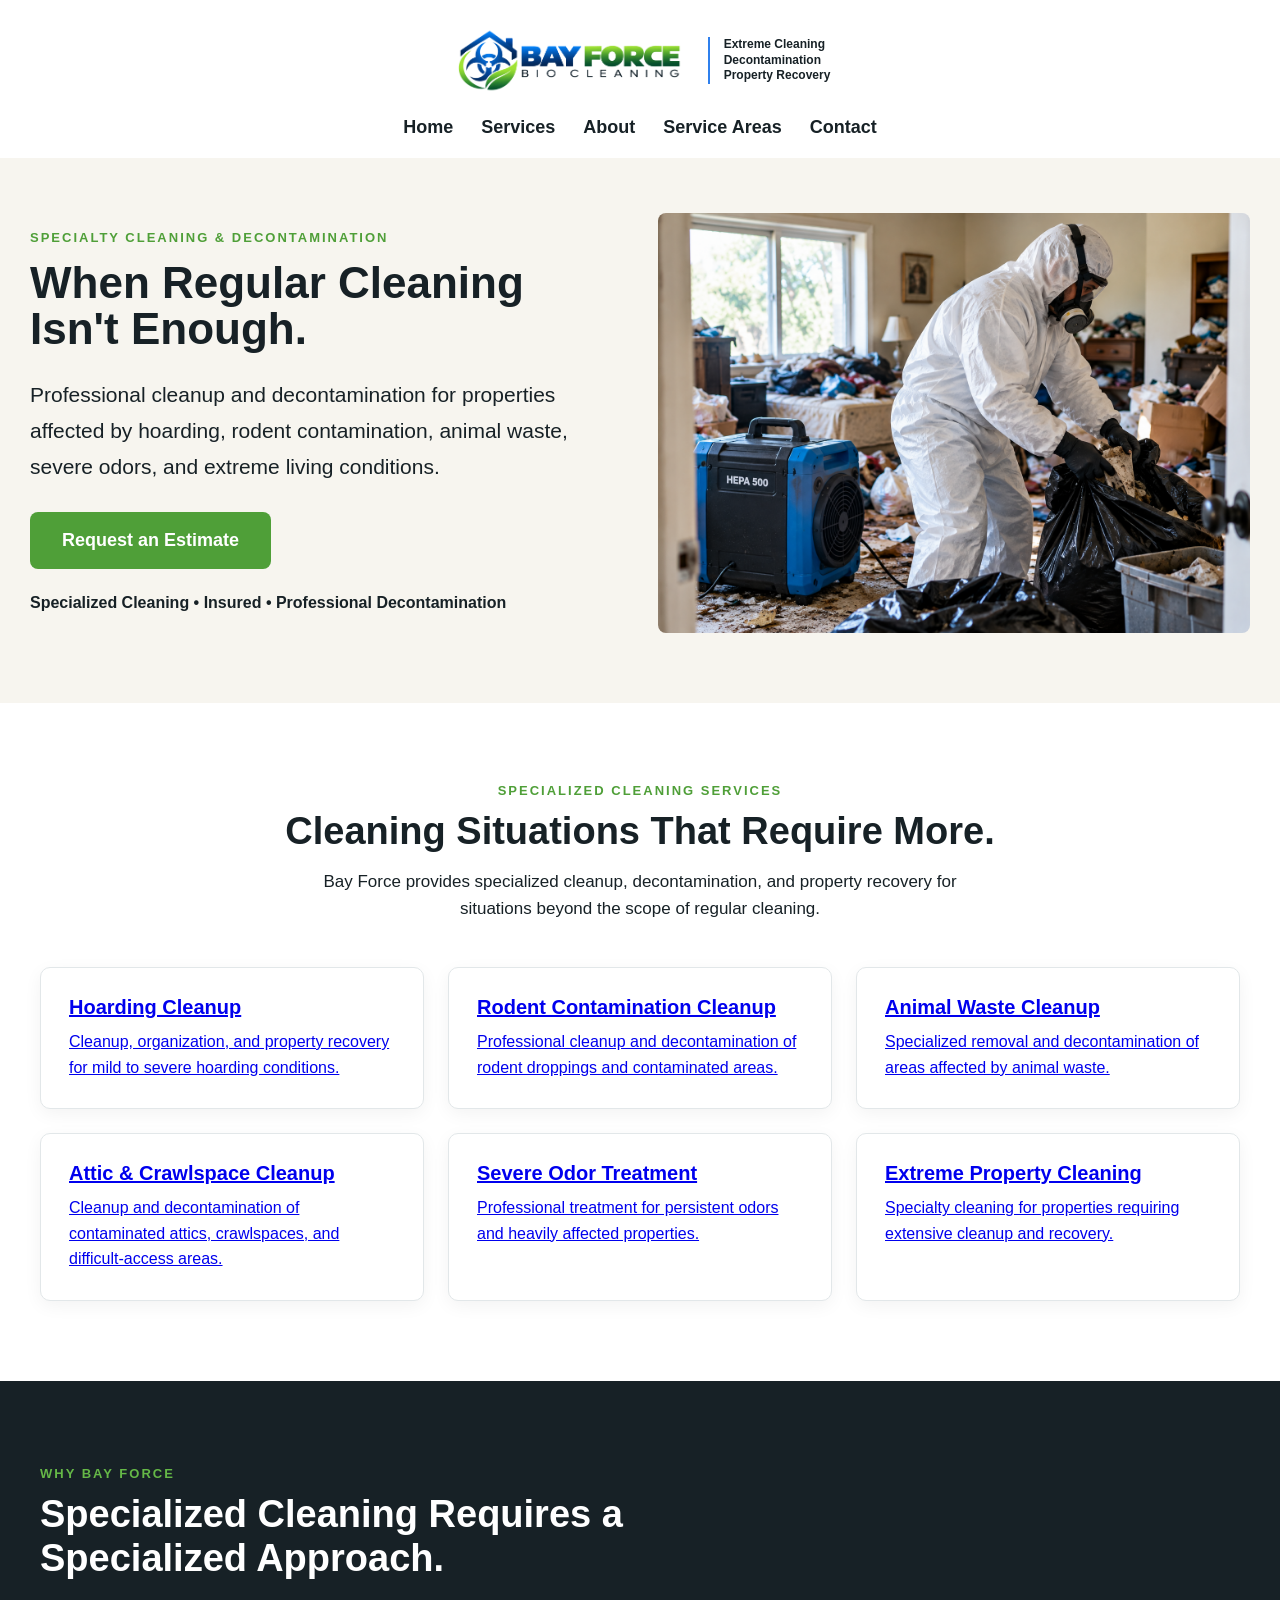
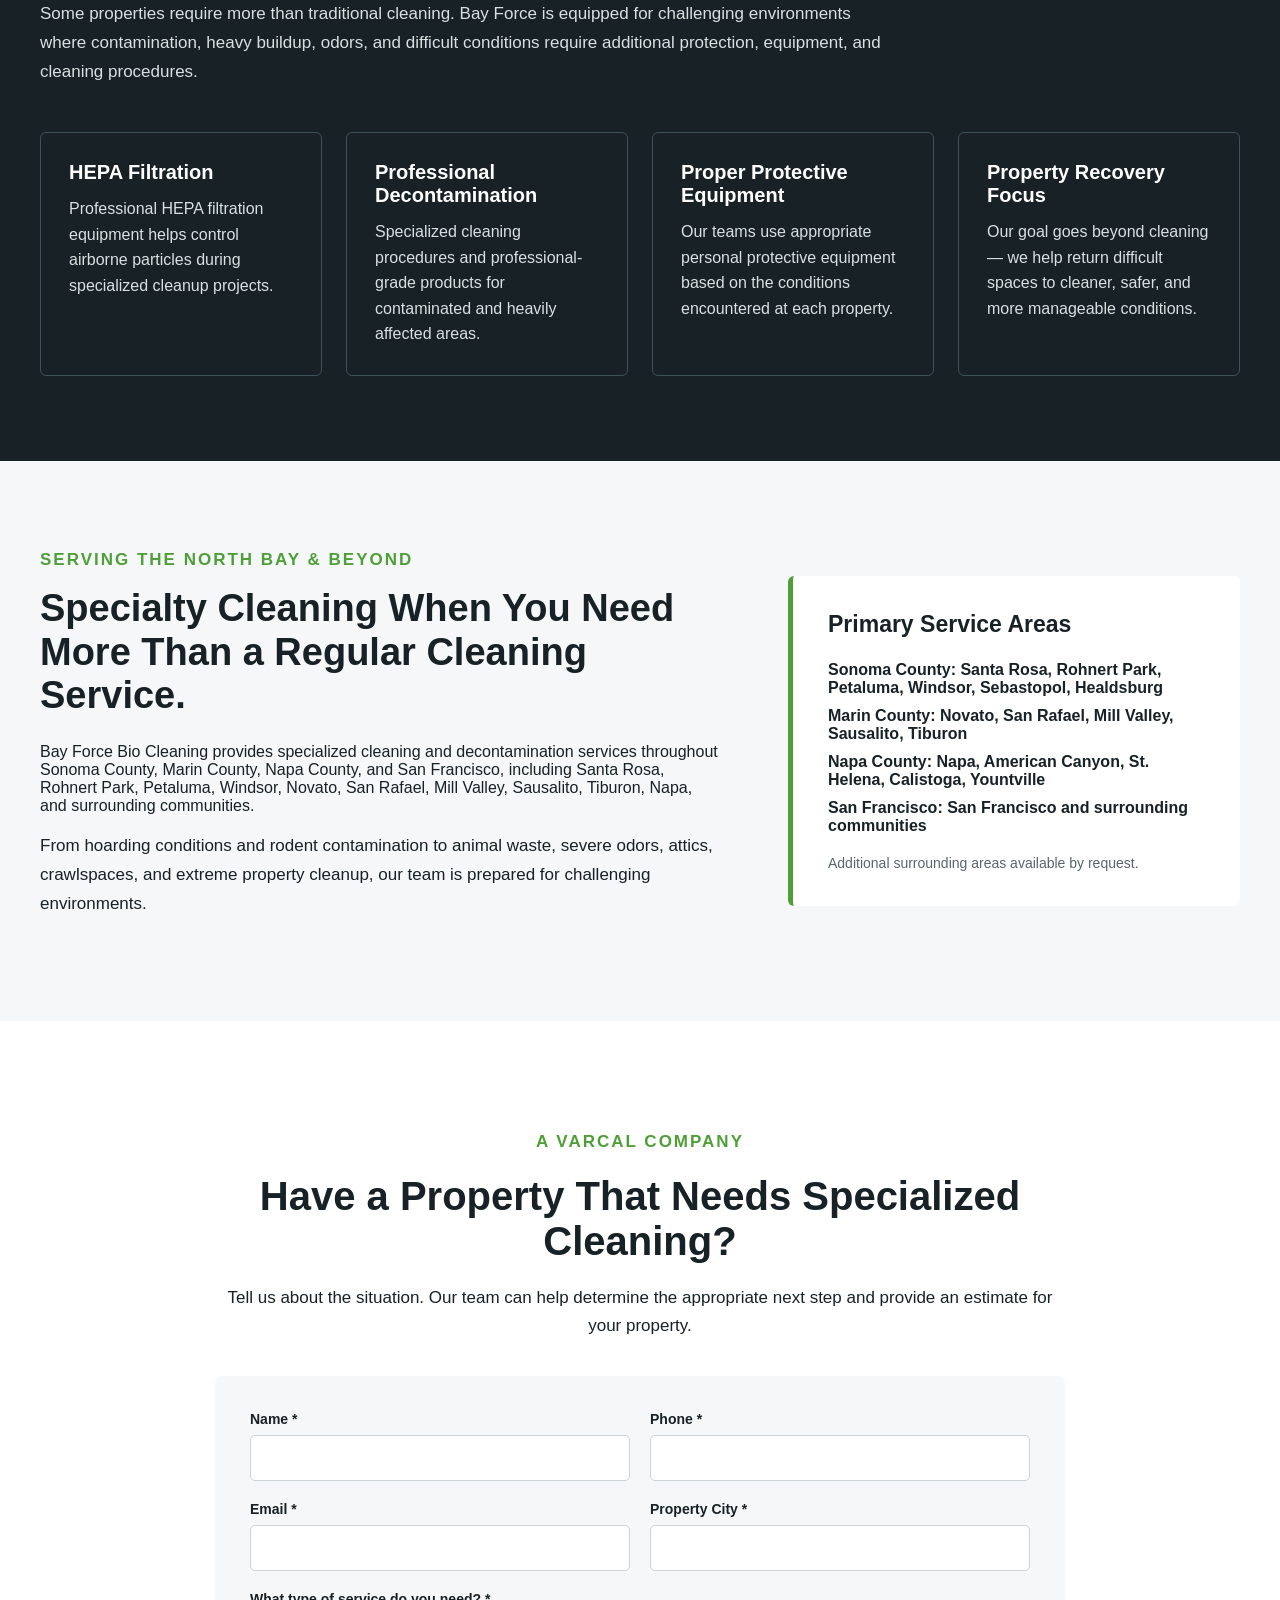
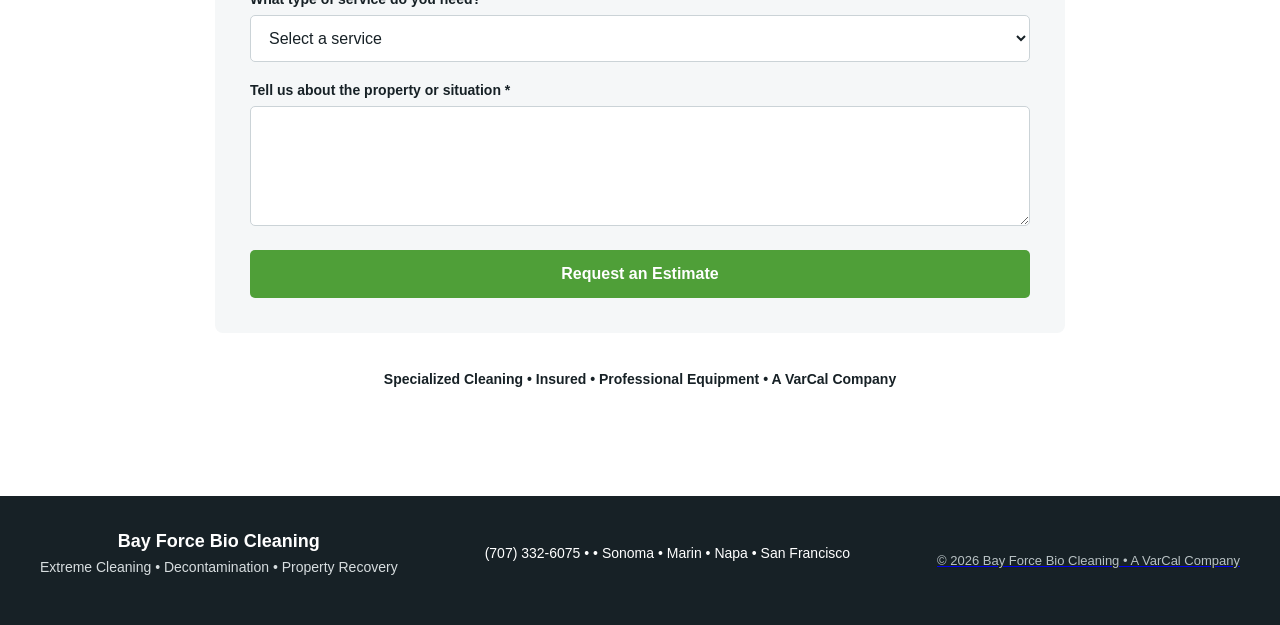
<file: index.html>
<!DOCTYPE html>
<html lang="en">

<head>
    <!-- Google tag (gtag.js) -->
<script async src="https://www.googletagmanager.com/gtag/js?id=AW-18483813736"></script>
<script>
  window.dataLayer = window.dataLayer || [];
  function gtag(){dataLayer.push(arguments);}
  gtag('js', new Date());

  gtag('config', 'AW-18483813736');
</script>
    <meta charset="UTF-8">

    <meta name="viewport" content="width=device-width, initial-scale=1.0">

    <title>Bay Force Bio Cleaning | Extreme Cleaning & Decontamination</title>

    <meta name="description" content="Bay Force Bio Cleaning provides hoarding cleanup, rodent contamination cleanup, animal waste cleanup, odor treatment, attic and crawlspace cleanup in Sonoma, Marin, Napa and San Francisco.">

    <meta name="robots" content="index, follow">

    <link rel="canonical" href="https://bayforcebio.com/">
<meta property="og:title" content="Bay Force Bio Cleaning | Extreme Cleaning & Decontamination">
<meta property="og:description" content="Specialized cleanup and decontamination for hoarding, rodent contamination, animal waste, odors, attics and crawlspaces in the North Bay and San Francisco.">
<meta property="og:url" content="https://bayforcebio.com/">
<meta property="og:type" content="website">
    <meta property="og:image" content="https://bayforcebio.com/images/bayforce-social-image.png.png">
    <link rel="icon" type="image/png" href="/images/bayforce-favicon.png">
    <link rel="stylesheet" href="style.css">


    <script type="application/ld+json">
{
  "@context": "https://schema.org",
  "@type": "LocalBusiness",
  "name": "Bay Force Bio Cleaning",
"url": "https://bayforcebio.com/",
"image": "https://bayforcebio.com/images/Bay%20Force%20Bio%20Logo%20.png",
"telephone": "+1-707-332-6075",
        "priceRange": "$$",
  "email": "bayforcebio@gmail.com",
  "description": "Specialized cleaning and decontamination services for properties affected by hoarding, rodent contamination, animal waste, severe odors, and extreme living conditions.",
  "areaServed": [
    {
      "@type": "AdministrativeArea",
      "name": "Sonoma County, California"
    },
    {
      "@type": "AdministrativeArea",
      "name": "Marin County, California"
    },
    {
      "@type": "AdministrativeArea",
      "name": "Napa County, California"
    },
    {
      "@type": "City",
      "name": "San Francisco, California"
    }
  ],
  "parentOrganization": {
    "@type": "Organization",
    "name": "Var-Cal Cleaning LLC",
    "url": "https://varcalcleaning.com/"
  }
}
</script>
    </head>
<body>

  <header>
    <div class="header-brand">
        <div class="brand">
            <img src="images/Bay Force Bio Logo .png" alt="Bay Force Bio Cleaning">
        </div>

        <div class="brand-services">
            <strong>Extreme Cleaning</strong>
            <strong>Decontamination</strong>
            <strong>Property Recovery</strong>
        </div>
    </div>

  <nav>
    <a href="#home">Home</a>
    <a href="#services">Services</a>
    <a href="#about">About</a>
    <a href="#service-areas">Service Areas</a>
    <a href="#contact">Contact</a>
</nav>
</header>
    
    

  <section class="hero" id="home">

    <div class="hero-content">

        <p class="hero-label">SPECIALTY CLEANING & DECONTAMINATION</p>

        <h1>When Regular Cleaning Isn't Enough.</h1>

        <p class="hero-description">
            Professional cleanup and decontamination for properties affected by
            hoarding, rodent contamination, animal waste, severe odors,
            and extreme living conditions.
        </p>

        <a class="hero-button" href="#contact">Request an Estimate</a>

        <p class="hero-trust">
            Specialized Cleaning • Insured • Professional Decontamination
        </p>

    </div>

    <div class="hero-image">
        <img src="images/bayforce-hero.jpg.png" alt="Bay Force specialty cleaning and decontamination">
    </div>

</section>
<section class="services" id="services">

    <p class="section-label">SPECIALIZED CLEANING SERVICES</p>

    <h2>Cleaning Situations That Require More.</h2>

    <p class="section-intro">
        Bay Force provides specialized cleanup, decontamination, and property
        recovery for situations beyond the scope of regular cleaning.
    </p>

    <div class="services-grid">

        <a href="/hoarding-cleanup/" class="service-card service-card-link">
    <h3>Hoarding Cleanup</h3>
    <p>Cleanup, organization, and property recovery for mild to severe hoarding conditions.</p>
</a>

<a href="/rodent-contamination-cleanup/" class="service-card service-card-link">
    <h3>Rodent Contamination Cleanup</h3>
    <p>Professional cleanup and decontamination of rodent droppings and contaminated areas.</p>
</a>

        <a href="/animal-waste-cleanup/" class="service-card service-card-link">
    <h3>Animal Waste Cleanup</h3>
    <p>Specialized removal and decontamination of areas affected by animal waste.</p>
</a>

<a href="/attic-crawlspace-cleanup/" class="service-card service-card-link">
    <h3>Attic & Crawlspace Cleanup</h3>
    <p>Cleanup and decontamination of contaminated attics, crawlspaces, and difficult-access areas.</p>
</a>

<a href="/severe-odor-treatment/" class="service-card service-card-link">
    <h3>Severe Odor Treatment</h3>
    <p>Professional treatment for persistent odors and heavily affected properties.</p>
</a>

<a href="/extreme-property-cleaning/" class="service-card service-card-link">
    <h3>Extreme Property Cleaning</h3>
    <p>Specialty cleaning for properties requiring extensive cleanup and recovery.</p>
</a>

    </div>

</section>
    <section class="why-bayforce" id="about">

    <div class="why-content">

        <p class="section-label">WHY BAY FORCE</p>

        <h2>Specialized Cleaning Requires a Specialized Approach.</h2>

        <p class="why-intro">
            Some properties require more than traditional cleaning.
            Bay Force is equipped for challenging environments where
            contamination, heavy buildup, odors, and difficult conditions
            require additional protection, equipment, and cleaning procedures.
        </p>

        <div class="why-grid">

            <div class="why-item">
                <h3>HEPA Filtration</h3>
                <p>
                    Professional HEPA filtration equipment helps control
                    airborne particles during specialized cleanup projects.
                </p>
            </div>

            <div class="why-item">
                <h3>Professional Decontamination</h3>
                <p>
                    Specialized cleaning procedures and professional-grade
                    products for contaminated and heavily affected areas.
                </p>
            </div>

            <div class="why-item">
                <h3>Proper Protective Equipment</h3>
                <p>
                    Our teams use appropriate personal protective equipment
                    based on the conditions encountered at each property.
                </p>
            </div>

            <div class="why-item">
                <h3>Property Recovery Focus</h3>
                <p>
                    Our goal goes beyond cleaning — we help return difficult
                    spaces to cleaner, safer, and more manageable conditions.
                </p>
            </div>

        </div>

    </div>

</section>
    <section class="service-area" id="service-areas">

    <div class="service-area-content">

        <div class="area-text">
            <p class="section-label">SERVING THE NORTH BAY & BEYOND</p>

            <h2>Specialty Cleaning When You Need More Than a Regular Cleaning Service.</h2>

            Bay Force Bio Cleaning provides specialized cleaning and decontamination
services throughout Sonoma County, Marin County, Napa County, and San Francisco,
including Santa Rosa, Rohnert Park, Petaluma, Windsor, Novato, San Rafael,
Mill Valley, Sausalito, Tiburon, Napa, and surrounding communities.
            </p>

            <p>
                From hoarding conditions and rodent contamination to animal waste,
                severe odors, attics, crawlspaces, and extreme property cleanup,
                our team is prepared for challenging environments.
            </p>
        </div>

        <div class="area-box">
            <h3>Primary Service Areas</h3>

            <p><strong>Sonoma County:</strong> Santa Rosa, Rohnert Park, Petaluma, Windsor, Sebastopol, Healdsburg</p>
<p><strong>Marin County:</strong> Novato, San Rafael, Mill Valley, Sausalito, Tiburon</p>
<p><strong>Napa County:</strong> Napa, American Canyon, St. Helena, Calistoga, Yountville</p>
<p><strong>San Francisco:</strong> San Francisco and surrounding communities</p>

<span>Additional surrounding areas available by request.</span>
        </div>

    </div>

</section>


<section class="contact-cta" id="contact">

    <div class="contact-content">

        <p class="cta-label">A VARCAL COMPANY</p>

        <h2>Have a Property That Needs Specialized Cleaning?</h2>

        <p>
            Tell us about the situation. Our team can help determine the
            appropriate next step and provide an estimate for your property.
        </p>
       <form class="estimate-form"
      action="https://formspree.io/f/xgavkkqq"
      method="POST">

            <div class="form-row">
                <div class="form-field">
                    <label for="name">Name *</label>
                    <input type="text" id="name" name="name" required>
                </div>

                <div class="form-field">
                    <label for="phone">Phone *</label>
                    <input type="tel" id="phone" name="phone" required>
                </div>
            </div>

            <div class="form-row">
                <div class="form-field">
                    <label for="email">Email *</label>
                    <input type="email" id="email" name="email" required>
                </div>

                <div class="form-field">
                    <label for="city">Property City *</label>
                    <input type="text" id="city" name="city" required>
                </div>
            </div>

            <div class="form-field">
                <label for="service">What type of service do you need? *</label>

                <select id="service" name="service" required>
                    <option value="">Select a service</option>
                    <option>Hoarding Cleanup</option>
                    <option>Rodent Contamination Cleanup</option>
                    <option>Animal Waste Cleanup</option>
                    <option>Attic & Crawlspace Cleanup</option>
                    <option>Severe Odor Treatment</option>
                    <option>Extreme Property Cleaning</option>
                    <option>Other Specialty Cleaning</option>
                </select>
            </div>

            <div class="form-field">
                <label for="message">Tell us about the property or situation *</label>
                <textarea id="message" name="message" rows="5" required></textarea>
            </div>

            <button type="submit" class="form-submit">
                Request an Estimate
            </button>

        </form>
        <div id="form-success"
     class="form-success"
     role="status"
     aria-live="polite"
     tabindex="-1"
     style="display:none; padding:32px; margin-top:24px; text-align:center; border:2px solid #4da934; border-radius:12px; background:#f4fbf1;">

    <div style="font-size:42px; margin-bottom:10px;">✓</div>

    <h3 style="margin-bottom:12px;">Thank You! Your Request Has Been Received.</h3>

    <p style="font-size:17px; margin-bottom:8px;">
        A Bay Force Bio Cleaning specialist will review your information and contact you as soon as possible.
    </p>

    <p style="margin-bottom:22px;">
        For immediate assistance, please call us directly.
    </p>

    <div class="contact-buttons">
        <a href="tel:17073326075" class="cta-primary">Call (707) 332-6075</a>
        <a href="mailto:bayforcebio@gmail.com" class="cta-secondary">Email Bay Force</a>
    </div>
</div>

<p class="contact-trust">
    Specialized Cleaning • Insured • Professional Equipment • A VarCal Company
</p>

    </div>

</section>


<footer>

    <div class="footer-brand">
        <strong>Bay Force Bio Cleaning</strong>
        <span>Extreme Cleaning • Decontamination • Property Recovery</span>
    </div>

    <div class="footer-contact">
        <a href="tel:7073326075">(707) 332-6075</a>
        <span> • </span>
        <a href="mailto:bayforcebio@gmail.com"
        <span> • </span>
        <span>Sonoma • Marin • Napa • San Francisco</span>
    </div>

    <div class="footer-info">
        <span>© 2026 Bay Force Bio Cleaning • A VarCal Company</span>
    </div>

</footer>
    <script>
const form = document.querySelector(".estimate-form");
const successMessage = document.getElementById("form-success");

form.addEventListener("submit", async function(event) {
    event.preventDefault();

    const submitButton = form.querySelector(".form-submit");
    const originalText = submitButton.textContent;

    submitButton.disabled = true;
    submitButton.textContent = "Sending...";

    const formData = new FormData(form);

    try {
        const response = await fetch(form.action, {
            method: form.method,
            body: formData,
            headers: {
                "Accept": "application/json"
            }
        });

        if (response.ok) {
      
  gtag('event', 'conversion', {
      'send_to': 'AW-18483813736/EUc2CN-muY0dEOi64u1E',
      'value': 1.0,
      'currency': 'USD'
  });


            form.reset();
form.style.display = "none";
successMessage.style.display = "block";

setTimeout(() => {
    successMessage.scrollIntoView({
        behavior: "smooth",
        block: "center"
    });

    successMessage.focus({
        preventScroll: true
    });
}, 150);
        } else {
            alert("There was a problem sending your request. Please try again or call us at (707) 332-6075.");
            submitButton.disabled = false;
            submitButton.textContent = originalText;
        }
    } catch (error) {
        alert("There was a problem sending your request. Please try again or call us at (707) 332-6075.");
        submitButton.disabled = false;
        submitButton.textContent = originalText;
    }
});
</script>

</body>
</html>
</file>
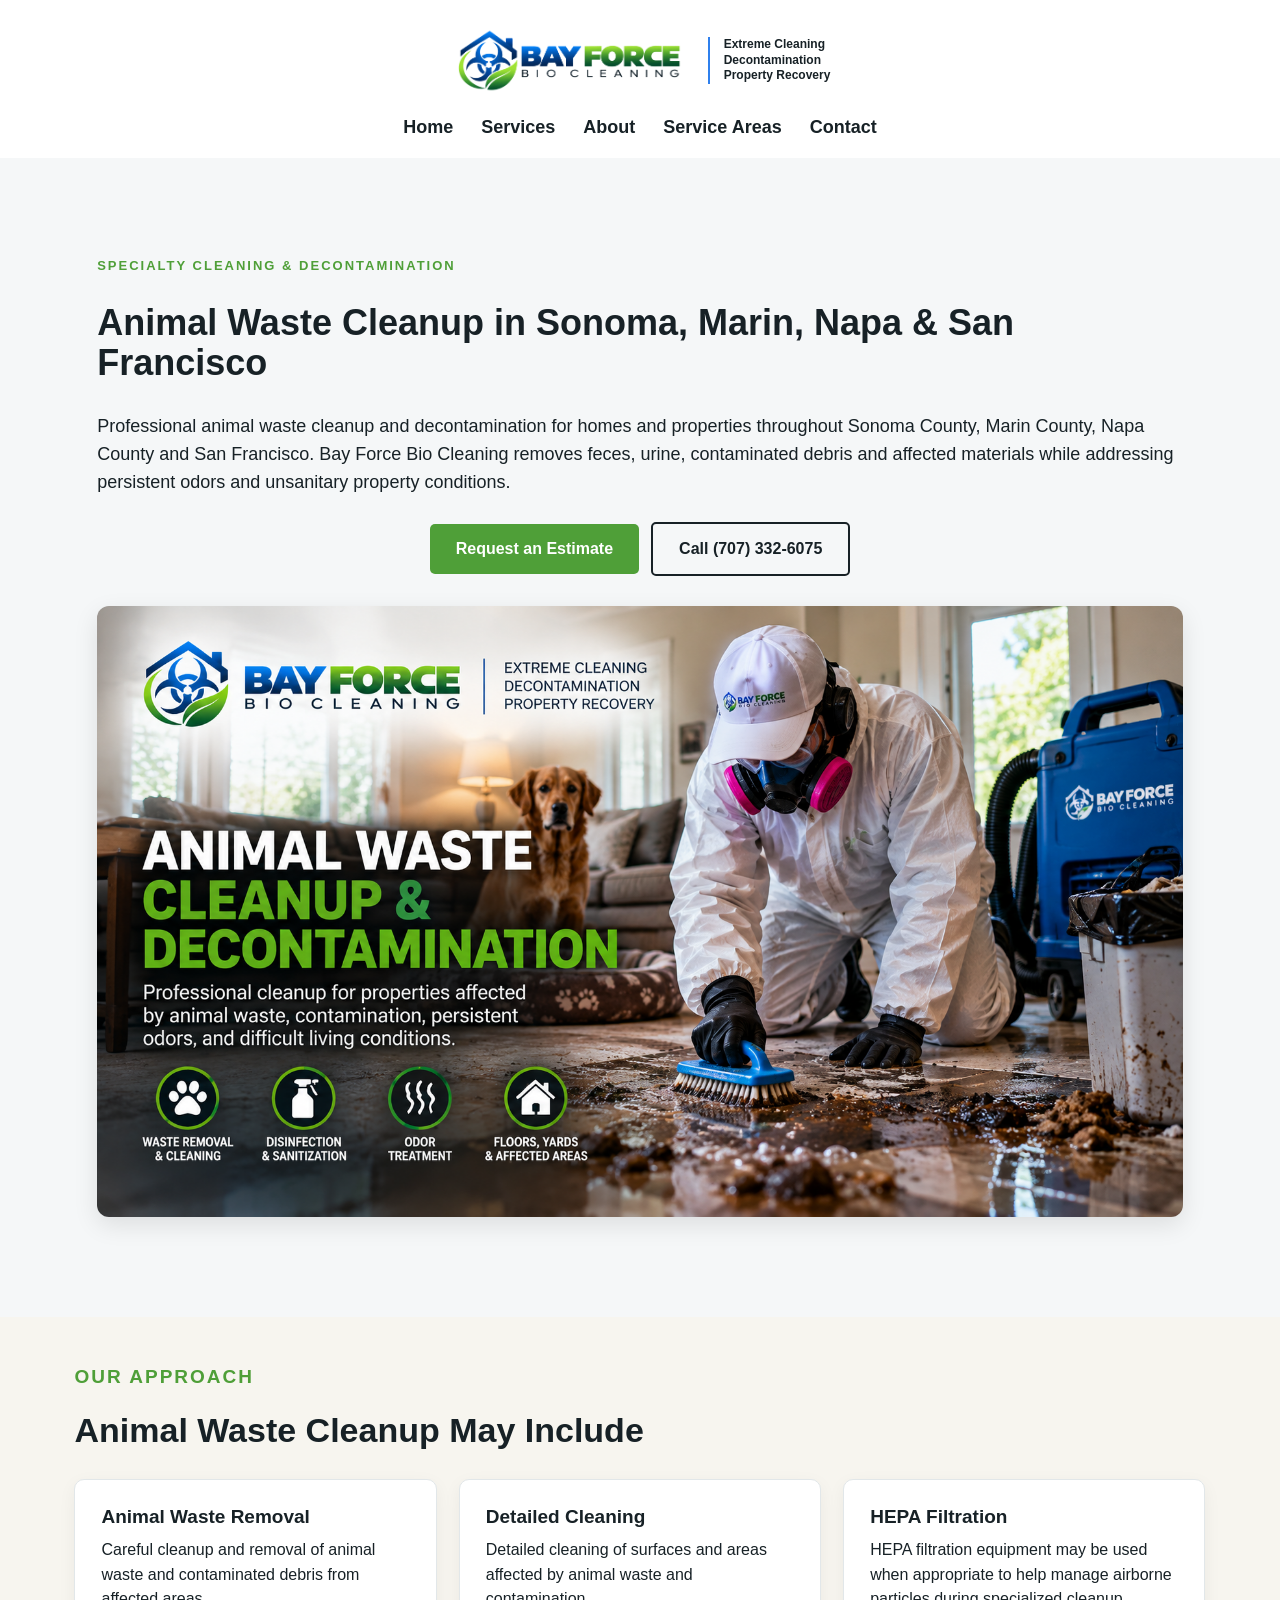
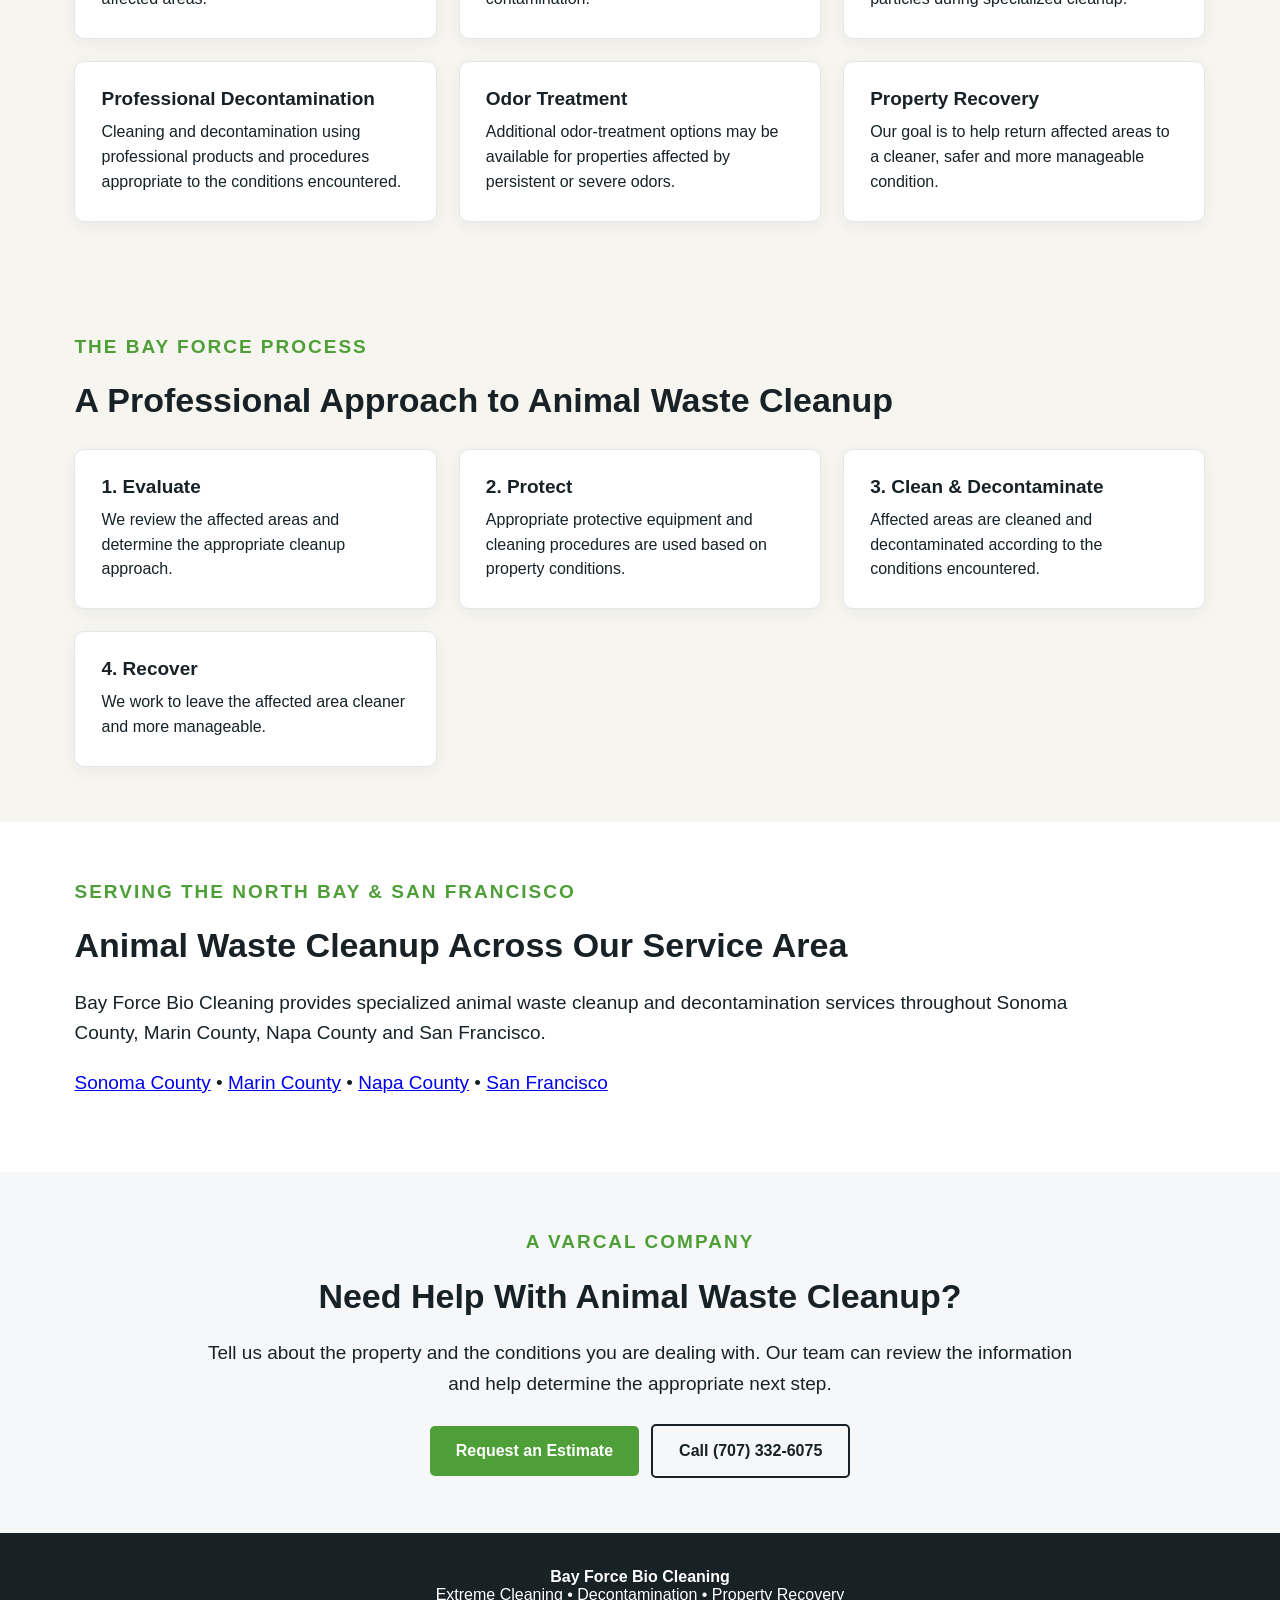
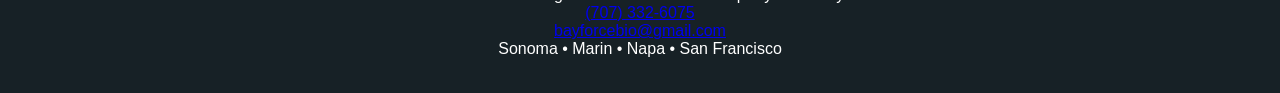
<file: animal-waste-cleanup/index.html>
<!DOCTYPE html>
<html lang="en">
<head>
    <meta charset="UTF-8">
    <meta name="viewport" content="width=device-width, initial-scale=1.0">

    <title>Animal Waste Cleanup | Sonoma, Marin, Napa & San Francisco | Bay Force Bio</title>

    <meta name="description" content="Professional animal waste cleanup and decontamination in Sonoma, Marin, Napa and San Francisco. Cleanup for feces, urine, contaminated surfaces, odors and severe property conditions.">

    <meta name="robots" content="index, follow">
    <link rel="canonical" href="https://bayforcebio.com/animal-waste-cleanup/">
<meta property="og:title" content="Animal Waste Cleanup | Sonoma, Marin, Napa & San Francisco | Bay Force Bio">
<meta property="og:description" content="Professional animal waste cleanup serving Sonoma, Marin, Napa and San Francisco, including feces, urine, contamination, odors and affected property surfaces.">
<meta property="og:url" content="https://bayforcebio.com/animal-waste-cleanup/">
<meta property="og:type" content="website">
<meta property="og:image" content="https://bayforcebio.com/images/animal-waste-cleanup.jpg.png">

<script type="application/ld+json">
{
  "@context": "https://schema.org",
  "@type": "Service",
  "name": "Animal Waste Cleanup & Decontamination",
  "description": "Professional animal waste cleanup and decontamination for properties affected by animal waste, contamination, persistent odors, and difficult living conditions.",
  "url": "https://bayforcebio.com/animal-waste-cleanup/",
  "provider": {
    "@type": "LocalBusiness",
    "name": "Bay Force Bio Cleaning",
    "url": "https://bayforcebio.com/",
    "image": "https://bayforcebio.com/images/Bay%20Force%20Bio%20Logo%20.png",
    "telephone": "+1-707-332-6075",
    "priceRange": "$$",
    "email": "bayforcebio@gmail.com"
  },
  "areaServed": [
    {
      "@type": "AdministrativeArea",
      "name": "Sonoma County, California"
    },
    {
      "@type": "AdministrativeArea",
      "name": "Marin County, California"
    },
    {
      "@type": "AdministrativeArea",
      "name": "Napa County, California"
    },
    {
      "@type": "City",
      "name": "San Francisco, California"
    }
  ]
}
</script>
    <link rel="icon" type="image/png" href="../images/bayforce-favicon.png">
    <link rel="stylesheet" href="../style.css">
</head>

<body>

<header>
    <div class="header-brand">

        <div class="brand">
            <a href="/">
                <img src="/images/Bay%20Force%20Bio%20Logo%20.png"
                     alt="Bay Force Bio Cleaning">
            </a>
        </div>

        <div class="brand-services">
            <strong>Extreme Cleaning</strong>
            <strong>Decontamination</strong>
            <strong>Property Recovery</strong>
        </div>

    </div>

    <nav>
        <a href="/">Home</a>
        <a href="/#services">Services</a>
        <a href="/#about">About</a>
        <a href="/#service-areas">Service Areas</a>
        <a href="/#contact">Contact</a>
    </nav>
</header>

<main>

<section class="service-page-hero">

    <div class="service-detail-container">

        <div class="service-page-hero-content">

            <div class="service-page-hero-text">

                <p class="section-label">SPECIALTY CLEANING & DECONTAMINATION</p>

                <h1>Animal Waste Cleanup in Sonoma, Marin, Napa & San Francisco</h1>

                <p>
Professional animal waste cleanup and decontamination for homes and properties throughout Sonoma County, Marin County, Napa County and San Francisco. Bay Force Bio Cleaning removes feces, urine, contaminated debris and affected materials while addressing persistent odors and unsanitary property conditions.
</p>

                <div class="service-cta-buttons">
                    <a href="/#contact" class="cta-primary">Request an Estimate</a>
                    <a href="tel:+17073326075" class="cta-secondary">Call (707) 332-6075</a>
                </div>
</div>
          <div class="service-page-hero-image">
    <img src="../images/animal-waste-cleanup.jpg.png"
         alt="Professional animal waste cleanup and decontamination by Bay Force Bio Cleaning">
</div>

    </div>

</section>


<section class="service-includes">

    <div class="service-detail-container">

        <p class="section-label">OUR APPROACH</p>

        <h2>Animal Waste Cleanup May Include</h2>

        <div class="service-feature-grid">

            <div class="service-feature">
                <h3>Animal Waste Removal</h3>
                <p>
                    Careful cleanup and removal of animal waste and contaminated
                    debris from affected areas.
                </p>
            </div>

            <div class="service-feature">
                <h3>Detailed Cleaning</h3>
                <p>
                    Detailed cleaning of surfaces and areas affected by animal
                    waste and contamination.
                </p>
            </div>

            <div class="service-feature">
                <h3>HEPA Filtration</h3>
                <p>
                    HEPA filtration equipment may be used when appropriate to
                    help manage airborne particles during specialized cleanup.
                </p>
            </div>

            <div class="service-feature">
                <h3>Professional Decontamination</h3>
                <p>
                    Cleaning and decontamination using professional products
                    and procedures appropriate to the conditions encountered.
                </p>
            </div>

            <div class="service-feature">
                <h3>Odor Treatment</h3>
                <p>
                    Additional odor-treatment options may be available for
                    properties affected by persistent or severe odors.
                </p>
            </div>

            <div class="service-feature">
                <h3>Property Recovery</h3>
                <p>
                    Our goal is to help return affected areas to a cleaner,
                    safer and more manageable condition.
                </p>
            </div>

        </div>

    </div>

</section>


<section class="service-process">

    <div class="service-detail-container">

        <p class="section-label">THE BAY FORCE PROCESS</p>

        <h2>A Professional Approach to Animal Waste Cleanup</h2>

        <div class="service-feature-grid">

            <div class="service-feature">
                <h3>1. Evaluate</h3>
                <p>We review the affected areas and determine the appropriate cleanup approach.</p>
            </div>

            <div class="service-feature">
                <h3>2. Protect</h3>
                <p>Appropriate protective equipment and cleaning procedures are used based on property conditions.</p>
            </div>

            <div class="service-feature">
                <h3>3. Clean & Decontaminate</h3>
                <p>Affected areas are cleaned and decontaminated according to the conditions encountered.</p>
            </div>

            <div class="service-feature">
                <h3>4. Recover</h3>
                <p>We work to leave the affected area cleaner and more manageable.</p>
            </div>

        </div>

    </div>

</section>


<section class="service-area-page">

    <div class="service-detail-container">

        <p class="section-label">SERVING THE NORTH BAY & SAN FRANCISCO</p>

        <h2>Animal Waste Cleanup Across Our Service Area</h2>

        <p>
            Bay Force Bio Cleaning provides specialized animal waste cleanup
            and decontamination services throughout Sonoma County, Marin County,
            Napa County and San Francisco.
        </p>

        <p class="service-area-list">
    <a href="/service-areas/sonoma-county/">Sonoma County</a> •
    <a href="/service-areas/marin-county/">Marin County</a> •
    <a href="/service-areas/napa-county/">Napa County</a> •
    <a href="/service-areas/san-francisco/">San Francisco</a>
</p>

    </div>

</section>


<section class="service-page-cta">

    <div class="service-detail-container">

        <p class="section-label">A VARCAL COMPANY</p>

        <h2>Need Help With Animal Waste Cleanup?</h2>

        <p>
            Tell us about the property and the conditions you are dealing with.
            Our team can review the information and help determine the
            appropriate next step.
        </p>

        <div class="service-cta-buttons">
            <a href="/#contact" class="cta-primary">Request an Estimate</a>
            <a href="tel:+17073326075" class="cta-secondary">Call (707) 332-6075</a>
        </div>

    </div>

</section>

</main>


<footer>
    <div class="footer-inner">

        <div>
            <strong>Bay Force Bio Cleaning</strong><br>
            Extreme Cleaning • Decontamination • Property Recovery
        </div>

        <div>
            <a href="tel:+17073326075">(707) 332-6075</a><br>
            <a href="mailto:bayforcebio@gmail.com">bayforcebio@gmail.com</a>
        </div>

        <div>
            Sonoma • Marin • Napa • San Francisco
        </div>

    </div>
</footer>

</body>
</html>
</file>
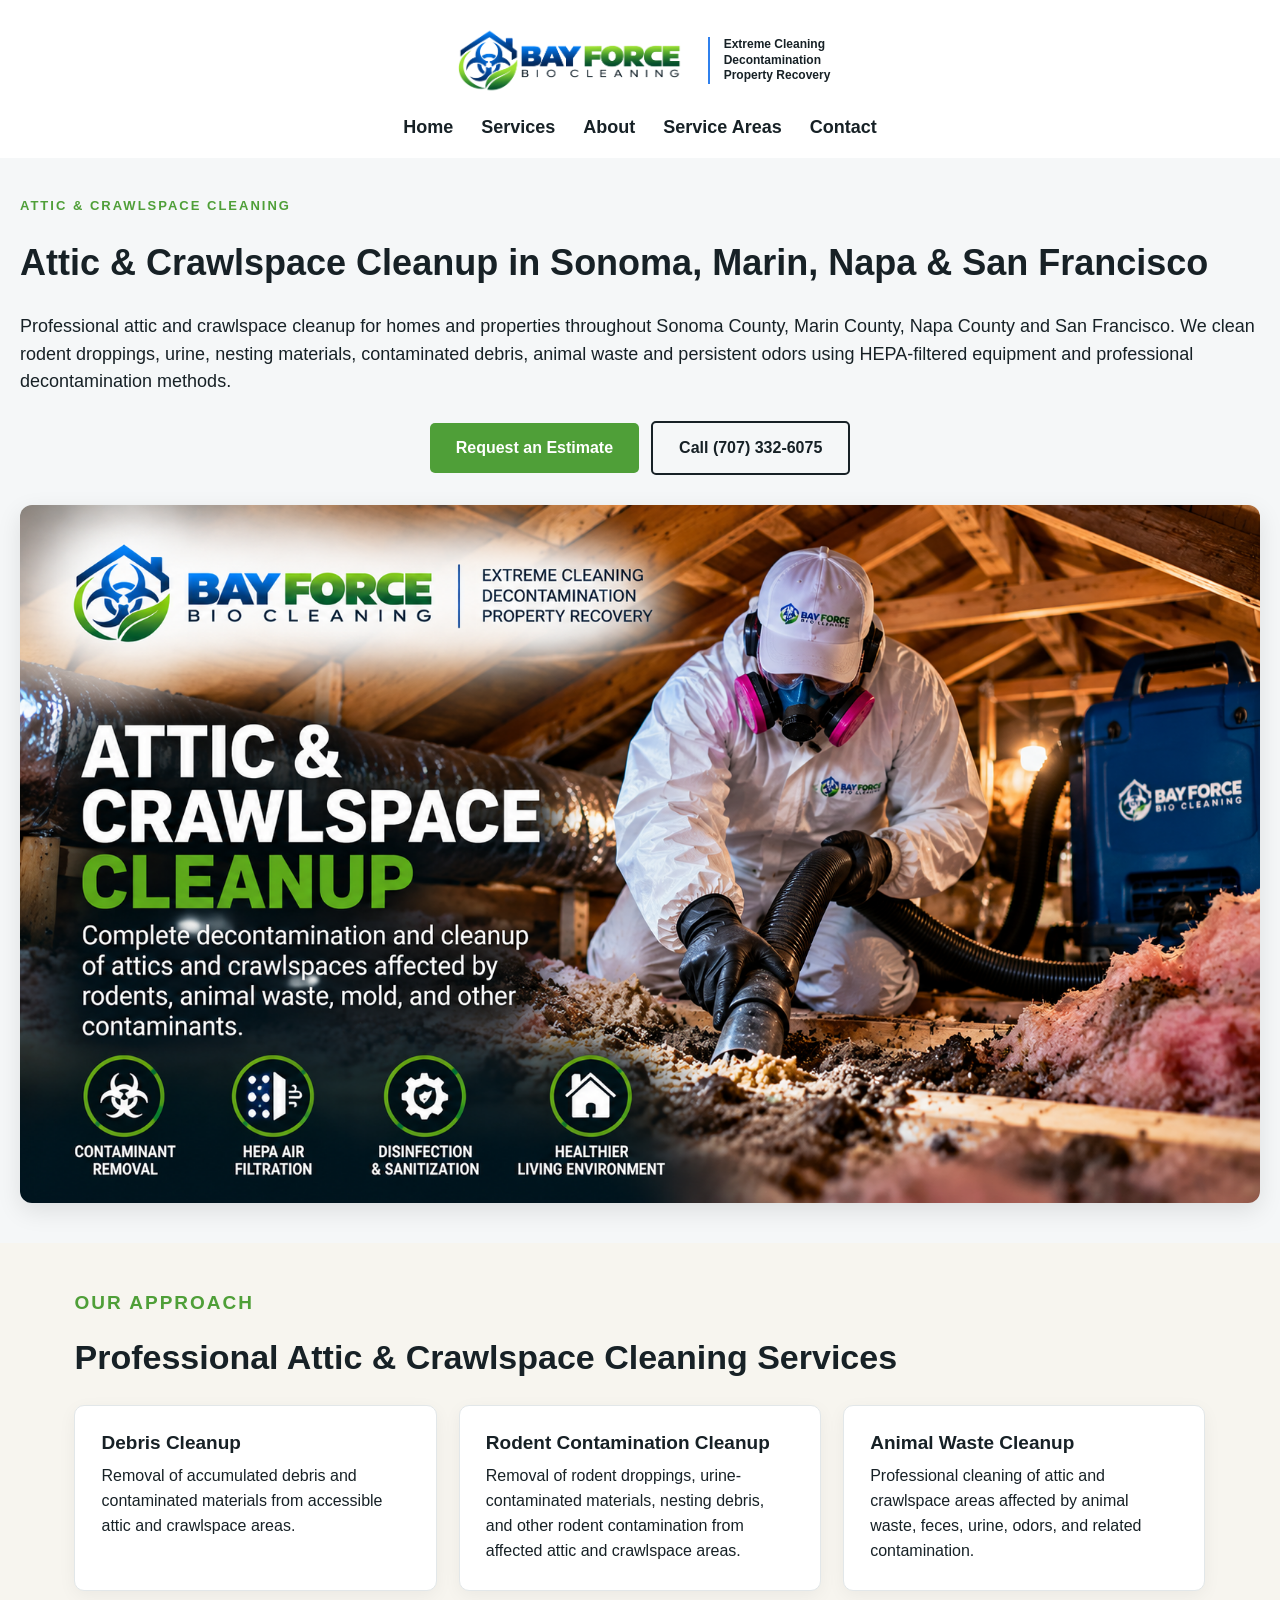
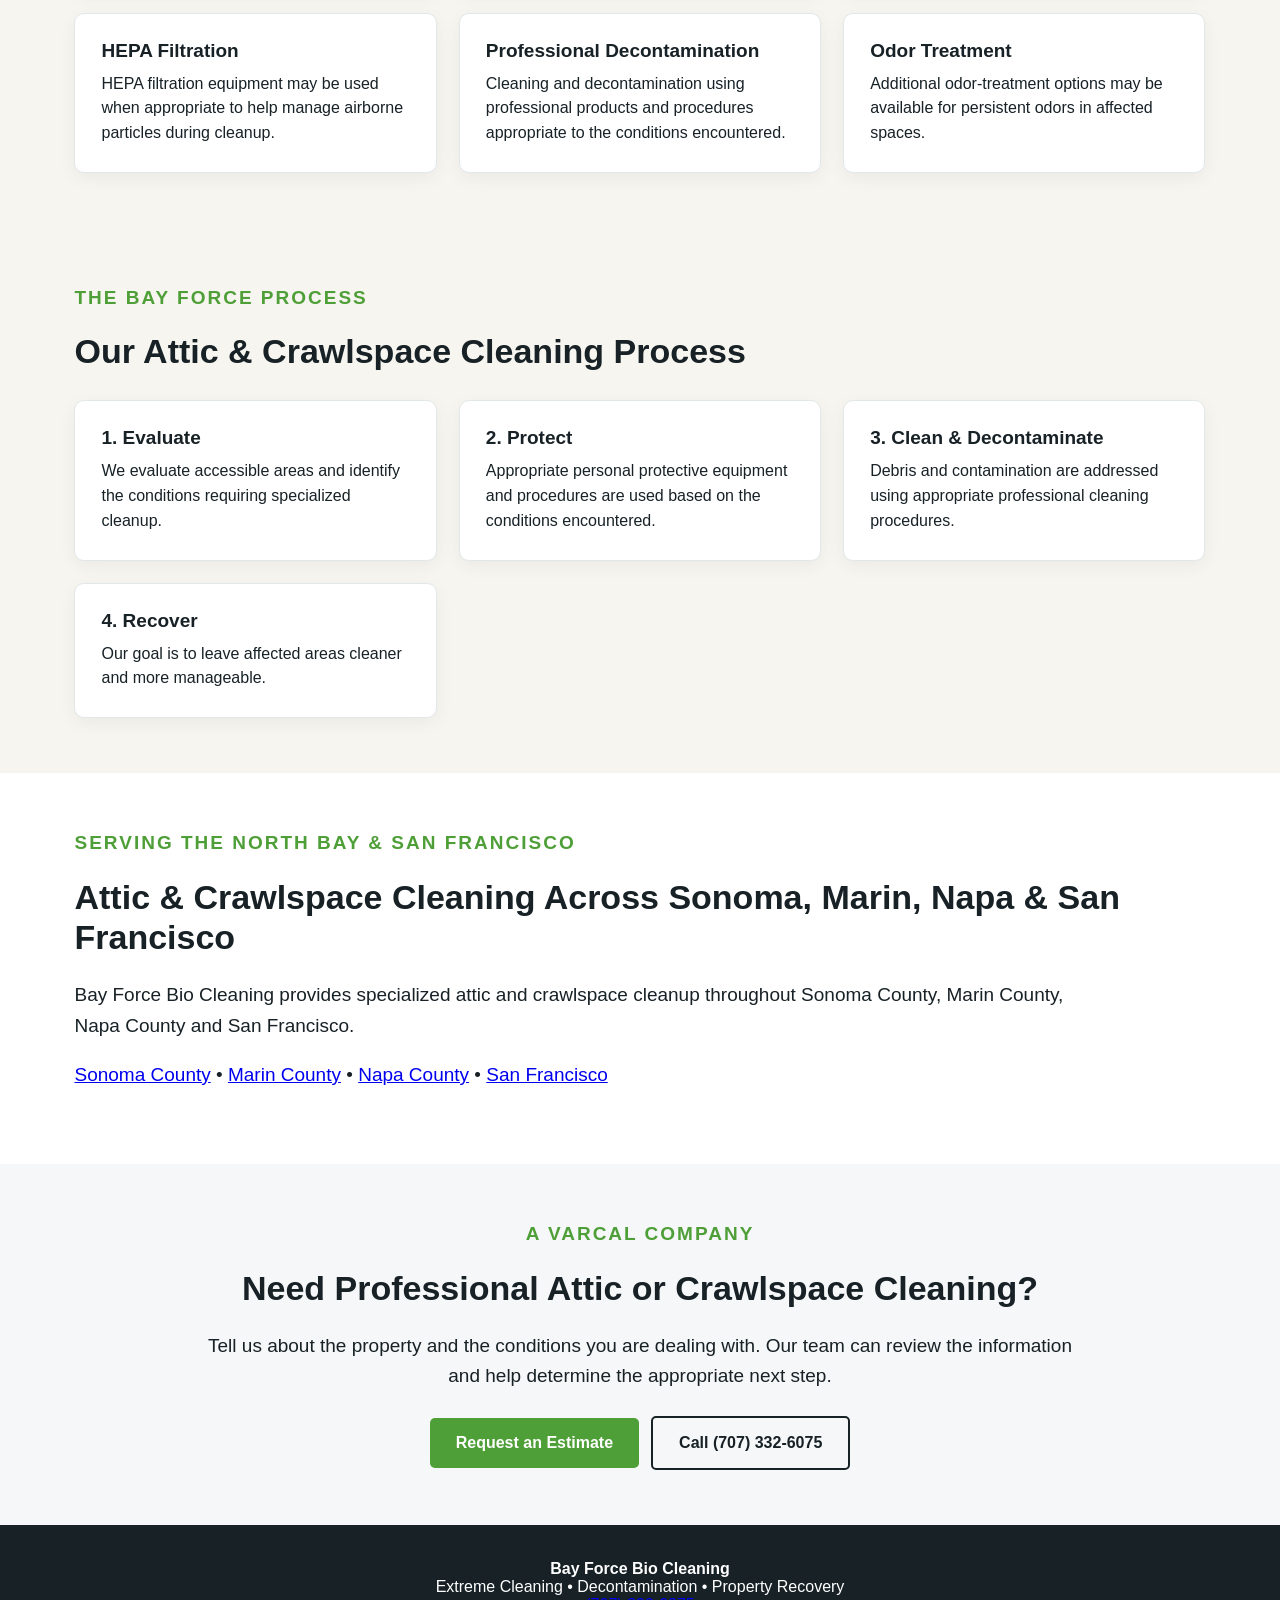
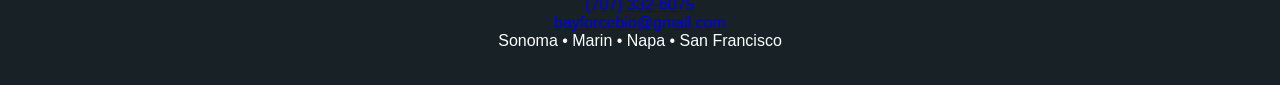
<file: attic-crawlspace-cleanup/index.html>
<!DOCTYPE html>
<html lang="en">
<head>
    <meta charset="UTF-8">
    <meta name="viewport" content="width=device-width, initial-scale=1.0">

    <title>Attic & Crawlspace Cleanup | Sonoma County & San Francisco | Bay Force Bio</title>

    <meta name="description" content="Professional attic and crawlspace cleanup in Sonoma, Marin, Napa and San Francisco. Cleanup for rodent contamination, droppings, nesting debris, odors and contaminated materials.">

    <meta name="robots" content="index, follow">
    <link rel="canonical" href="https://bayforcebio.com/attic-crawlspace-cleanup/">

    <meta property="og:title" content="Attic & Crawlspace Cleanup | Sonoma County & San Francisco | Bay Force Bio">
<meta property="og:description" content="Professional attic and crawlspace cleanup serving Sonoma, Marin, Napa and San Francisco, including rodent contamination, droppings, debris and odor cleanup.">
<meta property="og:url" content="https://bayforcebio.com/attic-crawlspace-cleanup/">
<meta property="og:type" content="website">
<meta property="og:image" content="https://bayforcebio.com/images/attic-crawlspace-cleanup.jpg.png">

<script type="application/ld+json">
{
  "@context": "https://schema.org",
  "@type": "Service",
  "name": "Attic & Crawlspace Cleanup",
  "description": "Professional attic and crawlspace cleanup and decontamination for properties affected by contamination, debris, animal waste, rodent activity, odors, and heavy buildup.",
  "url": "https://bayforcebio.com/attic-crawlspace-cleanup/",
  "provider": {
    "@type": "LocalBusiness",
    "name": "Bay Force Bio Cleaning",
    "url": "https://bayforcebio.com/",
    "image": "https://bayforcebio.com/images/Bay%20Force%20Bio%20Logo%20.png",
    "telephone": "+1-707-332-6075",
    "priceRange": "$$",
    "email": "bayforcebio@gmail.com"
  },
  "areaServed": [
    {
      "@type": "AdministrativeArea",
      "name": "Sonoma County, California"
    },
    {
      "@type": "AdministrativeArea",
      "name": "Marin County, California"
    },
    {
      "@type": "AdministrativeArea",
      "name": "Napa County, California"
    },
    {
      "@type": "City",
      "name": "San Francisco, California"
    }
  ]
}
</script>

    <link rel="icon" type="image/png" href="../images/bayforce-favicon.png">
    <link rel="stylesheet" href="../style.css?v=20261029-1">


 




</head>

<body>

<header>
    <div class="header-brand">

        <div class="brand">
            <a href="/">
                <img src="/images/Bay%20Force%20Bio%20Logo%20.png"
                     alt="Bay Force Bio Cleaning">
            </a>
        </div>

        <div class="brand-services">
            <strong>Extreme Cleaning</strong>
            <strong>Decontamination</strong>
            <strong>Property Recovery</strong>
        </div>

    </div>

    <nav>
        <a href="/">Home</a>
        <a href="/#services">Services</a>
        <a href="/#about">About</a>
        <a href="/#service-areas">Service Areas</a>
        <a href="/#contact">Contact</a>
    </nav>
</header>

<main>

<section class="service-page-hero">
    <div class="service-page-hero-inner">

        <div class="service-page-hero-text">
            <p class="section-label">ATTIC & CRAWLSPACE CLEANING</p>

            <h1>Attic & Crawlspace Cleanup in Sonoma, Marin, Napa & San Francisco</h1>

            <p>
Professional attic and crawlspace cleanup for homes and properties throughout Sonoma County, Marin County, Napa County and San Francisco. We clean rodent droppings, urine, nesting materials, contaminated debris, animal waste and persistent odors using HEPA-filtered equipment and professional decontamination methods.
</p>

            <div class="service-cta-buttons">
                <a href="/#contact" class="cta-primary">Request an Estimate</a>
                <a href="tel:+17073326075" class="cta-secondary">Call (707) 332-6075</a>
            </div>
        </div>

        <div class="service-page-hero-image">
            <img src="../images/attic-crawlspace-cleanup.jpg.png"
                 alt="Professional attic and crawlspace cleanup and decontamination by Bay Force Bio Cleaning">
        </div>

    </div>
</section>


<section class="service-includes">

    <div class="service-detail-container">

        <p class="section-label">OUR APPROACH</p>

        <h2>Professional Attic & Crawlspace Cleaning Services</h2>

        <div class="service-feature-grid">

            <div class="service-feature">
                <h3>Debris Cleanup</h3>
                <p>
                    Removal of accumulated debris and contaminated materials
                    from accessible attic and crawlspace areas.
                </p>
            </div>

            <div class="service-feature">
                <h3>Rodent Contamination Cleanup</h3>
                <p>
    Removal of rodent droppings, urine-contaminated materials,
    nesting debris, and other rodent contamination from affected
    attic and crawlspace areas.
</p>
            </div>

            <div class="service-feature">
                <h3>Animal Waste Cleanup</h3>
                <p>
    Professional cleaning of attic and crawlspace areas affected by
    animal waste, feces, urine, odors, and related contamination.
</p>
            </div>

            <div class="service-feature">
                <h3>HEPA Filtration</h3>
                <p>
                    HEPA filtration equipment may be used when appropriate
                    to help manage airborne particles during cleanup.
                </p>
            </div>

            <div class="service-feature">
                <h3>Professional Decontamination</h3>
                <p>
                    Cleaning and decontamination using professional products
                    and procedures appropriate to the conditions encountered.
                </p>
            </div>

            <div class="service-feature">
                <h3>Odor Treatment</h3>
                <p>
                    Additional odor-treatment options may be available for
                    persistent odors in affected spaces.
                </p>
            </div>

        </div>

    </div>

</section>


<section class="service-process">

    <div class="service-detail-container">

        <p class="section-label">THE BAY FORCE PROCESS</p>

        <h2>Our Attic & Crawlspace Cleaning Process</h2>

        <div class="service-feature-grid">

            <div class="service-feature">
                <h3>1. Evaluate</h3>
                <p>
                    We evaluate accessible areas and identify the conditions
                    requiring specialized cleanup.
                </p>
            </div>

            <div class="service-feature">
                <h3>2. Protect</h3>
                <p>
                    Appropriate personal protective equipment and procedures
                    are used based on the conditions encountered.
                </p>
            </div>

            <div class="service-feature">
                <h3>3. Clean & Decontaminate</h3>
                <p>
                    Debris and contamination are addressed using appropriate
                    professional cleaning procedures.
                </p>
            </div>

            <div class="service-feature">
                <h3>4. Recover</h3>
                <p>
                    Our goal is to leave affected areas cleaner and more
                    manageable.
                </p>
            </div>

        </div>

    </div>

</section>


<section class="service-area-page">

    <div class="service-detail-container">

        <p class="section-label">SERVING THE NORTH BAY & SAN FRANCISCO</p>

        <h2>Attic & Crawlspace Cleaning Across Sonoma, Marin, Napa & San Francisco</h2>

        <p>
            Bay Force Bio Cleaning provides specialized attic and crawlspace
            cleanup throughout Sonoma County, Marin County, Napa County and
            San Francisco.
        </p>

        <p class="service-area-list">
    <a href="/service-areas/sonoma-county/">Sonoma County</a> •
    <a href="/service-areas/marin-county/">Marin County</a> •
    <a href="/service-areas/napa-county/">Napa County</a> •
    <a href="/service-areas/san-francisco/">San Francisco</a>
</p>

    </div>

</section>


<section class="service-page-cta">

    <div class="service-detail-container">

        <p class="section-label">A VARCAL COMPANY</p>

        <h2>Need Professional Attic or Crawlspace Cleaning?</h2>

        <p>
            Tell us about the property and the conditions you are dealing with.
            Our team can review the information and help determine the
            appropriate next step.
        </p>

        <div class="service-cta-buttons">
            <a href="/#contact" class="cta-primary">Request an Estimate</a>
            <a href="tel:+17073326075" class="cta-secondary">Call (707) 332-6075</a>
        </div>

    </div>

</section>

</main>


<footer>
    <div class="footer-inner">

        <div>
            <strong>Bay Force Bio Cleaning</strong><br>
            Extreme Cleaning • Decontamination • Property Recovery
        </div>

        <div>
            <a href="tel:+17073326075">(707) 332-6075</a><br>
            <a href="mailto:bayforcebio@gmail.com">bayforcebio@gmail.com</a>
        </div>

        <div>
            Sonoma • Marin • Napa • San Francisco
        </div>

    </div>
</footer>

</body>
</html>
</file>
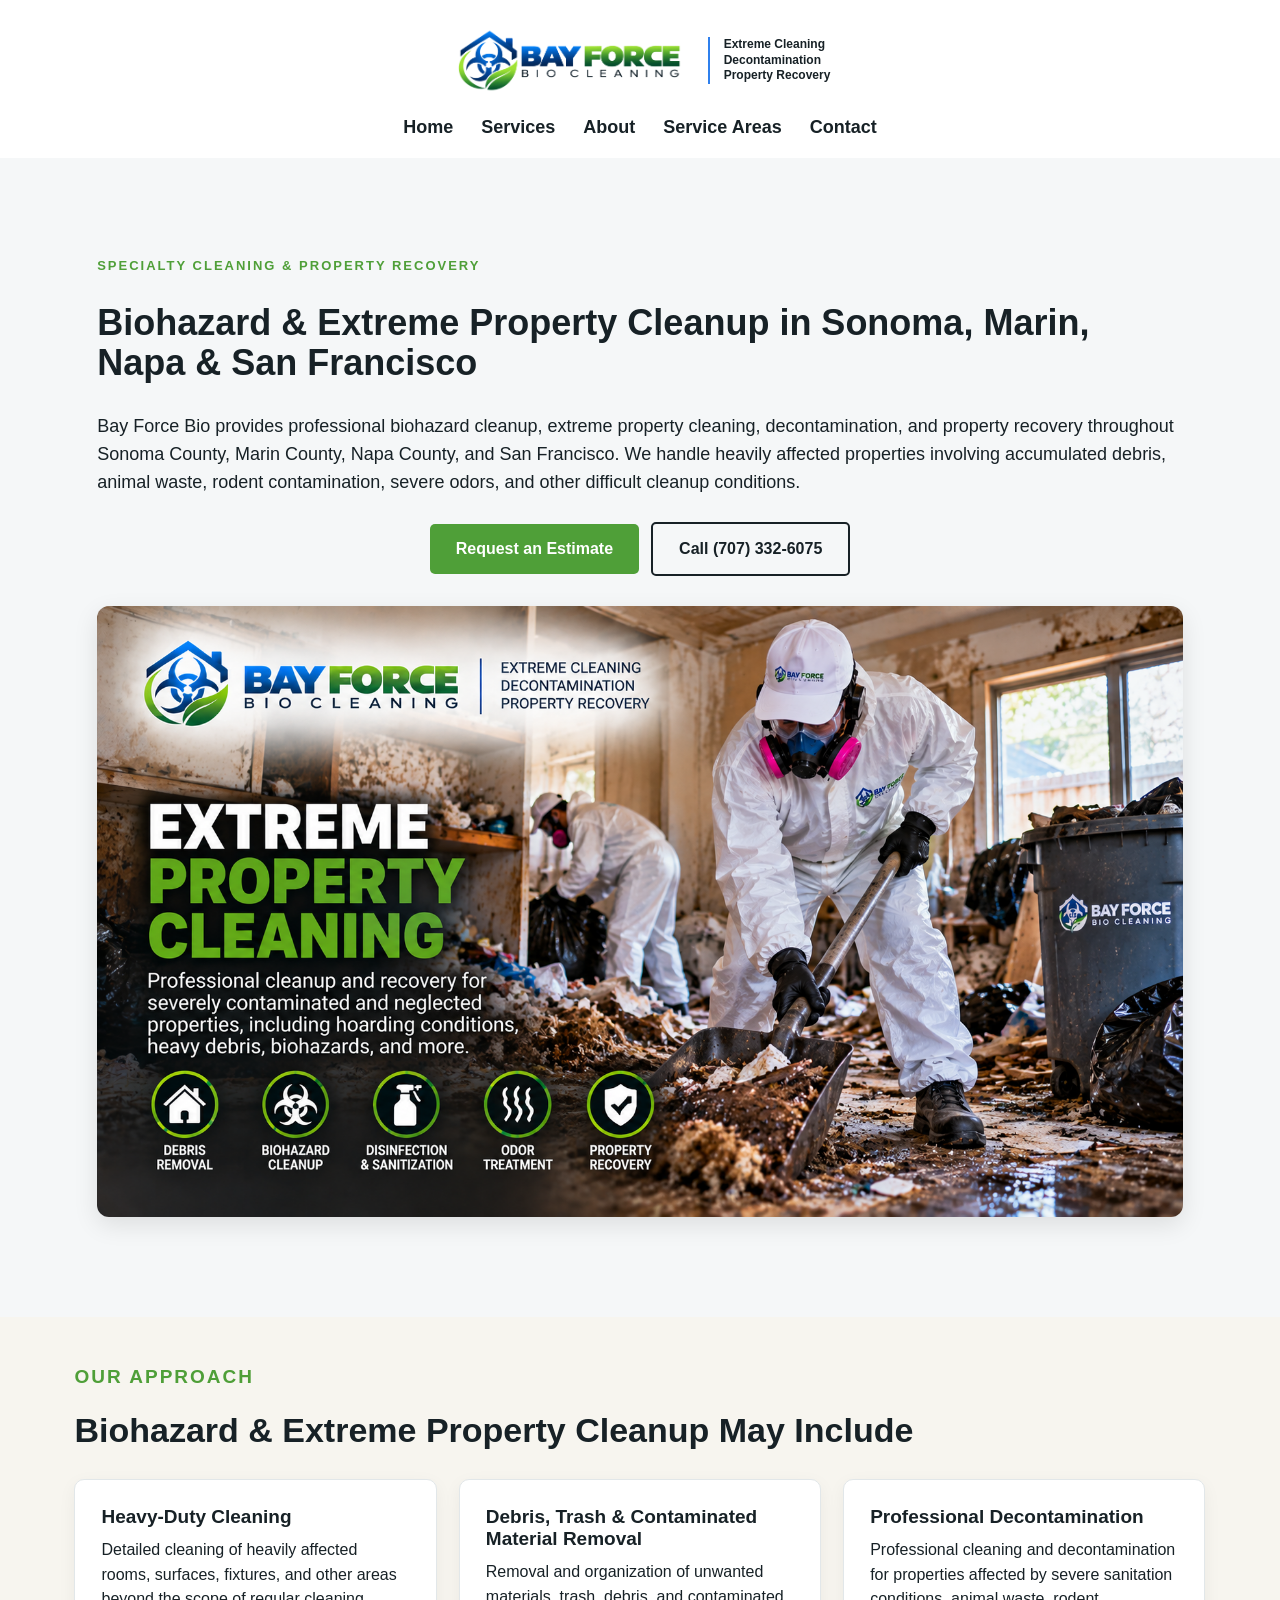
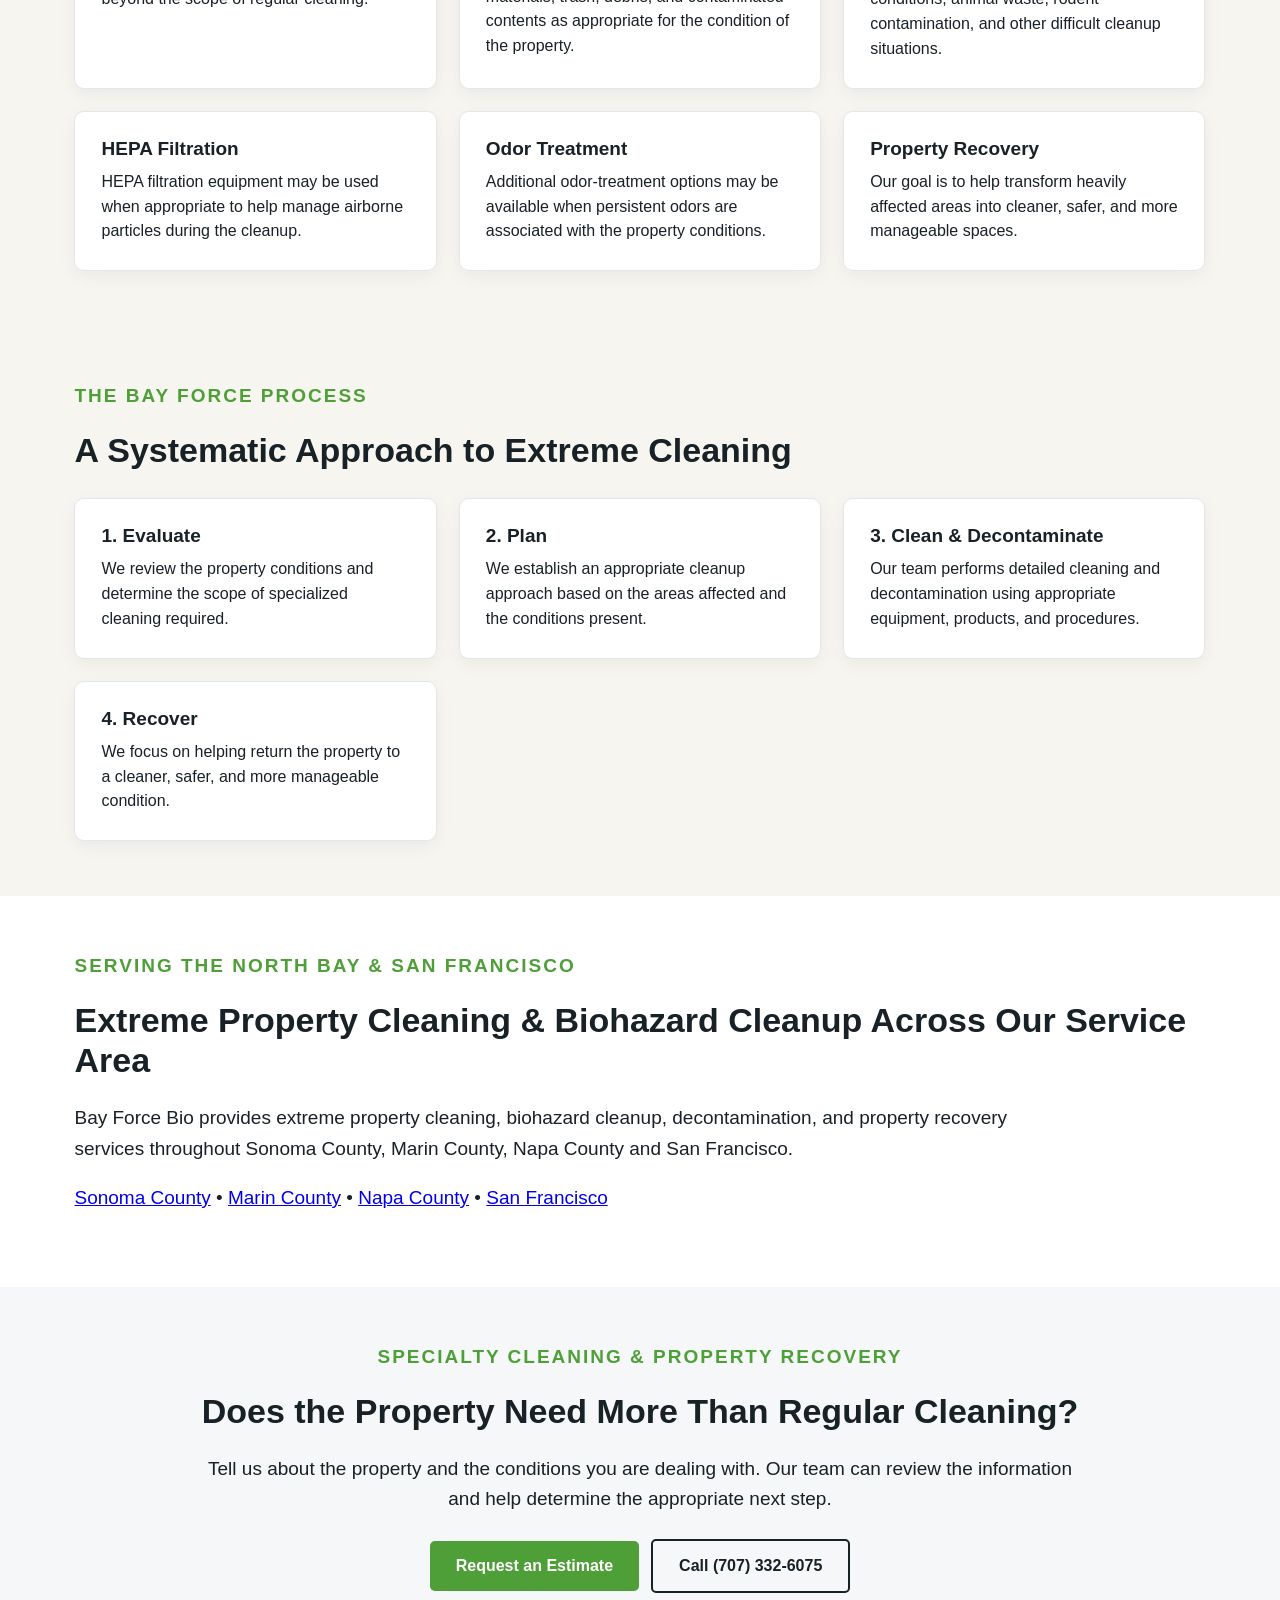
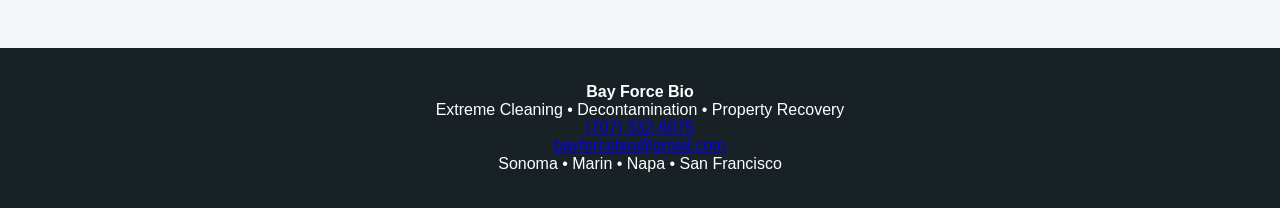
<file: extreme-property-cleaning/index.html>
<!DOCTYPE html>
<html lang="en">
<head>
    <meta charset="UTF-8">
    <meta name="viewport" content="width=device-width, initial-scale=1.0">

    <title>Biohazard & Extreme Property Cleanup | Sonoma County | Bay Force Bio</title>

    <meta name="description" content="Professional biohazard and extreme property cleanup in Sonoma, Marin, Napa and San Francisco. Specialized cleanup for contamination, severe property conditions, odors and property recovery.">

    <meta name="robots" content="index, follow">

    <link rel="canonical" href="https://bayforcebio.com/extreme-property-cleaning/">

    <meta property="og:title" content="Biohazard & Extreme Property Cleanup | Sonoma County | Bay Force Bio">
<meta property="og:description" content="Specialized biohazard and extreme property cleanup serving Sonoma, Marin, Napa and San Francisco, including severe contamination and property recovery.">
<meta property="og:url" content="https://bayforcebio.com/extreme-property-cleaning/">
<meta property="og:type" content="website">
<meta property="og:image" content="https://bayforcebio.com/images/extreme-property-cleaning.jpg.png">

<script type="application/ld+json">
{
  "@context": "https://schema.org",
  "@type": "Service",
  "name": "Extreme Property Cleaning",
  "description": "Professional extreme property cleaning, decontamination, and property recovery for heavily affected homes and difficult cleaning situations.",
  "url": "https://bayforcebio.com/extreme-property-cleaning/",
  "provider": {
    "@type": "LocalBusiness",
    "name": "Bay Force Bio",
    "url": "https://bayforcebio.com/",
    "image": "https://bayforcebio.com/images/Bay%20Force%20Bio%20Logo%20.png",
    "telephone": "+1-707-332-6075",
    "priceRange": "$$",
    "email": "bayforcebio@gmail.com"
  },
  "areaServed": [
    {
      "@type": "AdministrativeArea",
      "name": "Sonoma County, California"
    },
    {
      "@type": "AdministrativeArea",
      "name": "Marin County, California"
    },
    {
      "@type": "AdministrativeArea",
      "name": "Napa County, California"
    },
    {
      "@type": "City",
      "name": "San Francisco, California"
    }
  ]
}
</script>

    <link rel="icon" type="image/png" href="/images/bayforce-favicon.png">

    <link rel="stylesheet" href="/style.css">
</head>

<body>

<header>
    <div class="header-brand">

        <div class="brand">
            <a href="/">
                <img src="/images/Bay%20Force%20Bio%20Logo%20.png"
                     alt="Bay Force Bio">
            </a>
        </div>

        <div class="brand-services">
            <strong>Extreme Cleaning</strong>
            <strong>Decontamination</strong>
            <strong>Property Recovery</strong>
        </div>

    </div>

    <nav>
        <a href="/">Home</a>
        <a href="/#services">Services</a>
        <a href="/#about">About</a>
        <a href="/#service-areas">Service Areas</a>
        <a href="/#contact">Contact</a>
    </nav>
</header>

<main>

<section class="service-page-hero">

<div class="service-detail-container">

    <div class="service-page-hero-content">

        <div class="service-page-hero-text">

            <p class="section-label">SPECIALTY CLEANING & PROPERTY RECOVERY</p>

            <h1>Biohazard & Extreme Property Cleanup in Sonoma, Marin, Napa & San Francisco</h1>

            <p>
Bay Force Bio provides professional biohazard cleanup, extreme property cleaning, decontamination, and property recovery throughout Sonoma County, Marin County, Napa County, and San Francisco. We handle heavily affected properties involving accumulated debris, animal waste, rodent contamination, severe odors, and other difficult cleanup conditions.
</p>

            <div class="service-cta-buttons">
                <a href="/#contact" class="cta-primary">Request an Estimate</a>
                <a href="tel:+17073326075" class="cta-secondary">Call (707) 332-6075</a>
            </div>

        </div>

        <div class="service-page-hero-image">
            <img src="../images/extreme-property-cleaning.jpg.png"
                 alt="Professional extreme property cleaning and property recovery by Bay Force Bio"
        </div>

    </div>

</div>

</section>


<section class="service-includes">

    <div class="service-detail-container">

        <p class="section-label">OUR APPROACH</p>

        <h2>Biohazard & Extreme Property Cleanup May Include</h2>

        <div class="service-feature-grid">

            <div class="service-feature">
                <h3>Heavy-Duty Cleaning</h3>
                <p>
                    Detailed cleaning of heavily affected rooms, surfaces,
                    fixtures, and other areas beyond the scope of regular cleaning.
                </p>
            </div>

            <div class="service-feature">
                <h3>Debris, Trash & Contaminated Material Removal</h3>
                <p>
Removal and organization of unwanted materials, trash, debris, and contaminated contents as appropriate for the condition of the property.
</p>
            </div>

            <div class="service-feature">
                <h3>Professional Decontamination</h3>
                <p>
Professional cleaning and decontamination for properties affected by severe sanitation conditions, animal waste, rodent contamination, and other difficult cleanup situations.
</p>
            </div>

            <div class="service-feature">
                <h3>HEPA Filtration</h3>
                <p>
                    HEPA filtration equipment may be used when appropriate
                    to help manage airborne particles during the cleanup.
                </p>
            </div>

            <div class="service-feature">
                <h3>Odor Treatment</h3>
                <p>
                    Additional odor-treatment options may be available when
                    persistent odors are associated with the property conditions.
                </p>
            </div>

            <div class="service-feature">
                <h3>Property Recovery</h3>
                <p>
                    Our goal is to help transform heavily affected areas into
                    cleaner, safer, and more manageable spaces.
                </p>
            </div>

        </div>

    </div>

</section>


<section class="service-process">

    <div class="service-detail-container">

        <p class="section-label">THE BAY FORCE PROCESS</p>

        <h2>A Systematic Approach to Extreme Cleaning</h2>

        <div class="service-feature-grid">

            <div class="service-feature">
                <h3>1. Evaluate</h3>
                <p>
                    We review the property conditions and determine the scope
                    of specialized cleaning required.
                </p>
            </div>

            <div class="service-feature">
                <h3>2. Plan</h3>
                <p>
                    We establish an appropriate cleanup approach based on the
                    areas affected and the conditions present.
                </p>
            </div>

            <div class="service-feature">
                <h3>3. Clean & Decontaminate</h3>
                <p>
                    Our team performs detailed cleaning and decontamination
                    using appropriate equipment, products, and procedures.
                </p>
            </div>

            <div class="service-feature">
                <h3>4. Recover</h3>
                <p>
                    We focus on helping return the property to a cleaner,
                    safer, and more manageable condition.
                </p>
            </div>

        </div>

    </div>

</section>


<section class="service-area-page">

    <div class="service-detail-container">

        <p class="section-label">SERVING THE NORTH BAY & SAN FRANCISCO</p>

        <h2>Extreme Property Cleaning & Biohazard Cleanup Across Our Service Area</h2>

        <p>
            Bay Force Bio provides extreme property cleaning, biohazard cleanup, decontamination, and
            property recovery services throughout Sonoma County, Marin County,
            Napa County and San Francisco.
        </p>

        <p class="service-area-list">
    <a href="/service-areas/sonoma-county/">Sonoma County</a> •
    <a href="/service-areas/marin-county/">Marin County</a> •
    <a href="/service-areas/napa-county/">Napa County</a> •
    <a href="/service-areas/san-francisco/">San Francisco</a>
</p>

    </div>

</section>


<section class="service-page-cta">

    <div class="service-detail-container">

        <p class="section-label">SPECIALTY CLEANING & PROPERTY RECOVERY</p>

        <h2>Does the Property Need More Than Regular Cleaning?</h2>

        <p>
            Tell us about the property and the conditions you are dealing with.
            Our team can review the information and help determine the
            appropriate next step.
        </p>

        <div class="service-cta-buttons">
            <a href="/#contact" class="cta-primary">Request an Estimate</a>

            <a href="tel:+17073326075"
               class="cta-secondary">Call (707) 332-6075</a>
        </div>

    </div>

</section>

</main>


<footer>
    <div class="footer-inner">

        <div>
            <strong>Bay Force Bio</strong><br>
            Extreme Cleaning • Decontamination • Property Recovery
        </div>

        <div>
            <a href="tel:+17073326075">(707) 332-6075</a><br>
            <a href="mailto:bayforcebio@gmail.com">bayforcebio@gmail.com</a>
        </div>

        <div>
            Sonoma • Marin • Napa • San Francisco
        </div>

    </div>
</footer>

</body>
</html>
</file>
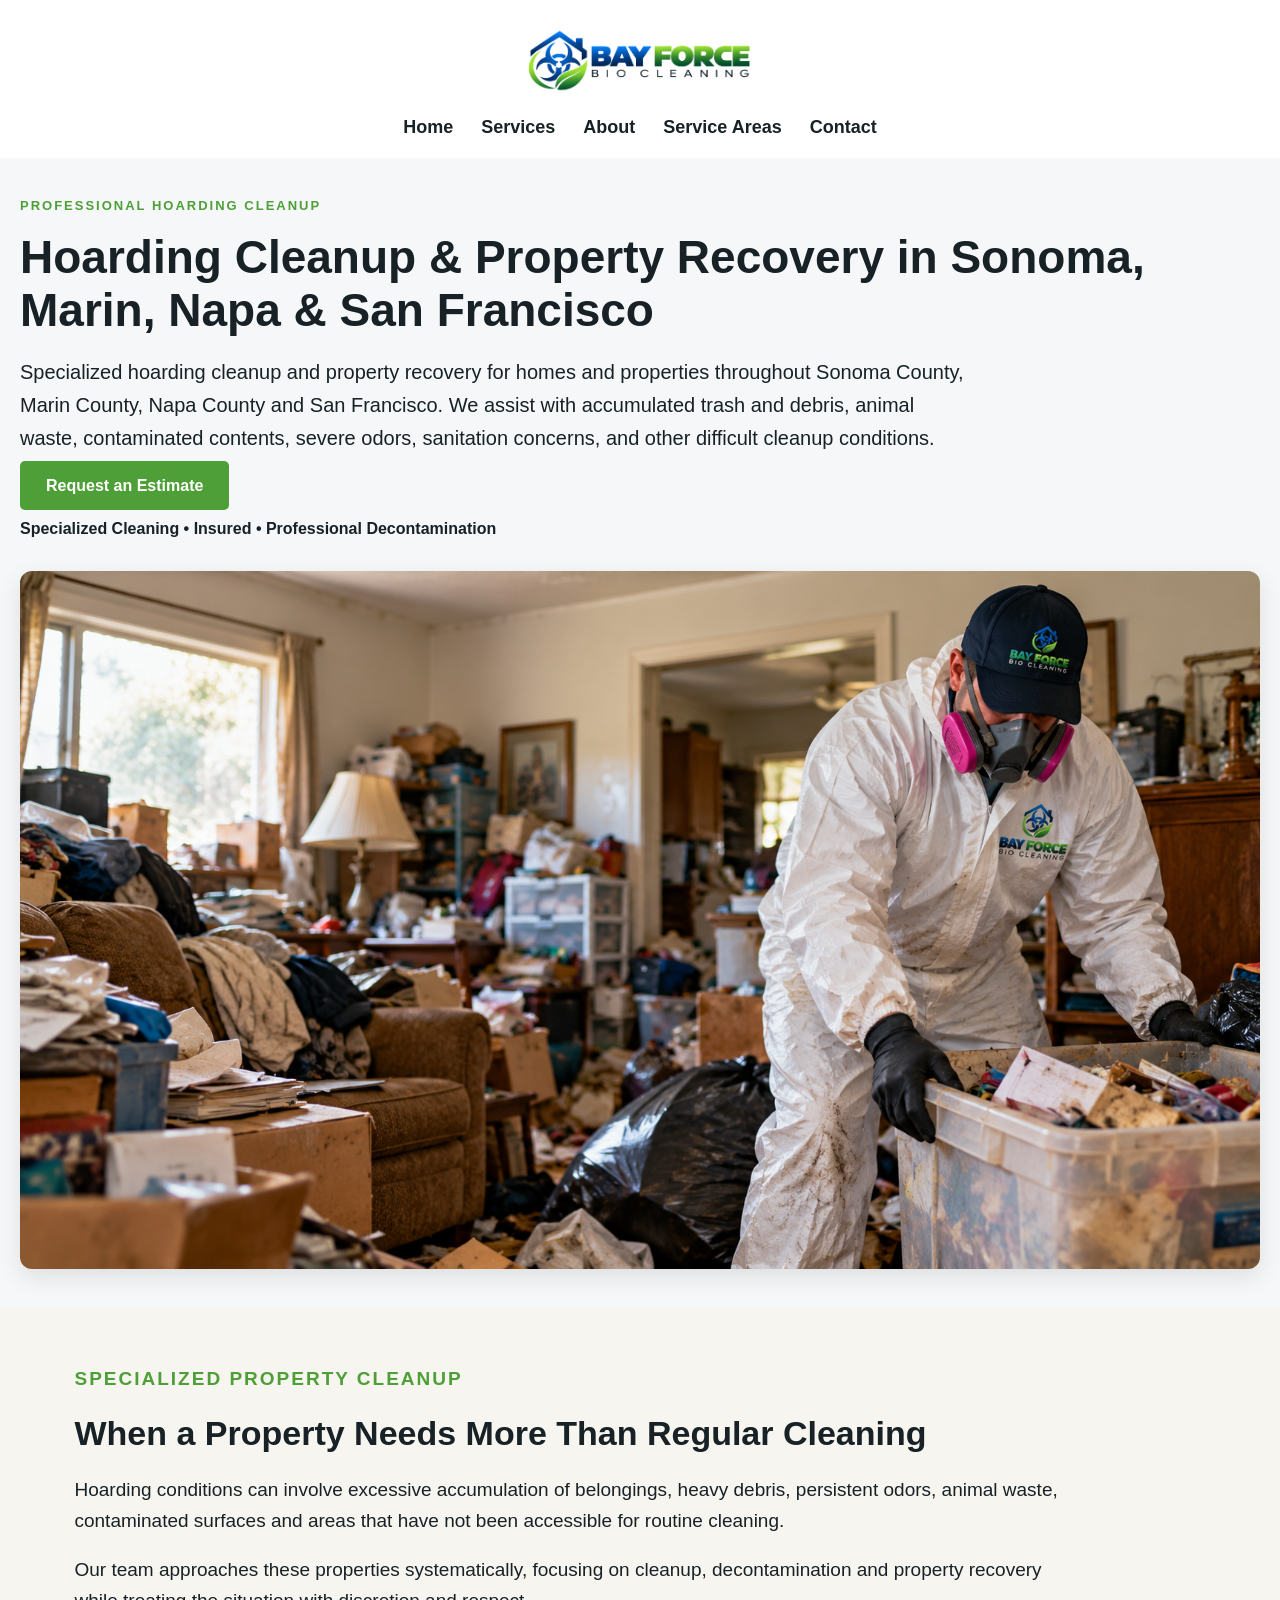
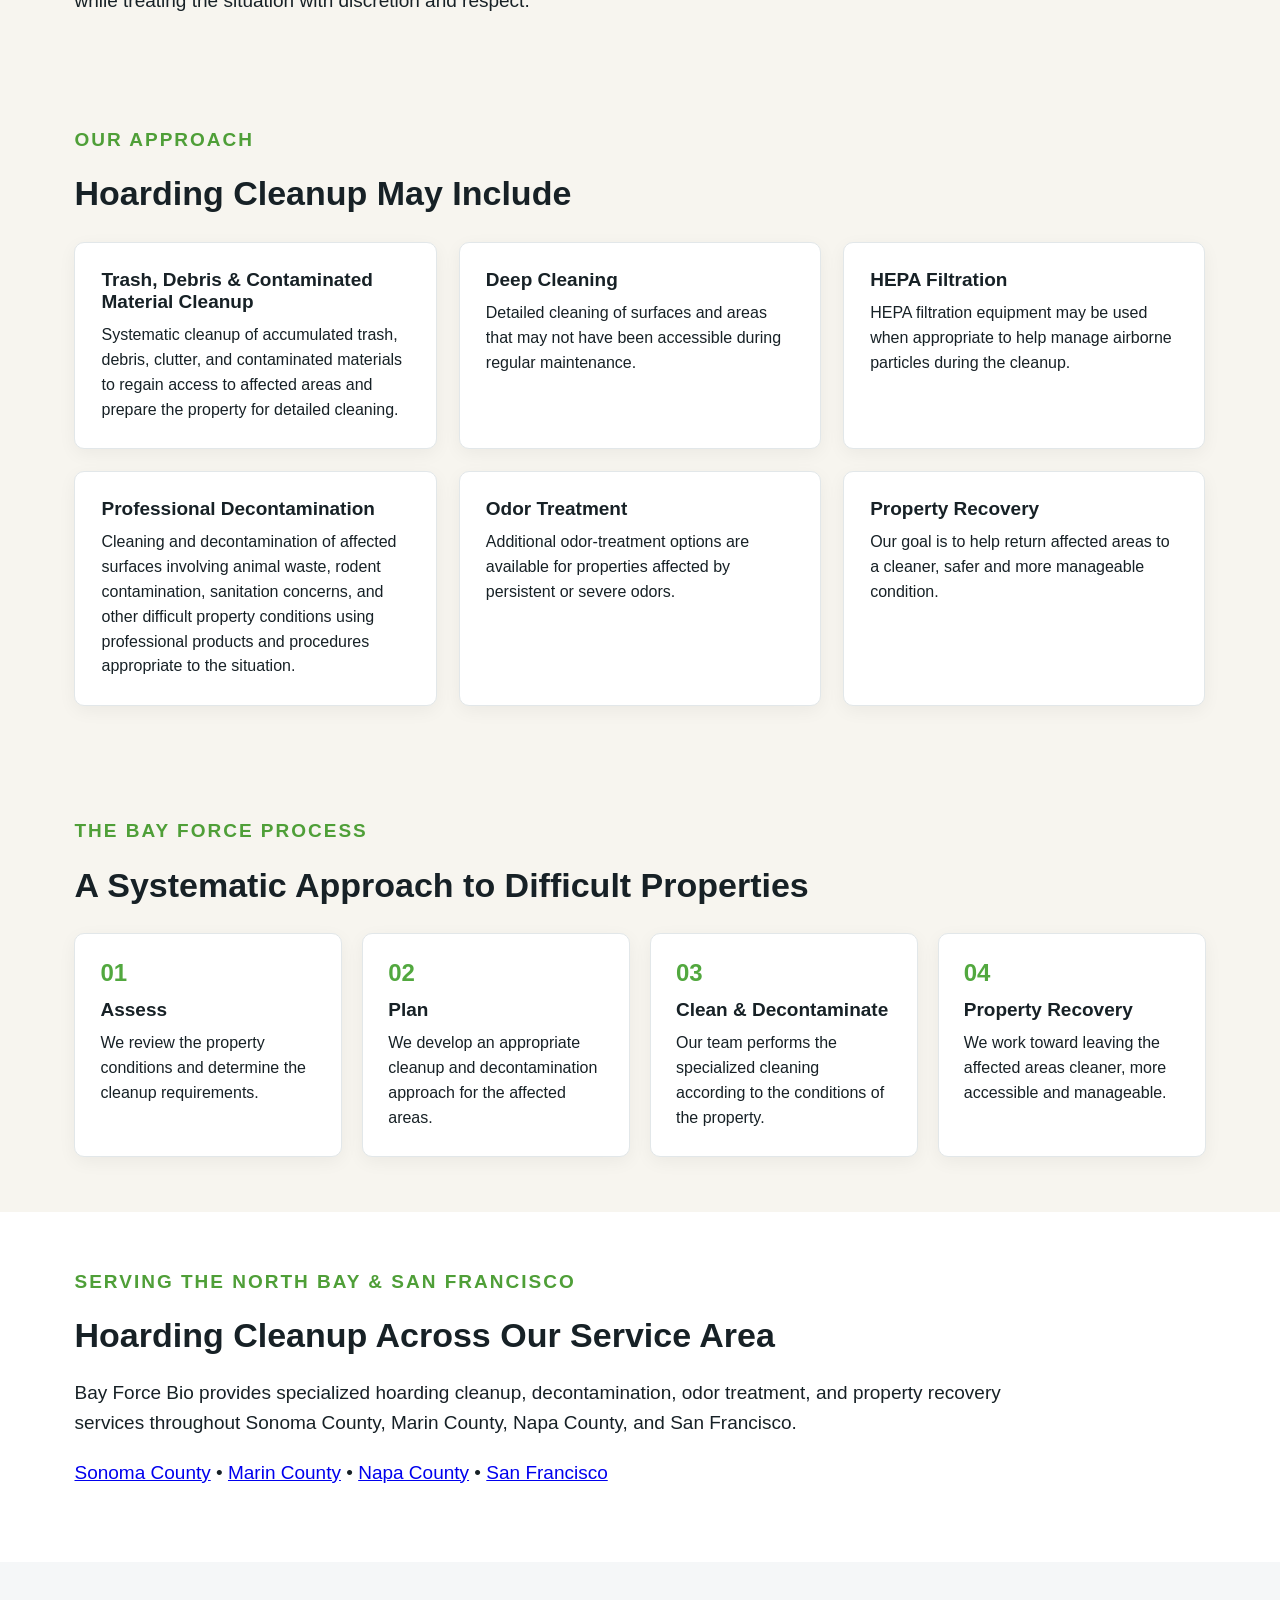
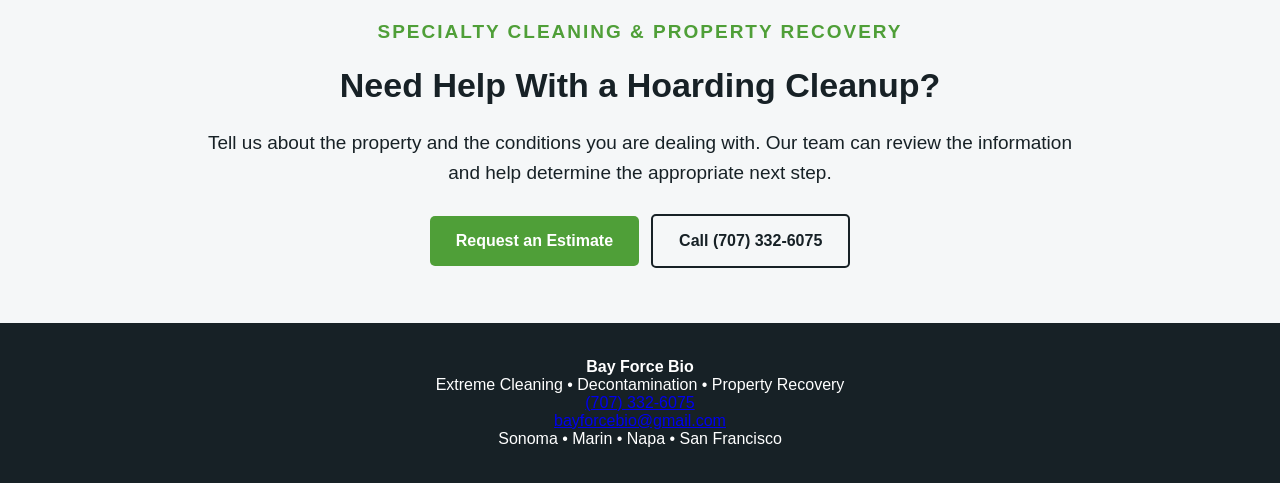
<file: hoarding-cleanup/index.html>
<!DOCTYPE html>
<html lang="en">

<head>
    <!-- Google tag (gtag.js) -->
<script async src="https://www.googletagmanager.com/gtag/js?id=AW-18483813736"></script>
<script>
  window.dataLayer = window.dataLayer || [];
  function gtag(){dataLayer.push(arguments);}
  gtag('js', new Date());

  gtag('config', 'AW-18483813736');
</script>
    <script>
  gtag('config', 'AW-18483813736/0wdLCKPVu40dEOi64u1E', {
    'phone_conversion_number': '(707) 332-6075'
  });
</script>

    <meta charset="UTF-8">
    <meta name="viewport" content="width=device-width, initial-scale=1.0">

    <title>Hoarding Cleanup | Sonoma, Marin, Napa & San Francisco | Bay Force Bio</title>

    <meta name="description" content="Professional hoarding cleanup and property recovery in Sonoma, Marin, Napa and San Francisco. Serving Santa Rosa, Petaluma and surrounding Bay Area communities.">

    <meta name="robots" content="index, follow">

    <link rel="canonical" href="https://bayforcebio.com/hoarding-cleanup/">

    <meta property="og:title" content="Hoarding Cleanup | Sonoma County & San Francisco | Bay Force Bio">
    <meta property="og:description" content="Professional hoarding cleanup and property recovery serving Sonoma, Marin, Napa and San Francisco, including Santa Rosa and Petaluma.">
    <meta property="og:url" content="https://bayforcebio.com/hoarding-cleanup/">
    <meta property="og:type" content="website">
    <meta property="og:image" content="https://bayforcebio.com/images/bayforce-social-image.png.png">

    <script type="application/ld+json">
{
  "@context": "https://schema.org",
  "@type": "Service",
  "name": "Hoarding Cleanup",
  "description": "Professional hoarding cleanup, decontamination, and property recovery for homes and properties affected by mild to severe hoarding conditions.",
  "url": "https://bayforcebio.com/hoarding-cleanup/",
  "provider": {
    "@type": "LocalBusiness",
    "name": "Bay Force Bio",
    "url": "https://bayforcebio.com/",
        "image": "https://bayforcebio.com/images/Bay%20Force%20Bio%20Logo%20.png",
    "telephone": "+1-707-332-6075",
        "priceRange": "$$",
    "email": "bayforcebio@gmail.com"
  },
  "areaServed": [
    {
      "@type": "AdministrativeArea",
      "name": "Sonoma County, California"
    },
    {
      "@type": "AdministrativeArea",
      "name": "Marin County, California"
    },
    {
      "@type": "AdministrativeArea",
      "name": "Napa County, California"
    },
    {
      "@type": "City",
      "name": "San Francisco, California"
    },
{
  "@type": "City",
  "name": "Santa Rosa, California"
},
{
  "@type": "City",
  "name": "Petaluma, California"
}
    
  ]
}
</script>

    <link rel="icon" type="image/png" href="/images/bayforce-favicon.png">
    <link rel="stylesheet" href="/style.css">
</head>

<body>

<header>
    <div class="header-brand">

        <div class="brand">
            <a href="/">
                <img src="/images/Bay%20Force%20Bio%20Logo%20.png"
                     alt="Bay Force Bio">
            </a>
        </div>

        

    </div>

    <nav>
        <a href="/">Home</a>
        <a href="/#services">Services</a>
        <a href="/#about">About</a>
        <a href="/#service-areas">Service Areas</a>
        <a href="/#contact">Contact</a>
    </nav>
</header>


<main>

<section class="service-page-hero">

    <div class="service-page-hero-inner">

        <div class="service-page-content">

            <p class="section-label">PROFESSIONAL HOARDING CLEANUP</p>

            <h1>Hoarding Cleanup & Property Recovery in Sonoma, Marin, Napa & San Francisco</h1>

            <p class="service-page-intro">
Specialized hoarding cleanup and property recovery for homes and properties throughout Sonoma County, Marin County, Napa County and San Francisco. We assist with accumulated trash and debris, animal waste, contaminated contents, severe odors, sanitation concerns, and other difficult cleanup conditions.
</p>

            <a href="/#contact" class="cta-primary">Request an Estimate</a>

            <p class="hero-trust">
                Specialized Cleaning • Insured • Professional Decontamination
            </p>

        </div>

        <div class="service-page-hero-image">
            <img src="/images/hoarding-cleanup-hero.png.png"
                 alt="Professional hoarding cleanup and property recovery">
        </div>

    </div>

</section>


<section class="service-detail-section">

    <div class="service-detail-container">

        <p class="section-label">SPECIALIZED PROPERTY CLEANUP</p>

        <h2>When a Property Needs More Than Regular Cleaning</h2>

        <p>
            Hoarding conditions can involve excessive accumulation of
            belongings, heavy debris, persistent odors, animal waste,
            contaminated surfaces and areas that have not been accessible
            for routine cleaning.
        </p>

        <p>
            Our team approaches these properties systematically, focusing
            on cleanup, decontamination and property recovery while treating
            the situation with discretion and respect.
        </p>

    </div>

</section>


<section class="service-includes">

    <div class="service-detail-container">

        <p class="section-label">OUR APPROACH</p>

        <h2>Hoarding Cleanup May Include</h2>

        <div class="service-feature-grid">

            <div class="service-feature">
                <h3>Trash, Debris & Contaminated Material Cleanup</h3>
                <p>
Systematic cleanup of accumulated trash, debris, clutter, and contaminated materials to regain access to affected areas and prepare the property for detailed cleaning.
</p>
            </div>

            <div class="service-feature">
                <h3>Deep Cleaning</h3>
                <p>
                    Detailed cleaning of surfaces and areas that may not
                    have been accessible during regular maintenance.
                </p>
            </div>

            <div class="service-feature">
                <h3>HEPA Filtration</h3>
                <p>
                    HEPA filtration equipment may be used when appropriate
                    to help manage airborne particles during the cleanup.
                </p>
            </div>

            <div class="service-feature">
                <h3>Professional Decontamination</h3>
                <p>
Cleaning and decontamination of affected surfaces involving animal waste, rodent contamination, sanitation concerns, and other difficult property conditions using professional products and procedures appropriate to the situation.
</p>
            </div>

            <div class="service-feature">
                <h3>Odor Treatment</h3>
                <p>
                    Additional odor-treatment options are available for
                    properties affected by persistent or severe odors.
                </p>
            </div>

            <div class="service-feature">
                <h3>Property Recovery</h3>
                <p>
                    Our goal is to help return affected areas to a cleaner,
                    safer and more manageable condition.
                </p>
            </div>

        </div>

    </div>

</section>


<section class="service-process">

    <div class="service-detail-container">

        <p class="section-label">THE BAY FORCE PROCESS</p>

        <h2>A Systematic Approach to Difficult Properties</h2>

        <div class="service-process-grid">

            <div class="process-step">
                <span>01</span>
                <h3>Assess</h3>
                <p>
                    We review the property conditions and determine the
                    cleanup requirements.
                </p>
            </div>

            <div class="process-step">
                <span>02</span>
                <h3>Plan</h3>
                <p>
                    We develop an appropriate cleanup and decontamination
                    approach for the affected areas.
                </p>
            </div>

            <div class="process-step">
                <span>03</span>
                <h3>Clean & Decontaminate</h3>
                <p>
                    Our team performs the specialized cleaning according
                    to the conditions of the property.
                </p>
            </div>

            <div class="process-step">
                <span>04</span>
                <h3>Property Recovery</h3>
                <p>
                    We work toward leaving the affected areas cleaner,
                    more accessible and manageable.
                </p>
            </div>

        </div>

    </div>

</section>


<section class="service-area-page">

    <div class="service-detail-container">

        <p class="section-label">SERVING THE NORTH BAY & SAN FRANCISCO</p>

        <h2>Hoarding Cleanup Across Our Service Area</h2>

        <p>
Bay Force Bio provides specialized hoarding cleanup, decontamination, odor treatment, and property recovery services throughout Sonoma County, Marin County, Napa County, and San Francisco.
</p>

        <p class="service-area-list">
    <a href="/service-areas/sonoma-county/">Sonoma County</a> •
    <a href="/service-areas/marin-county/">Marin County</a> •
    <a href="/service-areas/napa-county/">Napa County</a> •
    <a href="/service-areas/san-francisco/">San Francisco</a>
</p>

    </div>

</section>


<section class="service-page-cta">

    <div class="service-detail-container">

        <p class="section-label">SPECIALTY CLEANING & PROPERTY RECOVERY</p>

        <h2>Need Help With a Hoarding Cleanup?</h2>

        <p>
            Tell us about the property and the conditions you are dealing
            with. Our team can review the information and help determine
            the appropriate next step.
        </p>

        <div class="service-cta-buttons">
            <a href="/#contact" class="cta-primary">Request an Estimate</a>

            <a href="tel:+17073326075"
               class="cta-secondary">Call (707) 332-6075</a>
        </div>

    </div>

</section>

</main>


<footer>
    <div class="footer-inner">

        <div>
            <strong>Bay Force Bio</strong><br>
            Extreme Cleaning • Decontamination • Property Recovery
        </div>

        <div>
            <a href="tel:+17073326075">(707) 332-6075</a><br>
            <a href="mailto:bayforcebio@gmail.com">bayforcebio@gmail.com</a>
        </div>

        <div>
            Sonoma • Marin • Napa • San Francisco
        </div>

    </div>
</footer>

</body>
</html>
</file>
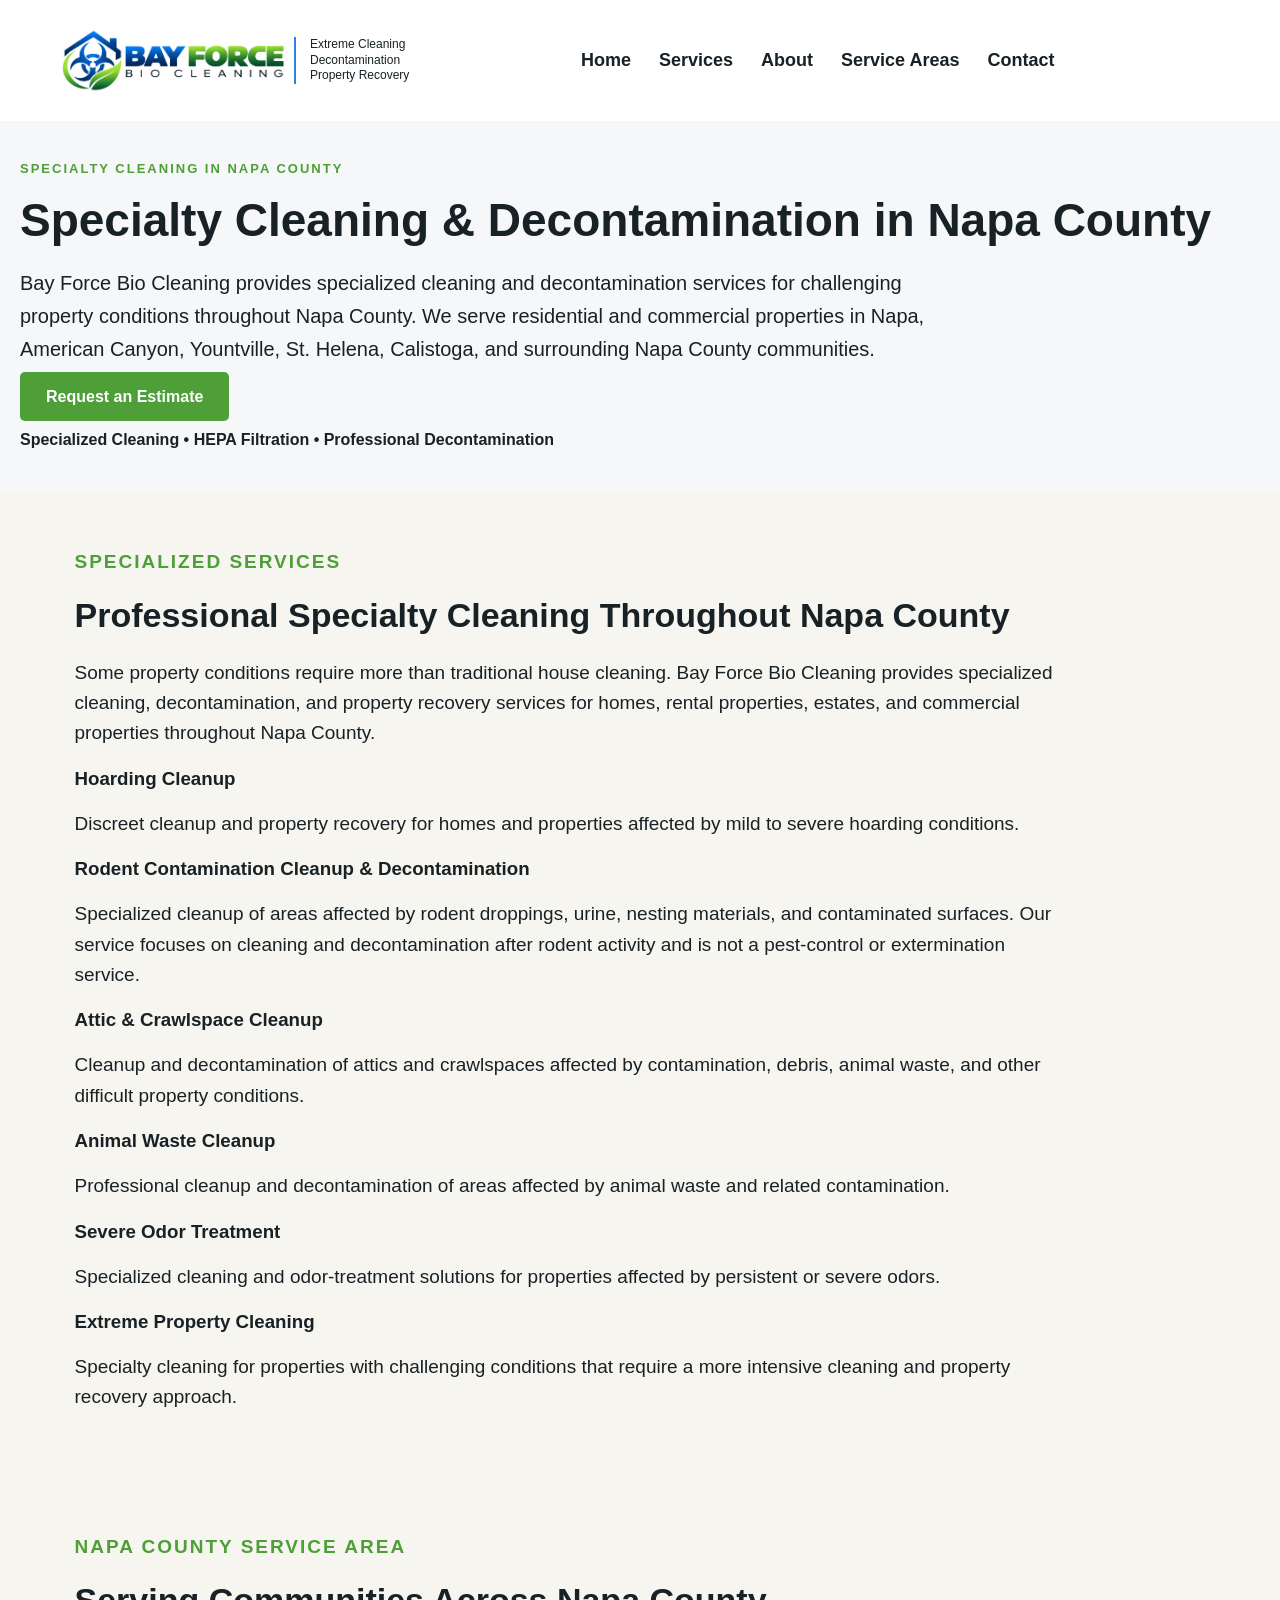
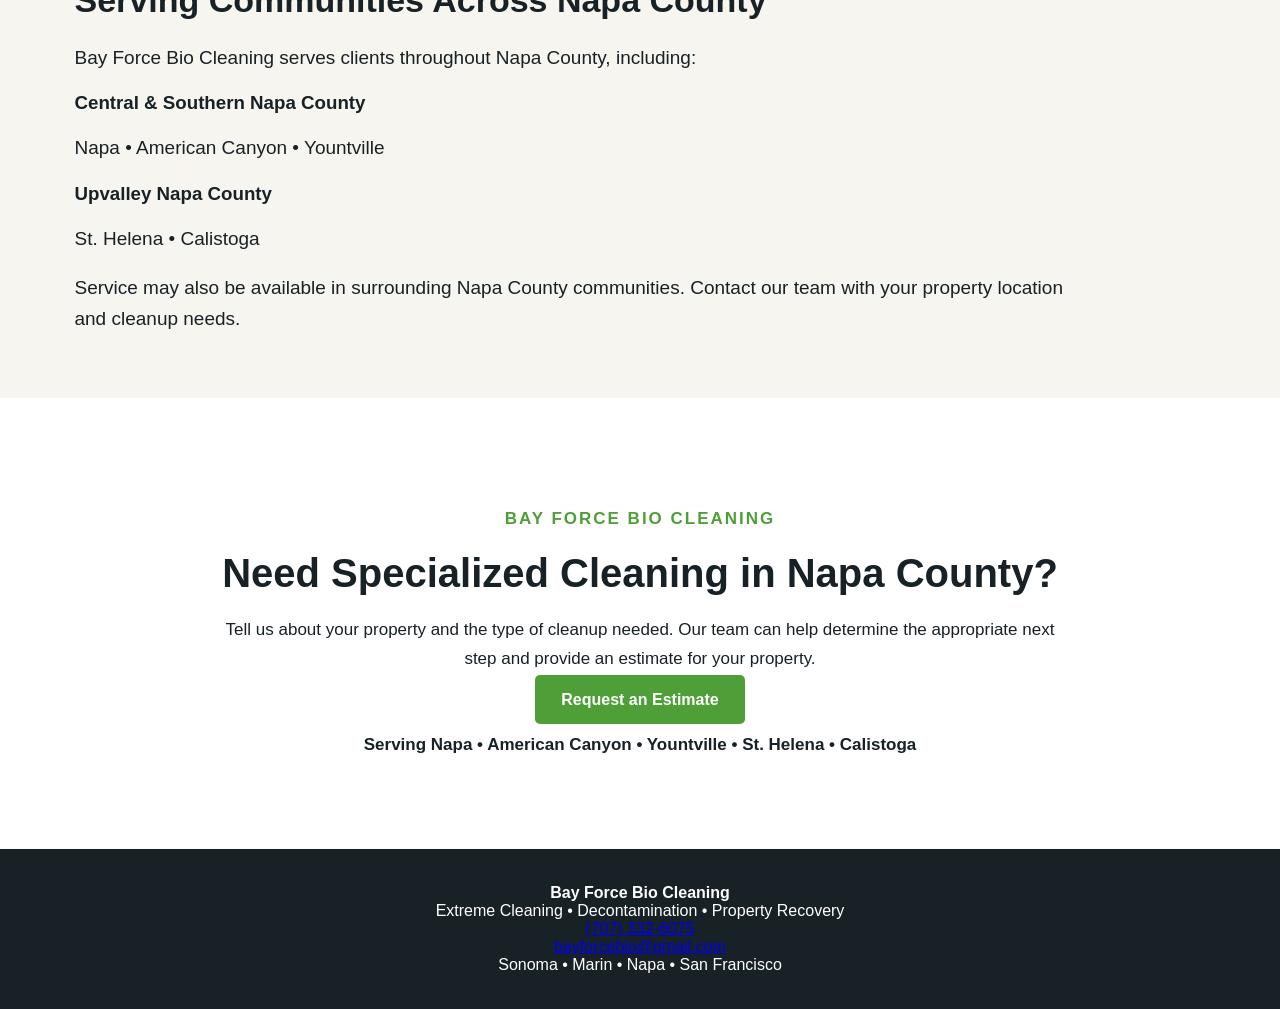
<file: napa-county/index.html>
<!DOCTYPE html>
<html lang="en">

<head>
    <meta charset="UTF-8">
    <meta name="viewport" content="width=device-width, initial-scale=1.0">

    <title>Specialty Cleaning Napa County | Bay Force Bio Cleaning</title>

    <meta name="description" content="Specialty cleaning and decontamination services in Napa County, including Napa, American Canyon, Yountville, St. Helena and Calistoga. Hoarding cleanup, rodent contamination cleanup, animal waste cleanup, odor treatment, attic and crawlspace cleanup.">

    <meta name="robots" content="index, follow">

    <link rel="canonical" href="https://bayforcebio.com/service-areas/napa-county/">

    <meta property="og:title" content="Specialty Cleaning Napa County | Bay Force Bio Cleaning">
<meta property="og:description" content="Professional specialty cleaning and decontamination services throughout Napa County, California.">
<meta property="og:url" content="https://bayforcebio.com/service-areas/napa-county/">
    <meta property="og:type" content="website">
    <meta property="og:image" content="https://bayforcebio.com/images/bayforce-social-image.png.png">

    <link rel="icon" type="image/png" href="/images/bayforce-favicon.png">
    <link rel="stylesheet" href="/style.css">

    <script type="application/ld+json">
    {
      "@context": "https://schema.org",
      "@type": "Service",
      "name": "Specialty Cleaning and Decontamination Services in Napa County",
      "url": "https://bayforcebio.com/service-areas/napa-county/",
      "description": "Specialty cleaning and decontamination services for residential and commercial properties throughout Napa County, California.",
      "provider": {
        "@type": "LocalBusiness",
        "name": "Bay Force Bio Cleaning",
        "url": "https://bayforcebio.com/",
        "image": "https://bayforcebio.com/images/Bay%20Force%20Bio%20Logo%20.png",
        "telephone": "+1-707-332-6075",
        "priceRange": "$$",
        "email": "bayforcebio@gmail.com"
      },
      "areaServed": {
        "@type": "AdministrativeArea",
        "name": "Napa County, California"
      }
    }
    </script>

</head>

<body>

<header>
    <div class="header-inner">

        <a href="/" class="brand">
            <img src="/images/Bay%20Force%20Bio%20Logo%20.png" alt="Bay Force Bio Cleaning">
        </a>

        <div class="brand-services">
            Extreme Cleaning<br>
            Decontamination<br>
            Property Recovery
        </div>

        <nav>
            <a href="/">Home</a>
            <a href="/#services">Services</a>
            <a href="/#about">About</a>
            <a href="/service-areas/">Service Areas</a>
            <a href="/#contact">Contact</a>
        </nav>

    </div>
</header>

<main>

<section class="service-page-hero">

    <div class="service-page-hero-inner">

        <div class="service-page-content">

            <p class="section-label">SPECIALTY CLEANING IN NAPA COUNTY</p>

            <h1>Specialty Cleaning & Decontamination in Napa County</h1>

            <p class="service-page-intro">
    Bay Force Bio Cleaning provides specialized cleaning and
    decontamination services for challenging property conditions
    throughout Napa County. We serve residential and commercial
    properties in Napa, American Canyon, Yountville, St. Helena,
    Calistoga, and surrounding Napa County communities.
</p>

            <a href="/#contact" class="cta-primary">Request an Estimate</a>

            <p class="hero-trust">
                Specialized Cleaning • HEPA Filtration • Professional Decontamination
            </p>

        </div>

    </div>

</section>


<section class="service-detail-section">

    <div class="service-detail-container">

        <p class="section-label">SPECIALIZED SERVICES</p>

        <h2>Professional Specialty Cleaning Throughout Napa County</h2>

        <p>
            Some property conditions require more than traditional house
            cleaning. Bay Force Bio Cleaning provides specialized cleaning,
            decontamination, and property recovery services for homes,
            rental properties, estates, and commercial properties throughout
            Napa County.
        </p>

        <h3>Hoarding Cleanup</h3>
        <p>
            Discreet cleanup and property recovery for homes and properties
            affected by mild to severe hoarding conditions.
        </p>

        <h3>Rodent Contamination Cleanup & Decontamination</h3>
        <p>
            Specialized cleanup of areas affected by rodent droppings, urine,
            nesting materials, and contaminated surfaces. Our service focuses
            on cleaning and decontamination after rodent activity and is not
            a pest-control or extermination service.
        </p>

        <h3>Attic & Crawlspace Cleanup</h3>
        <p>
            Cleanup and decontamination of attics and crawlspaces affected
            by contamination, debris, animal waste, and other difficult
            property conditions.
        </p>

        <h3>Animal Waste Cleanup</h3>
        <p>
            Professional cleanup and decontamination of areas affected by
            animal waste and related contamination.
        </p>

        <h3>Severe Odor Treatment</h3>
        <p>
            Specialized cleaning and odor-treatment solutions for properties
            affected by persistent or severe odors.
        </p>

        <h3>Extreme Property Cleaning</h3>
        <p>
            Specialty cleaning for properties with challenging conditions
            that require a more intensive cleaning and property recovery
            approach.
        </p>

    </div>

</section>


<section class="service-detail-section">

    <div class="service-detail-container">

        <p class="section-label">NAPA COUNTY SERVICE AREA</p>

<h2>Serving Communities Across Napa County</h2>

<p>
    Bay Force Bio Cleaning serves clients throughout Napa County,
    including:
</p>

<h3>Central & Southern Napa County</h3>
<p>
    Napa • American Canyon • Yountville
</p>

<h3>Upvalley Napa County</h3>
<p>
    St. Helena • Calistoga
</p>

<p>
    Service may also be available in surrounding Napa County
    communities. Contact our team with your property location and
    cleanup needs.
</p>

    </div>

</section>


<section class="contact-cta" id="contact">

    <div class="contact-content">

        <p class="cta-label">BAY FORCE BIO CLEANING</p>

        <h2>Need Specialized Cleaning in Napa County?</h2>

        <p>
            Tell us about your property and the type of cleanup needed.
            Our team can help determine the appropriate next step and
            provide an estimate for your property.
        </p>

        <a href="/#contact" class="cta-primary">Request an Estimate</a>

        <p class="hero-trust">
            Serving Napa • American Canyon • Yountville • St. Helena • Calistoga
        </p>

    </div>

</section>

</main>


<footer>
    <div class="footer-inner">

        <div>
            <strong>Bay Force Bio Cleaning</strong><br>
            Extreme Cleaning • Decontamination • Property Recovery
        </div>

        <div>
            <a href="tel:+17073326075">(707) 332-6075</a><br>
            <a href="mailto:bayforcebio@gmail.com">bayforcebio@gmail.com</a>
        </div>

        <div>
            Sonoma • Marin • Napa • San Francisco
        </div>

    </div>
</footer>

</body>
</html>
</file>
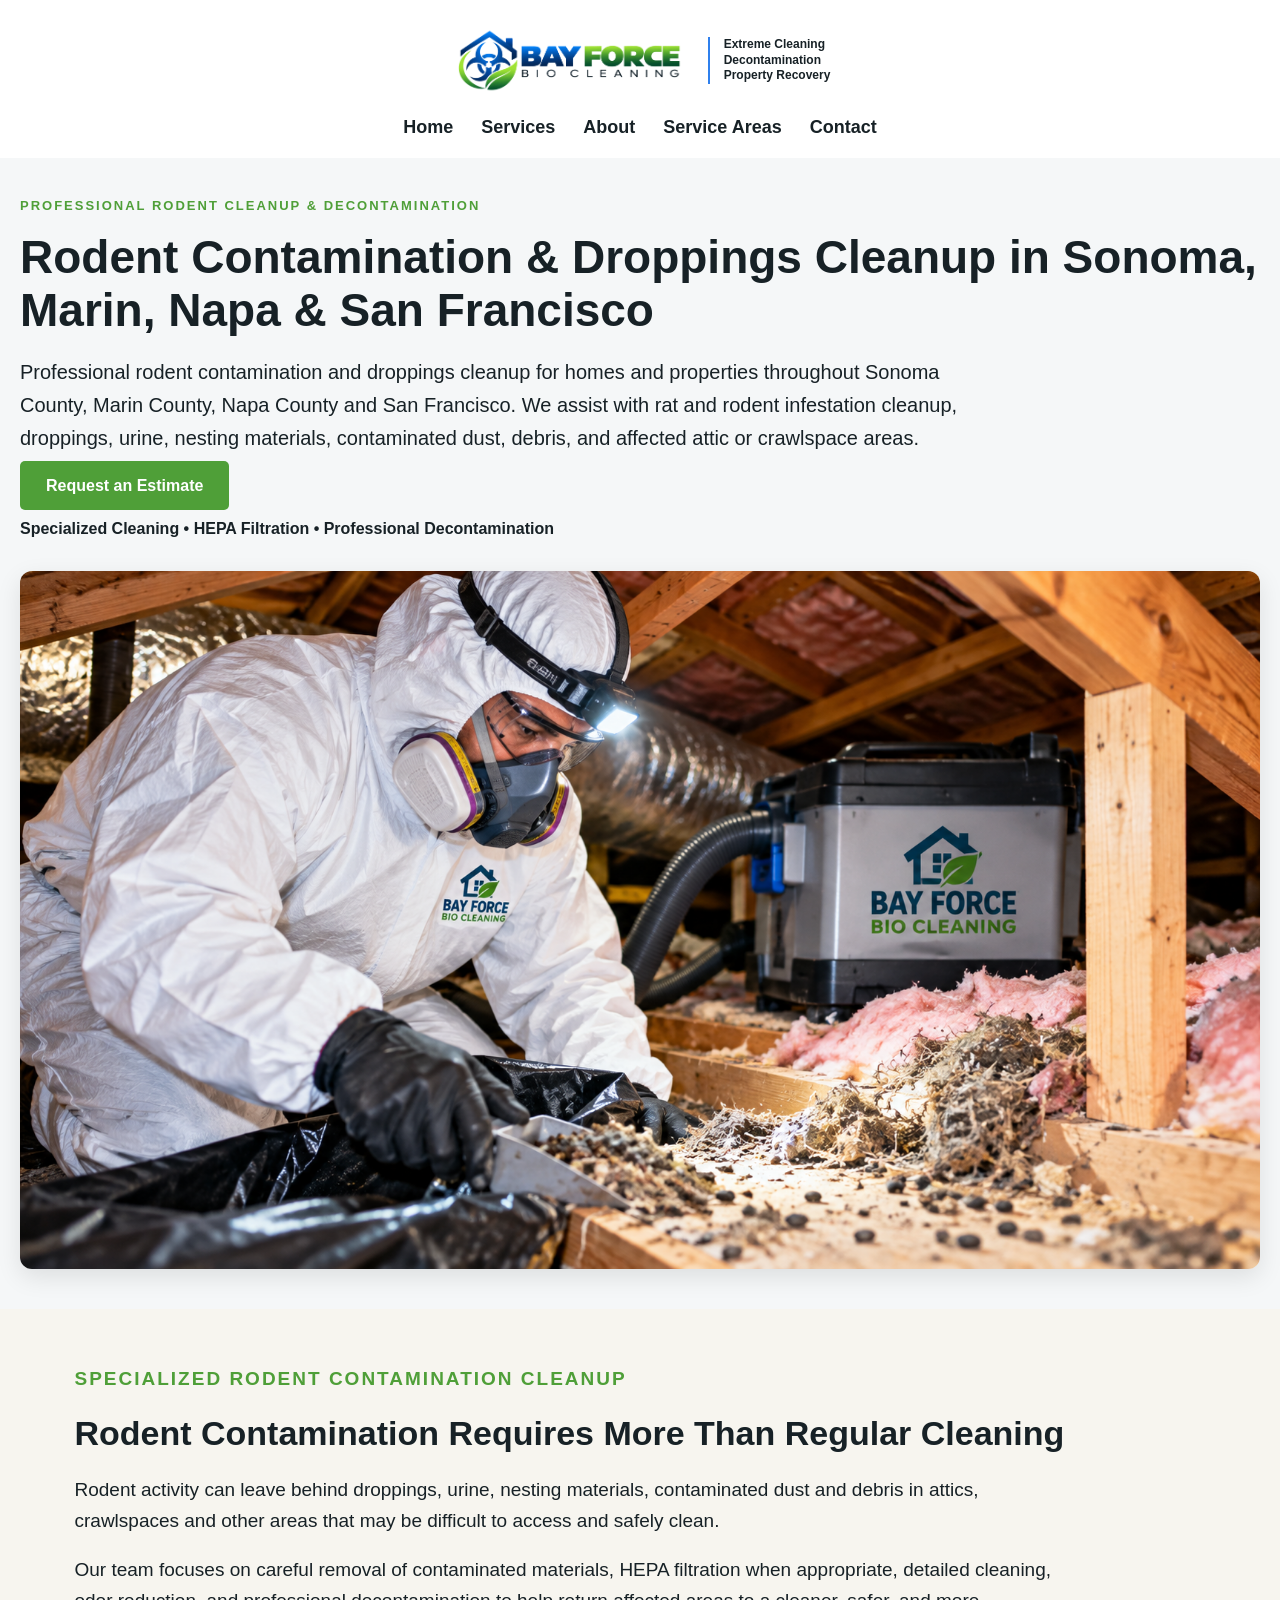
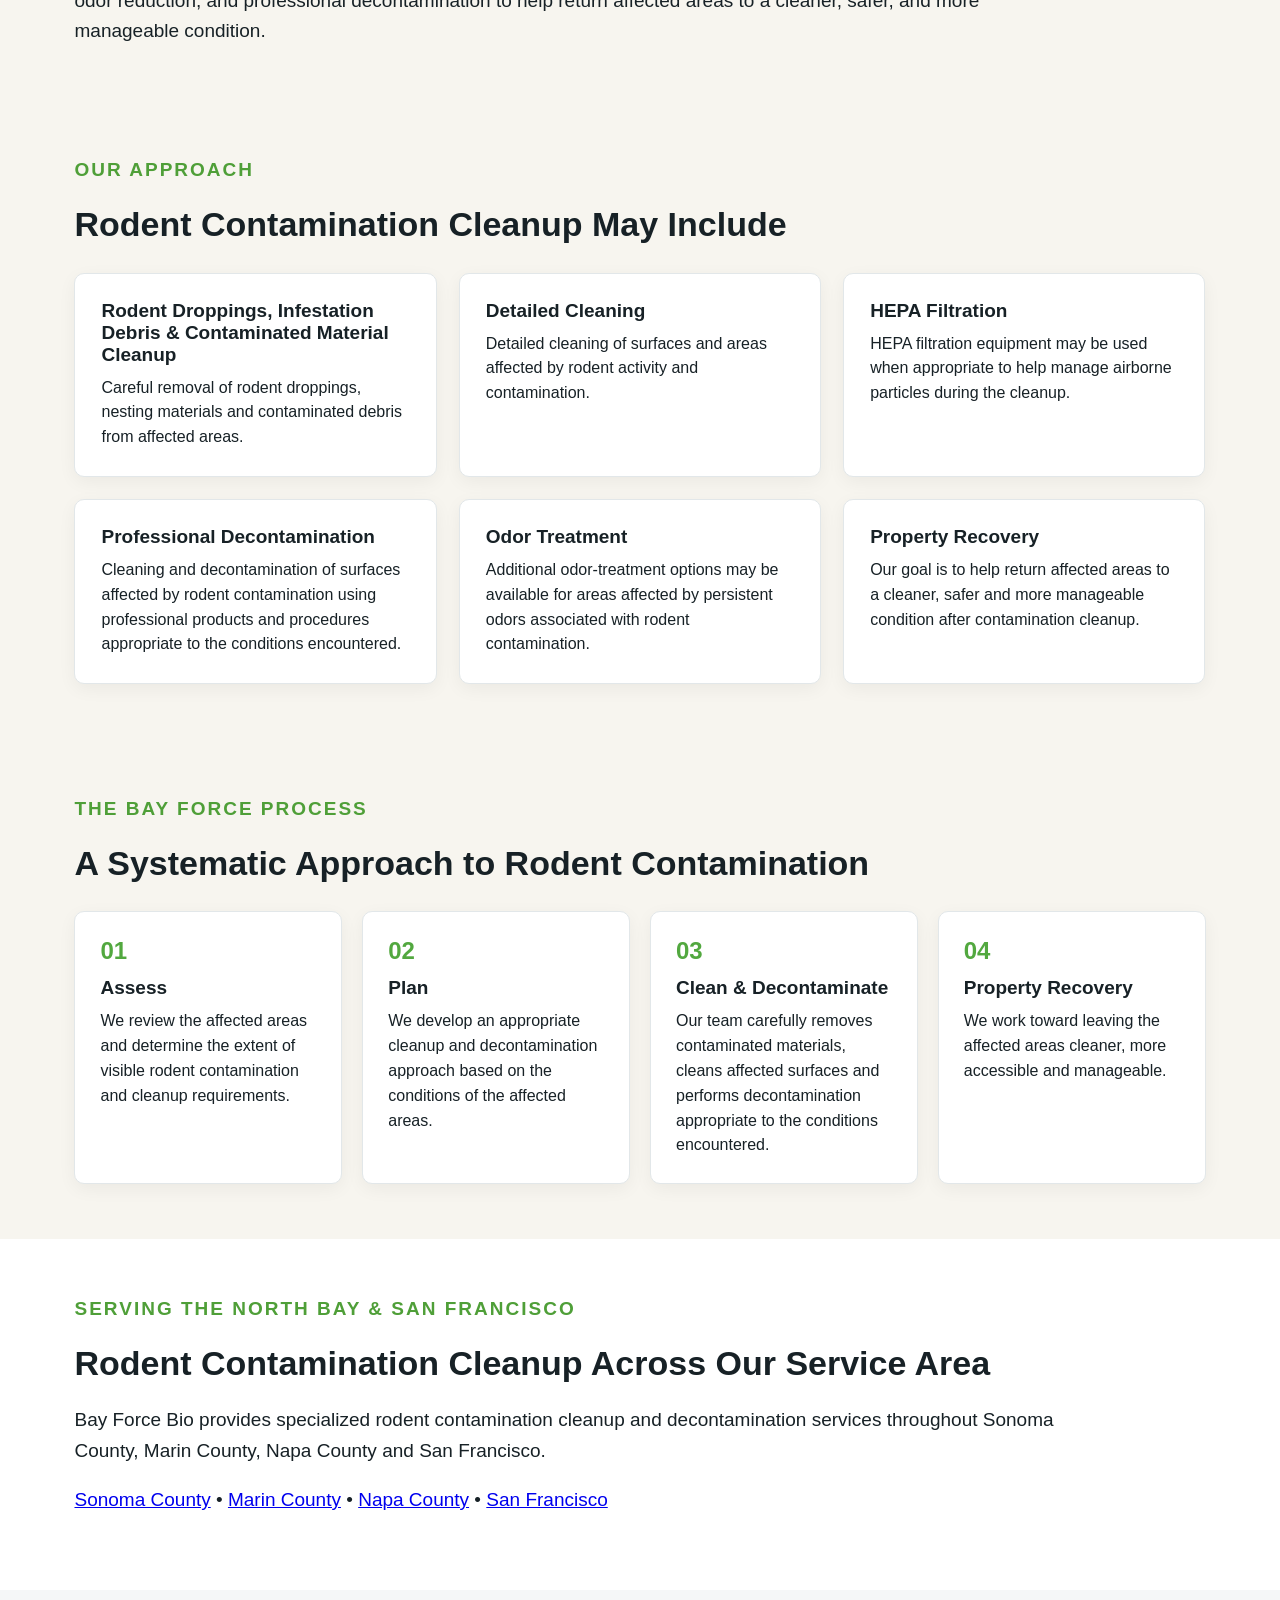
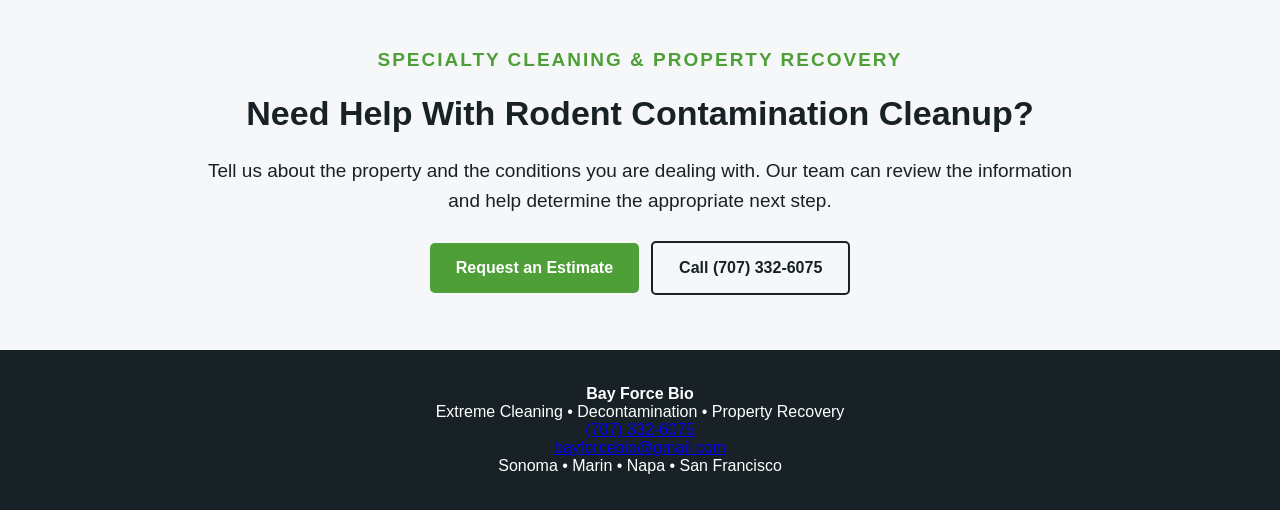
<file: rodent-contamination-cleanup/index.html>
<!DOCTYPE html>
<html lang="en">

<head>
    <meta charset="UTF-8">
    <meta name="viewport" content="width=device-width, initial-scale=1.0">

    <title>Rodent Contamination Cleanup | Sonoma County & San Francisco | Bay Force Bio</title>

    <meta name="description" content="Professional rodent contamination cleanup and droppings decontamination in Sonoma, Marin, Napa and San Francisco. Cleanup for rodent waste, urine, nesting materials and contaminated surfaces.">

    <meta name="robots" content="index, follow">

    <link rel="canonical" href="https://bayforcebio.com/rodent-contamination-cleanup/">

    <meta property="og:title" content="Rodent Contamination Cleanup | Sonoma County & San Francisco | Bay Force Bio">
<meta property="og:description" content="Professional rodent contamination cleanup serving Sonoma, Marin, Napa and San Francisco, including rodent droppings, urine, nesting materials and contaminated surfaces.">
<meta property="og:url" content="https://bayforcebio.com/rodent-contamination-cleanup/">
    <meta property="og:type" content="website">
    <meta property="og:image" content="https://bayforcebio.com/images/bayforce-social-image.png.png">

    <script type="application/ld+json">
{
  "@context": "https://schema.org",
  "@type": "Service",
  "name": "Rodent Contamination Cleanup & Decontamination",
  "description": "Professional cleanup and decontamination of areas affected by rodent droppings, urine, nesting materials, and rodent contamination.",
  "url": "https://bayforcebio.com/rodent-contamination-cleanup/",
  "provider": {
    "@type": "LocalBusiness",
    "name": "Bay Force Bio",
    "url": "https://bayforcebio.com/",
        "image": "https://bayforcebio.com/images/Bay%20Force%20Bio%20Logo%20.png",
    "telephone": "+1-707-332-6075",
        "priceRange": "$$",
    "email": "bayforcebio@gmail.com"
  },
  "areaServed": [
    {
      "@type": "AdministrativeArea",
      "name": "Sonoma County, California"
    },
    {
      "@type": "AdministrativeArea",
      "name": "Marin County, California"
    },
    {
      "@type": "AdministrativeArea",
      "name": "Napa County, California"
    },
    {
      "@type": "City",
      "name": "San Francisco, California"
    }
  ]
}
</script>

    <link rel="icon" type="image/png" href="/images/bayforce-favicon.png">
    <link rel="stylesheet" href="/style.css">
</head>

<body>

<header>
    <div class="header-brand">

        <div class="brand">
            <a href="/">
                <img src="/images/Bay%20Force%20Bio%20Logo%20.png"
                     alt="Bay Force Bio">
            </a>
        </div>

        <div class="brand-services">
            <strong>Extreme Cleaning</strong>
            <strong>Decontamination</strong>
            <strong>Property Recovery</strong>
        </div>

    </div>

    <nav>
        <a href="/">Home</a>
        <a href="/#services">Services</a>
        <a href="/#about">About</a>
        <a href="/#service-areas">Service Areas</a>
        <a href="/#contact">Contact</a>
    </nav>
</header>


<main>

<section class="service-page-hero">

    <div class="service-page-hero-inner">

        <div class="service-page-content">

           <p class="section-label">PROFESSIONAL RODENT CLEANUP & DECONTAMINATION</p>

<h1>Rodent Contamination & Droppings Cleanup in Sonoma, Marin, Napa & San Francisco</h1>

<p class="service-page-intro">
Professional rodent contamination and droppings cleanup for homes and properties throughout Sonoma County, Marin County, Napa County and San Francisco. We assist with rat and rodent infestation cleanup, droppings, urine, nesting materials, contaminated dust, debris, and affected attic or crawlspace areas.
</p>

<a href="/#contact" class="cta-primary">Request an Estimate</a>

<p class="hero-trust">
    Specialized Cleaning • HEPA Filtration • Professional Decontamination
</p>

        </div>

  <div class="service-page-hero-image">
    <img src="/images/rodent-contamination-hero.png.png"
         alt="Professional rodent contamination cleanup and decontamination">
</div>

    </div>

</section>


<section class="service-detail-section">

    <div class="service-detail-container">

        <p class="section-label">SPECIALIZED RODENT CONTAMINATION CLEANUP</p>

        <h2>Rodent Contamination Requires More Than Regular Cleaning</h2>

        <p>
            Rodent activity can leave behind droppings, urine, nesting materials,
            contaminated dust and debris in attics, crawlspaces and other areas
            that may be difficult to access and safely clean.
        </p>

        <p>
Our team focuses on careful removal of contaminated materials, HEPA filtration when appropriate, detailed cleaning, odor reduction, and professional decontamination to help return affected areas to a cleaner, safer, and more manageable condition.
</p>

    </div>

</section>


<section class="service-includes">

    <div class="service-detail-container">

        <p class="section-label">OUR APPROACH</p>

        <h2>Rodent Contamination Cleanup May Include</h2>

        <div class="service-feature-grid">

            <div class="service-feature">
    <h3>Rodent Droppings, Infestation Debris & Contaminated Material Cleanup</h3>
    <p>
        Careful removal of rodent droppings, nesting materials
        and contaminated debris from affected areas.
    </p>
</div>

         <div class="service-feature">
    <h3>Detailed Cleaning</h3>
    <p>
        Detailed cleaning of surfaces and areas affected by
        rodent activity and contamination.
    </p>
</div>

            <div class="service-feature">
    <h3>HEPA Filtration</h3>
    <p>
        HEPA filtration equipment may be used when appropriate
        to help manage airborne particles during the cleanup.
    </p>
</div>

            <div class="service-feature">
    <h3>Professional Decontamination</h3>
    <p>
        Cleaning and decontamination of surfaces affected by
        rodent contamination using professional products and
        procedures appropriate to the conditions encountered.
    </p>
</div>

          <div class="service-feature">
    <h3>Odor Treatment</h3>
    <p>
        Additional odor-treatment options may be available for
        areas affected by persistent odors associated with
        rodent contamination.
    </p>
</div>

                <div class="service-feature">
    <h3>Property Recovery</h3>
    <p>
        Our goal is to help return affected areas to a cleaner,
        safer and more manageable condition after contamination cleanup.
    </p>
</div>

        </div>

    </div>

</section>


<section class="service-process">

    <div class="service-detail-container">

        <p class="section-label">THE BAY FORCE PROCESS</p>

        <h2>A Systematic Approach to Rodent Contamination</h2>

        <div class="service-process-grid">

            <div class="process-step">
    <span>01</span>
    <h3>Assess</h3>
    <p>
        We review the affected areas and determine the extent
        of visible rodent contamination and cleanup requirements.
    </p>
</div>

<div class="process-step">
    <span>02</span>
    <h3>Plan</h3>
    <p>
        We develop an appropriate cleanup and decontamination
        approach based on the conditions of the affected areas.
    </p>
</div>

<div class="process-step">
    <span>03</span>
    <h3>Clean & Decontaminate</h3>
    <p>
        Our team carefully removes contaminated materials,
        cleans affected surfaces and performs decontamination
        appropriate to the conditions encountered.
    </p>
</div>

            <div class="process-step">
                <span>04</span>
                <h3>Property Recovery</h3>
                <p>
                    We work toward leaving the affected areas cleaner,
                    more accessible and manageable.
                </p>
            </div>

        </div>

    </div>

</section>


<section class="service-area-page">

    <div class="service-detail-container">

        <p class="section-label">SERVING THE NORTH BAY & SAN FRANCISCO</p>

      <h2>Rodent Contamination Cleanup Across Our Service Area</h2>

<p>
    Bay Force Bio provides specialized rodent contamination
    cleanup and decontamination services throughout Sonoma County,
    Marin County, Napa County and San Francisco.
</p>

        <p class="service-area-list">
    <a href="/service-areas/sonoma-county/">Sonoma County</a> •
    <a href="/service-areas/marin-county/">Marin County</a> •
    <a href="/service-areas/napa-county/">Napa County</a> •
    <a href="/service-areas/san-francisco/">San Francisco</a>
</p>

    </div>

</section>


<section class="service-page-cta">

    <div class="service-detail-container">

        <p class="section-label">SPECIALTY CLEANING & PROPERTY RECOVERY</p>

        <h2>Need Help With Rodent Contamination Cleanup?</h2>

        <p>
            Tell us about the property and the conditions you are dealing
            with. Our team can review the information and help determine
            the appropriate next step.
        </p>

        <div class="service-cta-buttons">
            <a href="/#contact" class="cta-primary">Request an Estimate</a>

            <a href="tel:+17073326075"
               class="cta-secondary">Call (707) 332-6075</a>
        </div>

    </div>

</section>

</main>


<footer>
    <div class="footer-inner">

        <div>
            <strong>Bay Force Bio</strong><br>
            Extreme Cleaning • Decontamination • Property Recovery
        </div>

        <div>
            <a href="tel:+17073326075">(707) 332-6075</a><br>
            <a href="mailto:bayforcebio@gmail.com">bayforcebio@gmail.com</a>
        </div>

        <div>
            Sonoma • Marin • Napa • San Francisco
        </div>

    </div>
</footer>

</body>
</html>
</file>
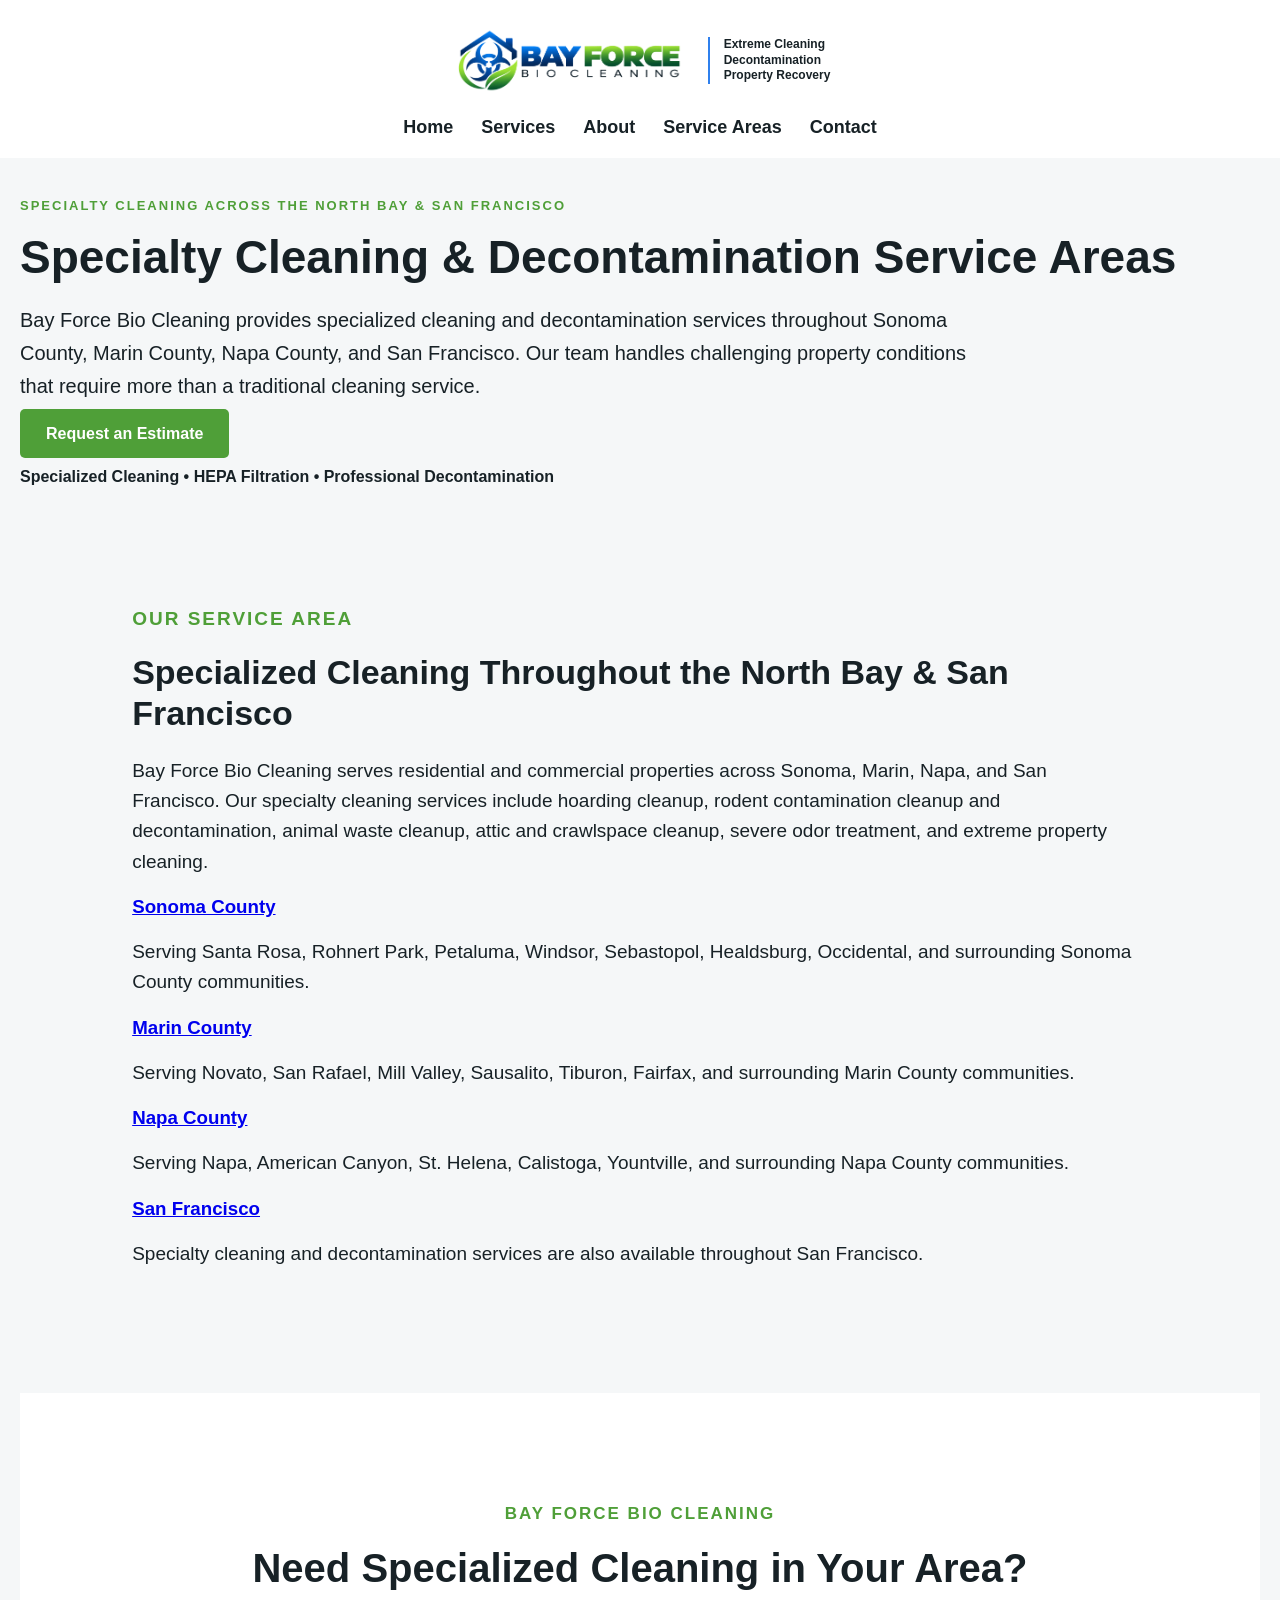
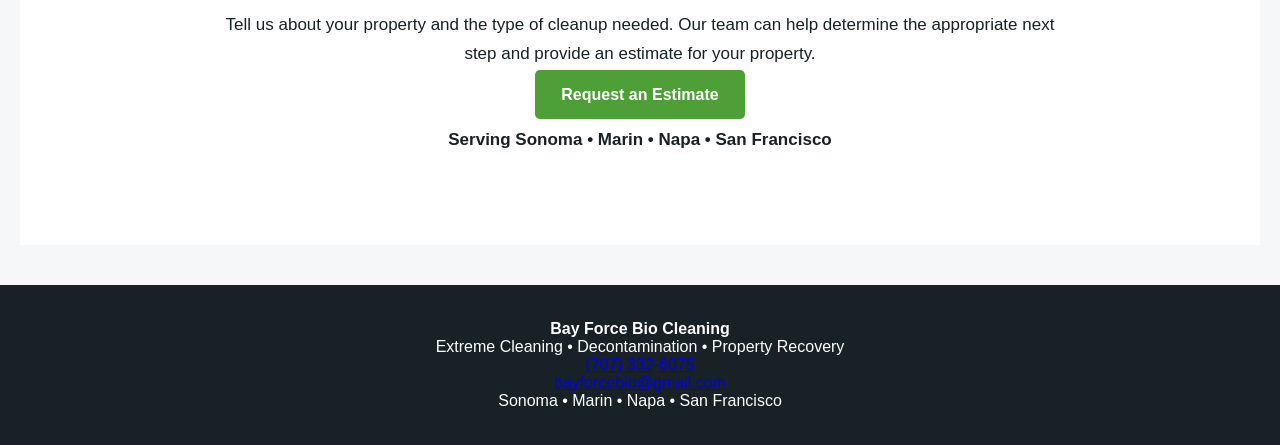
<file: service-areas/index.html>
<!DOCTYPE html>
<html lang="en">

<head>
    <meta charset="UTF-8">
    <meta name="viewport" content="width=device-width, initial-scale=1.0">

    <title>Specialty Cleaning Service Areas | Bay Force Bio Cleaning</title>

    <meta name="description" content="Bay Force Bio Cleaning provides hoarding cleanup, rodent contamination cleanup and decontamination, animal waste cleanup, severe odor treatment, attic and crawlspace cleanup throughout Sonoma, Marin, Napa and San Francisco.">

    <meta name="robots" content="index, follow">

    <link rel="canonical" href="https://bayforcebio.com/service-areas/">

    <meta property="og:title" content="Service Areas | Bay Force Bio Cleaning">
    <meta property="og:description" content="Specialized cleaning and decontamination services throughout Sonoma County, Marin County, Napa County and San Francisco.">
    <meta property="og:url" content="https://bayforcebio.com/service-areas/">
    <meta property="og:type" content="website">
    <meta property="og:image" content="https://bayforcebio.com/images/bayforce-social-image.png.png">

    <link rel="icon" type="image/png" href="/images/bayforce-favicon.png">
    <link rel="stylesheet" href="/style.css">

    <script type="application/ld+json">
    {
      "@context": "https://schema.org",
      "@type": "Service",
      "name": "Specialty Cleaning and Decontamination Services",
      "url": "https://bayforcebio.com/service-areas/",
      "provider": {
        "@type": "LocalBusiness",
        "name": "Bay Force Bio Cleaning",
        "url": "https://bayforcebio.com/",
        "image": "https://bayforcebio.com/images/Bay%20Force%20Bio%20Logo%20.png",
        "telephone": "+1-707-332-6075",
        "priceRange": "$$",
        "email": "bayforcebio@gmail.com"
      },
      "areaServed": [
        {
          "@type": "AdministrativeArea",
          "name": "Sonoma County, California"
        },
        {
          "@type": "AdministrativeArea",
          "name": "Marin County, California"
        },
        {
          "@type": "AdministrativeArea",
          "name": "Napa County, California"
        },
        {
          "@type": "City",
          "name": "San Francisco, California"
        }
      ]
    }
    </script>

</head>

<body>
<header>
    <div class="header-brand">

        <div class="brand">
            <a href="/">
                <img src="/images/Bay%20Force%20Bio%20Logo%20.png"
                     alt="Bay Force Bio Cleaning">
            </a>
        </div>

        <div class="brand-services">
            <strong>Extreme Cleaning</strong>
            <strong>Decontamination</strong>
            <strong>Property Recovery</strong>
        </div>

    </div>

    <nav>
        <a href="/">Home</a>
        <a href="/#services">Services</a>
        <a href="/#about">About</a>
        <a href="/service-areas/">Service Areas</a>
        <a href="/#contact">Contact</a>
    </nav>
</header>

<main>

<section class="service-page-hero">

    <div class="service-page-hero-inner">

        <div class="service-page-content">

            <p class="section-label">SPECIALTY CLEANING ACROSS THE NORTH BAY & SAN FRANCISCO</p>

            <h1>Specialty Cleaning & Decontamination Service Areas</h1>

            <p class="service-page-intro">
                Bay Force Bio Cleaning provides specialized cleaning and
                decontamination services throughout Sonoma County, Marin County,
                Napa County, and San Francisco. Our team handles challenging
                property conditions that require more than a traditional
                cleaning service.
            </p>

            <a href="/#contact" class="cta-primary">Request an Estimate</a>

            <p class="hero-trust">
                Specialized Cleaning • HEPA Filtration • Professional Decontamination
            </p>

        </div>

    </div>
<section class="service-detail-section">

    <div class="service-detail-container">

        <p class="section-label">OUR SERVICE AREA</p>

        <h2>Specialized Cleaning Throughout the North Bay & San Francisco</h2>

        <p>
            Bay Force Bio Cleaning serves residential and commercial properties
            across Sonoma, Marin, Napa, and San Francisco. Our specialty cleaning
            services include hoarding cleanup, rodent contamination cleanup and
            decontamination, animal waste cleanup, attic and crawlspace cleanup,
            severe odor treatment, and extreme property cleaning.
        </p>

        <h3><a href="/service-areas/sonoma-county/">Sonoma County</a></h3>
        <p>
            Serving Santa Rosa, Rohnert Park, Petaluma, Windsor, Sebastopol,
            Healdsburg, Occidental, and surrounding Sonoma County communities.
        </p>

        <h3><a href="/service-areas/marin-county/">Marin County</a></h3>
        <p>
            Serving Novato, San Rafael, Mill Valley, Sausalito, Tiburon,
            Fairfax, and surrounding Marin County communities.
        </p>

        <h3><a href="/service-areas/napa-county/">Napa County</a></h3>
        <p>
            Serving Napa, American Canyon, St. Helena, Calistoga, Yountville,
            and surrounding Napa County communities.
        </p>

        <h3><a href="/service-areas/san-francisco/">San Francisco</a></h3>
        <p>
            Specialty cleaning and decontamination services are also available
            throughout San Francisco.
        </p>

    </div>

</section>
<section class="contact-cta">

    <div class="contact-content">

        <p class="cta-label">BAY FORCE BIO CLEANING</p>

        <h2>Need Specialized Cleaning in Your Area?</h2>

        <p>
            Tell us about your property and the type of cleanup needed.
            Our team can help determine the appropriate next step and
            provide an estimate for your property.
        </p>

        <a href="/#contact" class="cta-primary">Request an Estimate</a>

        <p class="hero-trust">
            Serving Sonoma • Marin • Napa • San Francisco
        </p>

    </div>

</section>

</main>

<footer>

    <div class="footer-inner">

        <div>
            <strong>Bay Force Bio Cleaning</strong><br>
            Extreme Cleaning • Decontamination • Property Recovery
        </div>

        <div>
            <a href="tel:+17073326075">(707) 332-6075</a><br>
            <a href="mailto:bayforcebio@gmail.com">bayforcebio@gmail.com</a>
        </div>

        <div>
            Sonoma • Marin • Napa • San Francisco
        </div>

    </div>

</footer>

</body>
</html>
</file>
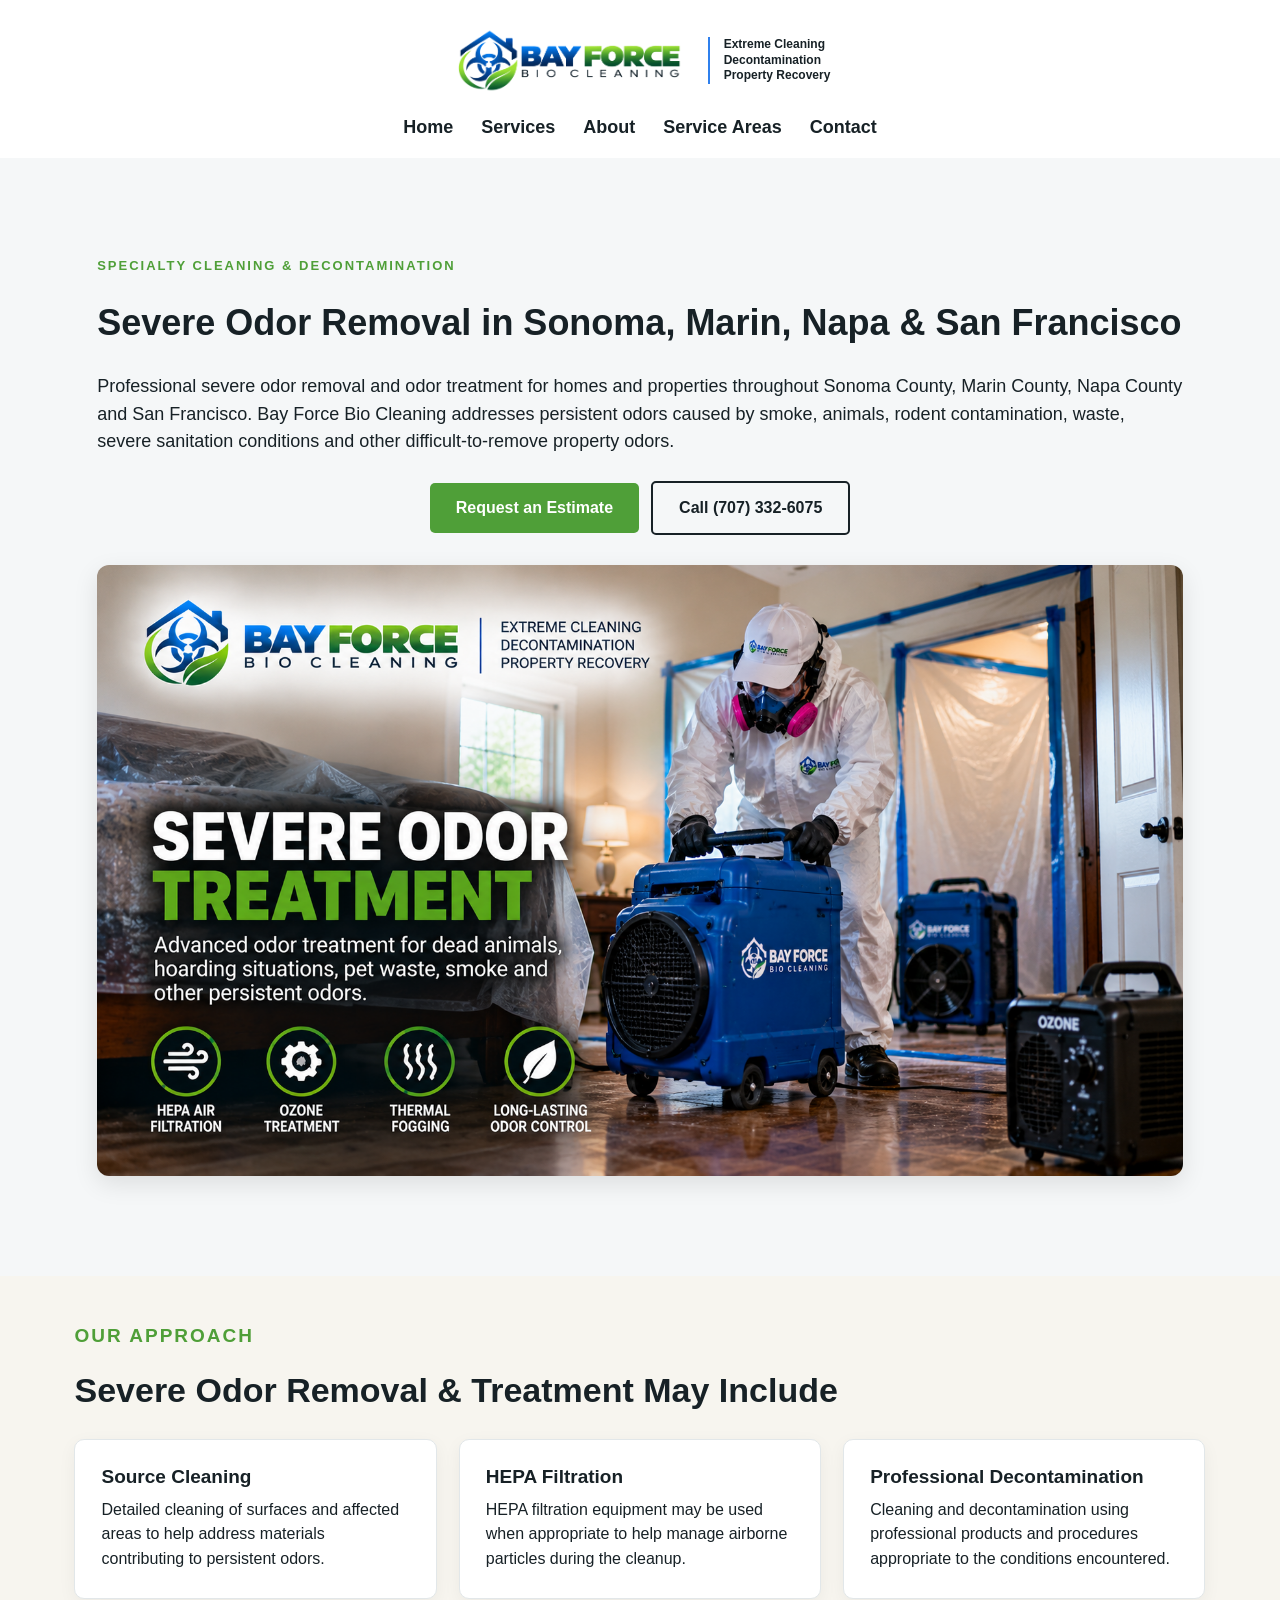
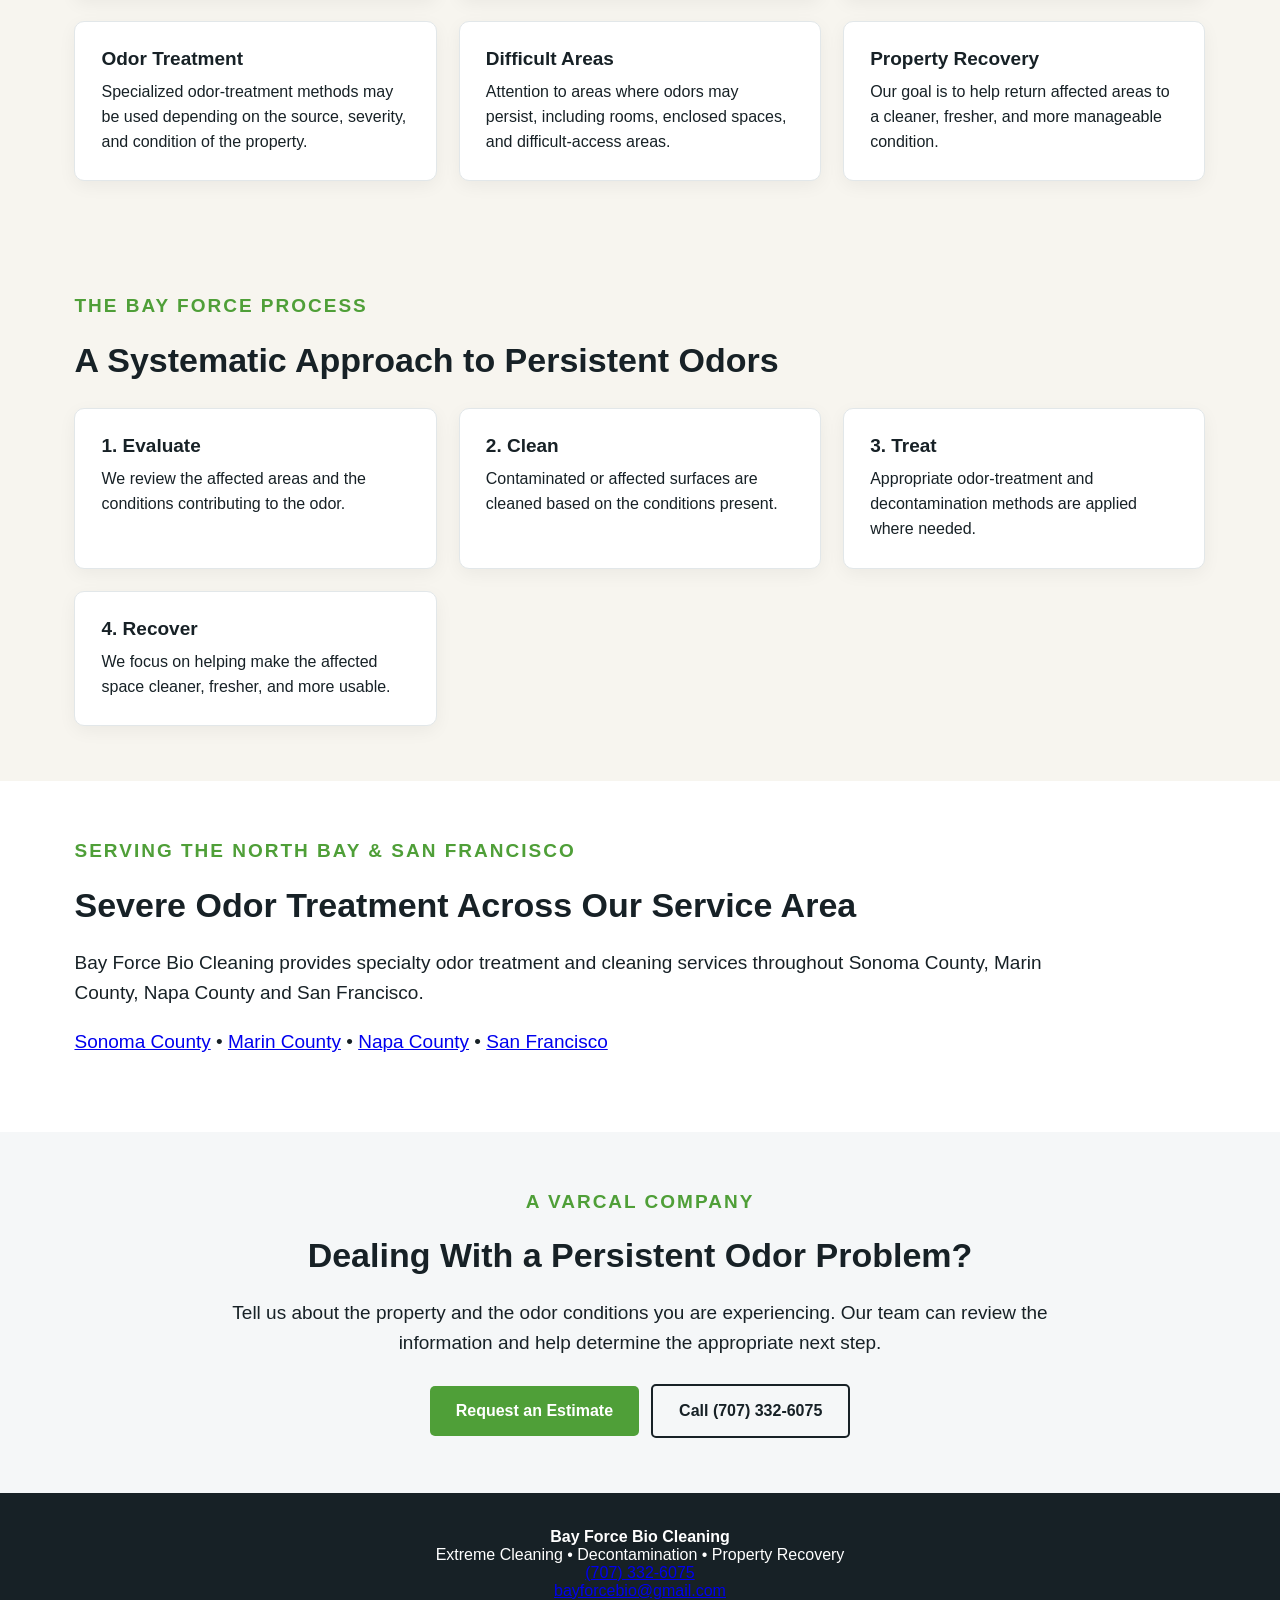
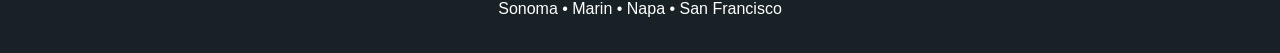
<file: severe-odor-treatment/index.html>
<!DOCTYPE html>
<html lang="en">
<head>
    <meta charset="UTF-8">
    <meta name="viewport" content="width=device-width, initial-scale=1.0">

    <title>Severe Odor Removal | Sonoma County & San Francisco | Bay Force Bio</title>

    <meta name="description" content="Professional severe odor removal and odor treatment in Sonoma, Marin, Napa and San Francisco. Specialized cleanup for smoke, animal, rodent, waste and persistent property odors.">

    <meta name="robots" content="index, follow">

    <link rel="canonical" href="https://bayforcebio.com/severe-odor-treatment/">
<meta property="og:title" content="Severe Odor Removal | Sonoma County & San Francisco | Bay Force Bio">
<meta property="og:description" content="Professional severe odor removal serving Sonoma, Marin, Napa and San Francisco, including smoke, animal, rodent, waste and persistent property odors.">
<meta property="og:url" content="https://bayforcebio.com/severe-odor-treatment/">
<meta property="og:type" content="website">
<meta property="og:image" content="https://bayforcebio.com/images/severe-odor-treatment.jpg.png">

<script type="application/ld+json">
{
  "@context": "https://schema.org",
  "@type": "Service",
  "name": "Severe Odor Treatment",
  "description": "Professional severe odor treatment and specialty cleaning for properties affected by persistent or difficult-to-remove odors.",
  "url": "https://bayforcebio.com/severe-odor-treatment/",
  "provider": {
    "@type": "LocalBusiness",
    "name": "Bay Force Bio Cleaning",
    "url": "https://bayforcebio.com/",
    "image": "https://bayforcebio.com/images/Bay%20Force%20Bio%20Logo%20.png",
    "telephone": "+1-707-332-6075",
    "priceRange": "$$",
    "email": "bayforcebio@gmail.com"
  },
  "areaServed": [
    {
      "@type": "AdministrativeArea",
      "name": "Sonoma County, California"
    },
    {
      "@type": "AdministrativeArea",
      "name": "Marin County, California"
    },
    {
      "@type": "AdministrativeArea",
      "name": "Napa County, California"
    },
    {
      "@type": "City",
      "name": "San Francisco, California"
    }
  ]
}
</script>
    <link rel="icon" type="image/png" href="/images/bayforce-favicon.png">

    <link rel="stylesheet" href="../style.css?v=20261029-1">
</head>

<body>

<header>
    <div class="header-brand">

        <div class="brand">
            <a href="/">
                <img src="/images/Bay%20Force%20Bio%20Logo%20.png"
                     alt="Bay Force Bio Cleaning">
            </a>
        </div>

        <div class="brand-services">
            <strong>Extreme Cleaning</strong>
            <strong>Decontamination</strong>
            <strong>Property Recovery</strong>
        </div>

    </div>

    <nav>
        <a href="/">Home</a>
        <a href="/#services">Services</a>
        <a href="/#about">About</a>
        <a href="/#service-areas">Service Areas</a>
        <a href="/#contact">Contact</a>
    </nav>
</header>

<main>

<section class="service-page-hero">

   <div class="service-detail-container">

    <div class="service-page-hero-content">

        <div class="service-page-hero-text">

            <p class="section-label">SPECIALTY CLEANING & DECONTAMINATION</p>

            <h1>Severe Odor Removal in Sonoma, Marin, Napa & San Francisco</h1>

            <p>
Professional severe odor removal and odor treatment for homes and properties throughout Sonoma County, Marin County, Napa County and San Francisco. Bay Force Bio Cleaning addresses persistent odors caused by smoke, animals, rodent contamination, waste, severe sanitation conditions and other difficult-to-remove property odors.
</p>

            <div class="service-cta-buttons">
                <a href="/#contact" class="cta-primary">Request an Estimate</a>
                <a href="tel:+17073326075" class="cta-secondary">Call (707) 332-6075</a>
            </div>

        </div>

        <div class="service-page-hero-image">
            <img src="../images/severe-odor-treatment.jpg.png"
                 alt="Professional severe odor treatment and decontamination by Bay Force Bio Cleaning">
        </div>

    </div>

</div>

</section>


<section class="service-includes">

    <div class="service-detail-container">

        <p class="section-label">OUR APPROACH</p>

        <h2>Severe Odor Removal & Treatment May Include</h2>

        <div class="service-feature-grid">

            <div class="service-feature">
                <h3>Source Cleaning</h3>
                <p>
                    Detailed cleaning of surfaces and affected areas to help
                    address materials contributing to persistent odors.
                </p>
            </div>

            <div class="service-feature">
                <h3>HEPA Filtration</h3>
                <p>
                    HEPA filtration equipment may be used when appropriate
                    to help manage airborne particles during the cleanup.
                </p>
            </div>

            <div class="service-feature">
                <h3>Professional Decontamination</h3>
                <p>
                    Cleaning and decontamination using professional products
                    and procedures appropriate to the conditions encountered.
                </p>
            </div>

            <div class="service-feature">
                <h3>Odor Treatment</h3>
                <p>
                    Specialized odor-treatment methods may be used depending
                    on the source, severity, and condition of the property.
                </p>
            </div>

            <div class="service-feature">
                <h3>Difficult Areas</h3>
                <p>
                    Attention to areas where odors may persist, including
                    rooms, enclosed spaces, and difficult-access areas.
                </p>
            </div>

            <div class="service-feature">
                <h3>Property Recovery</h3>
                <p>
                    Our goal is to help return affected areas to a cleaner,
                    fresher, and more manageable condition.
                </p>
            </div>

        </div>

    </div>

</section>


<section class="service-process">

    <div class="service-detail-container">

        <p class="section-label">THE BAY FORCE PROCESS</p>

        <h2>A Systematic Approach to Persistent Odors</h2>

        <div class="service-feature-grid">

            <div class="service-feature">
                <h3>1. Evaluate</h3>
                <p>
                    We review the affected areas and the conditions contributing
                    to the odor.
                </p>
            </div>

            <div class="service-feature">
                <h3>2. Clean</h3>
                <p>
                    Contaminated or affected surfaces are cleaned based on the
                    conditions present.
                </p>
            </div>

            <div class="service-feature">
                <h3>3. Treat</h3>
                <p>
                    Appropriate odor-treatment and decontamination methods are
                    applied where needed.
                </p>
            </div>

            <div class="service-feature">
                <h3>4. Recover</h3>
                <p>
                    We focus on helping make the affected space cleaner,
                    fresher, and more usable.
                </p>
            </div>

        </div>

    </div>

</section>


<section class="service-area-page">

    <div class="service-detail-container">

        <p class="section-label">SERVING THE NORTH BAY & SAN FRANCISCO</p>

        <h2>Severe Odor Treatment Across Our Service Area</h2>

        <p>
            Bay Force Bio Cleaning provides specialty odor treatment and
            cleaning services throughout Sonoma County, Marin County,
            Napa County and San Francisco.
        </p>

        <p class="service-area-list">
    <a href="/service-areas/sonoma-county/">Sonoma County</a> •
    <a href="/service-areas/marin-county/">Marin County</a> •
    <a href="/service-areas/napa-county/">Napa County</a> •
    <a href="/service-areas/san-francisco/">San Francisco</a>
</p>

    </div>

</section>


<section class="service-page-cta">

    <div class="service-detail-container">

        <p class="section-label">A VARCAL COMPANY</p>

        <h2>Dealing With a Persistent Odor Problem?</h2>

        <p>
            Tell us about the property and the odor conditions you are
            experiencing. Our team can review the information and help
            determine the appropriate next step.
        </p>

        <div class="service-cta-buttons">
            <a href="/#contact" class="cta-primary">Request an Estimate</a>

            <a href="tel:+17073326075"
               class="cta-secondary">Call (707) 332-6075</a>
        </div>

    </div>

</section>

</main>


<footer>
    <div class="footer-inner">

        <div>
            <strong>Bay Force Bio Cleaning</strong><br>
            Extreme Cleaning • Decontamination • Property Recovery
        </div>

        <div>
            <a href="tel:+17073326075">(707) 332-6075</a><br>
            <a href="mailto:bayforcebio@gmail.com">bayforcebio@gmail.com</a>
        </div>

        <div>
            Sonoma • Marin • Napa • San Francisco
        </div>

    </div>
</footer>

</body>
</html>
</file>
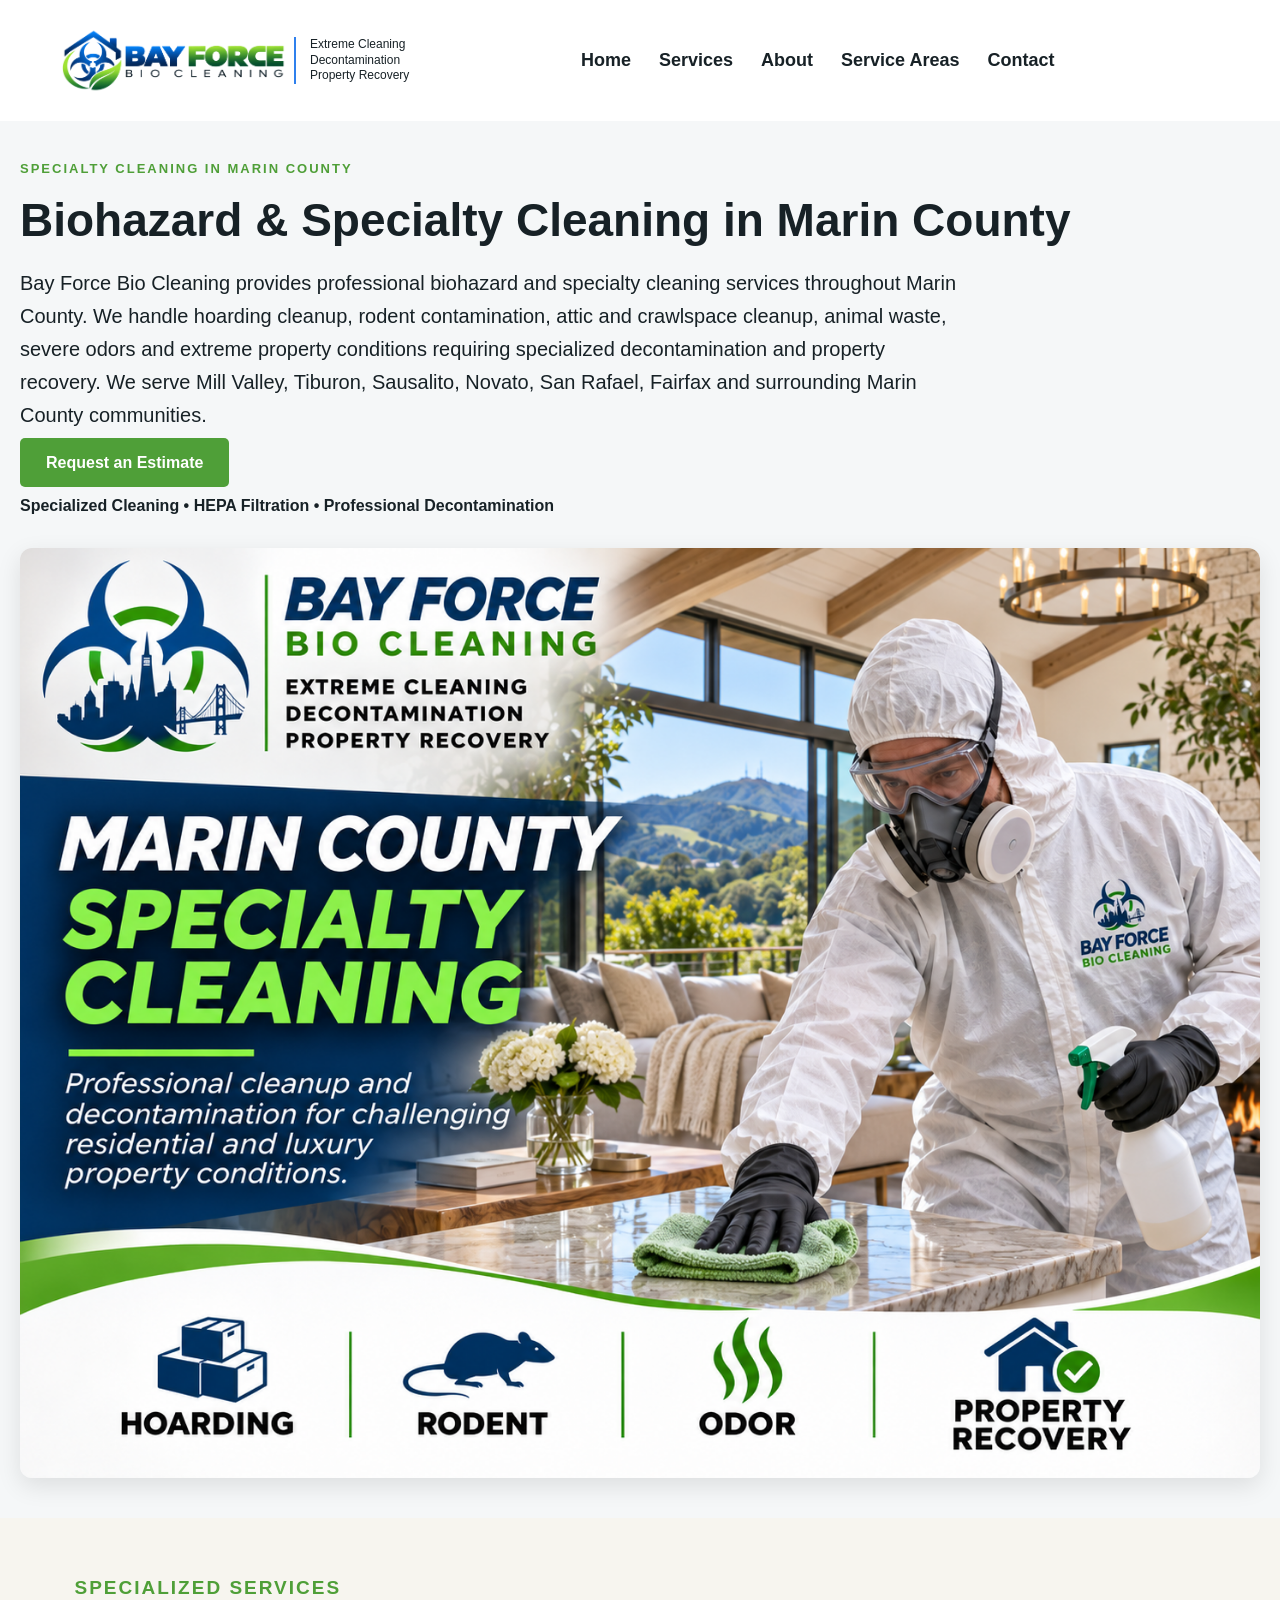
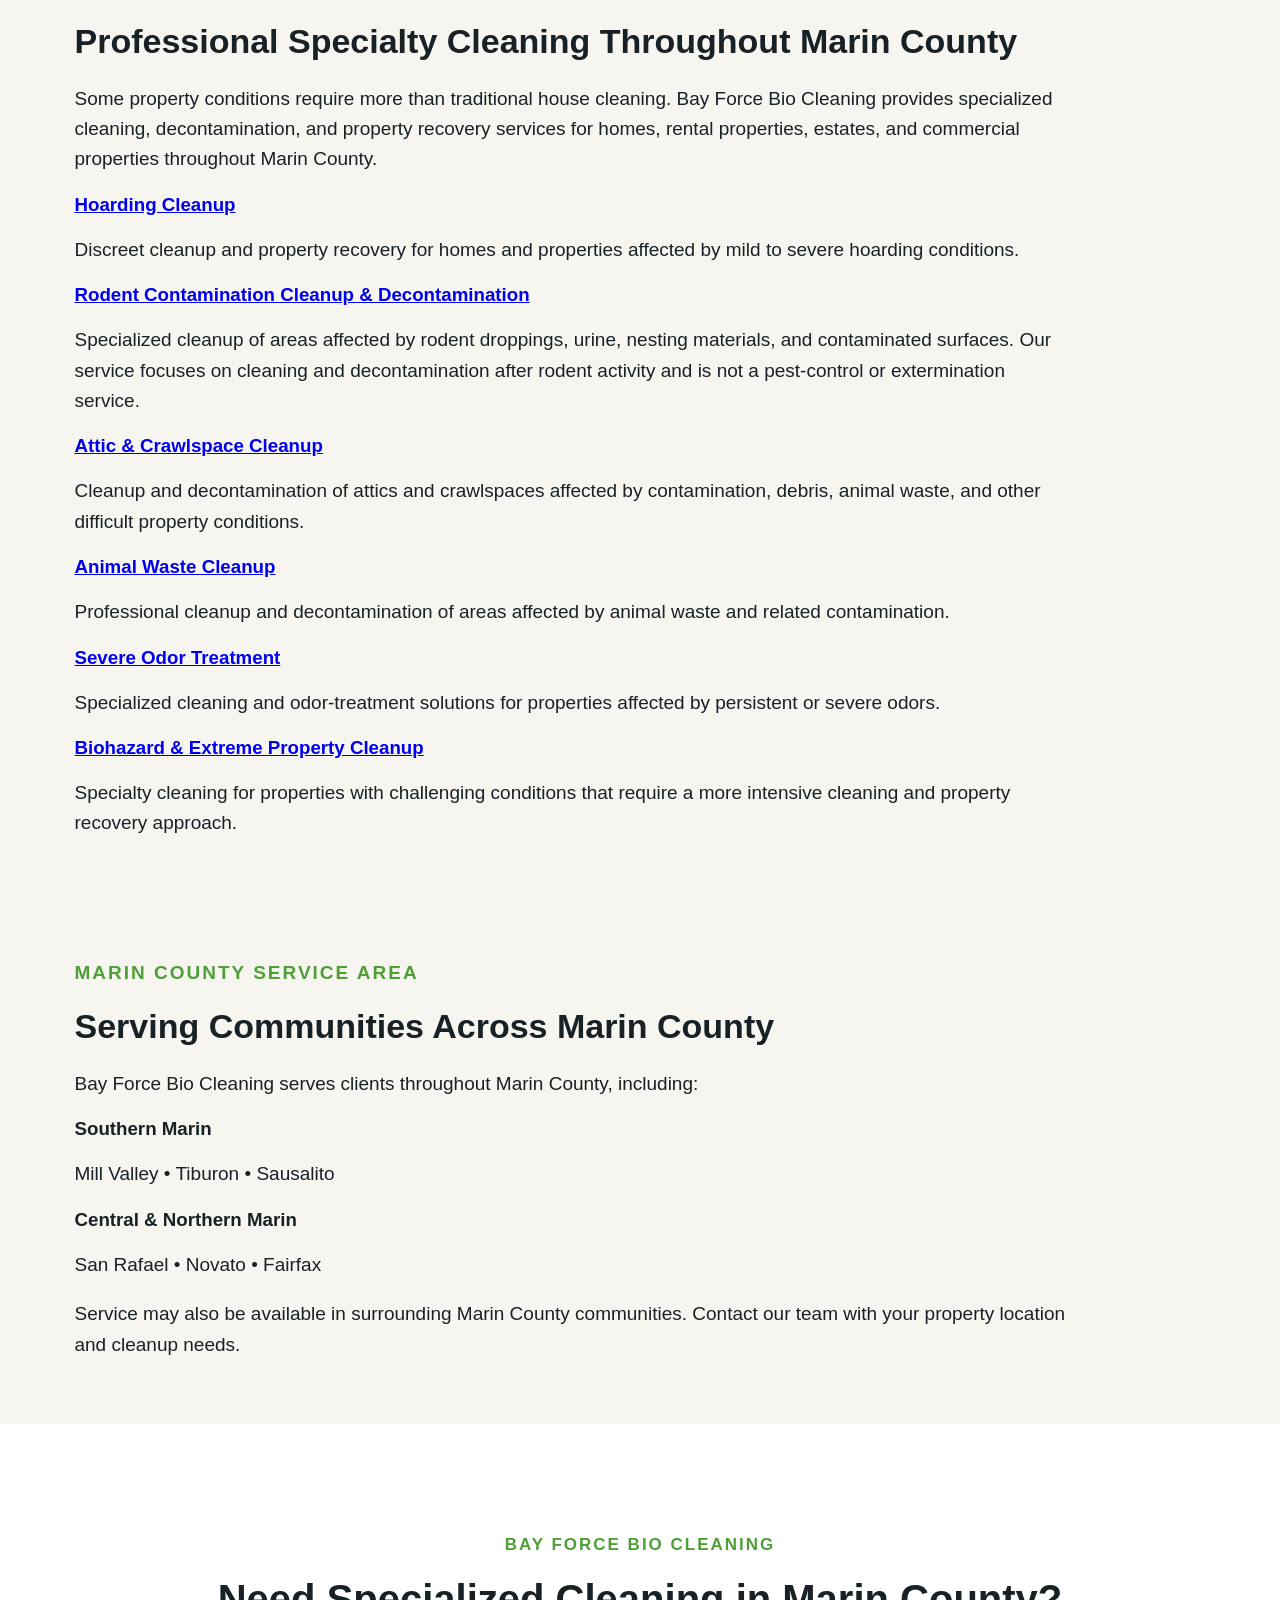
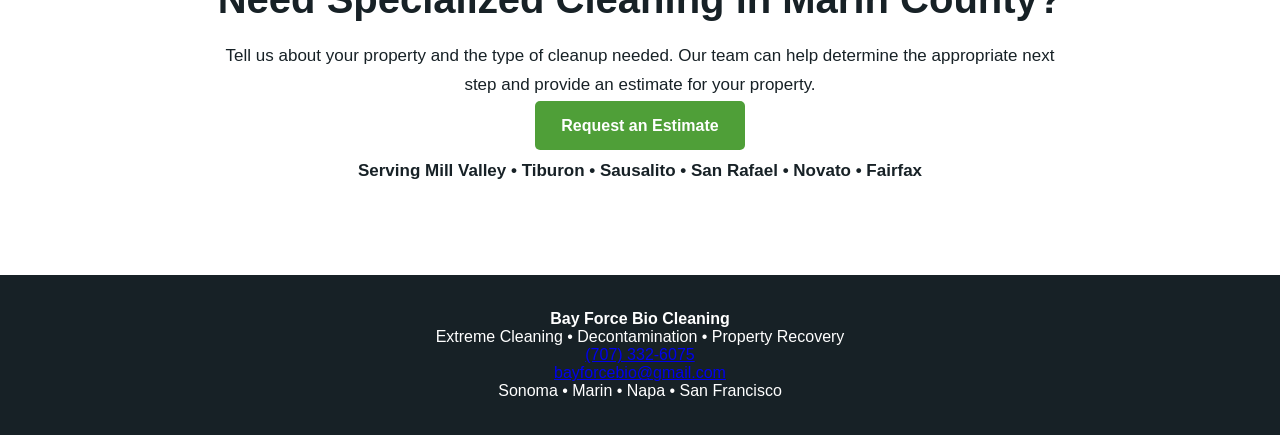
<file: service-areas/marin-county/index.html>
<!DOCTYPE html>
<html lang="en">

<head>
    <meta charset="UTF-8">
    <meta name="viewport" content="width=device-width, initial-scale=1.0">

    <title>Biohazard & Specialty Cleaning Marin County | Bay Force Bio</title>

    <meta name="description" content="Professional biohazard and specialty cleaning in Marin County. Hoarding cleanup, rodent contamination, attic and crawlspace cleanup, animal waste cleanup, severe odor removal and property recovery.">

    <meta name="robots" content="index, follow">

    <link rel="canonical" href="https://bayforcebio.com/service-areas/marin-county/">

    <meta property="og:title" content="Biohazard & Specialty Cleaning Marin County | Bay Force Bio">
    <meta property="og:description" content="Specialty cleanup services throughout Marin County including hoarding, rodent contamination, animal waste, attic and crawlspace cleanup, severe odors and extreme property cleanup.">
    <meta property="og:url" content="https://bayforcebio.com/service-areas/marin-county/">
    <meta property="og:type" content="website">
    <meta property="og:image" content="https://bayforcebio.com/images/bayforce-social-image.png.png">

    <link rel="icon" type="image/png" href="/images/bayforce-favicon.png">
    <link rel="stylesheet" href="/style.css">

    <script type="application/ld+json">
    {
      "@context": "https://schema.org",
      "@type": "Service",
      "name": "Specialty Cleaning and Decontamination Services in Marin County",
      "url": "https://bayforcebio.com/service-areas/marin-county/",
      "description": "Specialty cleaning and decontamination services for residential and commercial properties throughout Marin County, California.",
      "provider": {
        "@type": "LocalBusiness",
        "name": "Bay Force Bio Cleaning",
        "url": "https://bayforcebio.com/",
        "image": "https://bayforcebio.com/images/Bay%20Force%20Bio%20Logo%20.png",
        "telephone": "+1-707-332-6075",
        "priceRange": "$$",
        "email": "bayforcebio@gmail.com"
      },
      "areaServed": {
        "@type": "AdministrativeArea",
        "name": "Marin County, California"
      }
    }
    </script>

</head>

<body>

<header>
    <div class="header-inner">

        <a href="/" class="brand">
            <img src="/images/Bay%20Force%20Bio%20Logo%20.png" alt="Bay Force Bio Cleaning">
        </a>

        <div class="brand-services">
            Extreme Cleaning<br>
            Decontamination<br>
            Property Recovery
        </div>

        <nav>
            <a href="/">Home</a>
            <a href="/#services">Services</a>
            <a href="/#about">About</a>
            <a href="/service-areas/">Service Areas</a>
            <a href="/#contact">Contact</a>
        </nav>

    </div>
</header>

<main>

<section class="service-page-hero">

    <div class="service-page-hero-inner">

        <div class="service-page-content">

            <p class="section-label">SPECIALTY CLEANING IN MARIN COUNTY</p>

            <h1>Biohazard & Specialty Cleaning in Marin County</h1>

            <p class="service-page-intro">
Bay Force Bio Cleaning provides professional biohazard and specialty cleaning services throughout Marin County. We handle hoarding cleanup, rodent contamination, attic and crawlspace cleanup, animal waste, severe odors and extreme property conditions requiring specialized decontamination and property recovery. We serve Mill Valley, Tiburon, Sausalito, Novato, San Rafael, Fairfax and surrounding Marin County communities.
</p>

            <a href="/#contact" class="cta-primary">Request an Estimate</a>

            <p class="hero-trust">
                Specialized Cleaning • HEPA Filtration • Professional Decontamination
            </p>

        </div>
<div class="service-page-hero-image">
    <img src="/images/marin-county-specialty-cleaning.png"
         alt="Biohazard and specialty cleaning services in Marin County by Bay Force Bio Cleaning">
</div>
    </div>

</section>


<section class="service-detail-section">

    <div class="service-detail-container">

        <p class="section-label">SPECIALIZED SERVICES</p>

        <h2>Professional Specialty Cleaning Throughout Marin County</h2>

        <p>
            Some property conditions require more than traditional house
            cleaning. Bay Force Bio Cleaning provides specialized cleaning,
            decontamination, and property recovery services for homes,
            rental properties, estates, and commercial properties throughout
            Marin County.
        </p>

        <h3><a href="/hoarding-cleanup/">Hoarding Cleanup</a></h3>
        <p>
            Discreet cleanup and property recovery for homes and properties
            affected by mild to severe hoarding conditions.
        </p>

        <h3><a href="/rodent-contamination-cleanup/">Rodent Contamination Cleanup & Decontamination</a></h3>
        <p>
            Specialized cleanup of areas affected by rodent droppings, urine,
            nesting materials, and contaminated surfaces. Our service focuses
            on cleaning and decontamination after rodent activity and is not
            a pest-control or extermination service.
        </p>

        <h3><a href="/attic-crawlspace-cleanup/">Attic & Crawlspace Cleanup</a></h3>
        <p>
            Cleanup and decontamination of attics and crawlspaces affected
            by contamination, debris, animal waste, and other difficult
            property conditions.
        </p>

        <h3><a href="/animal-waste-cleanup/">Animal Waste Cleanup</a></h3>
        <p>
            Professional cleanup and decontamination of areas affected by
            animal waste and related contamination.
        </p>

        <h3><a href="/severe-odor-treatment/">Severe Odor Treatment</a></h3>
        <p>
            Specialized cleaning and odor-treatment solutions for properties
            affected by persistent or severe odors.
        </p>

        <h3><a href="/extreme-property-cleaning/">Biohazard & Extreme Property Cleanup</a></h3>
        <p>
            Specialty cleaning for properties with challenging conditions
            that require a more intensive cleaning and property recovery
            approach.
        </p>

    </div>

</section>


<section class="service-detail-section">

    <div class="service-detail-container">

        <p class="section-label">MARIN COUNTY SERVICE AREA</p>

        <h2>Serving Communities Across Marin County</h2>

        <p>
            Bay Force Bio Cleaning serves clients throughout Marin County,
            including:
        </p>

        <h3>Southern Marin</h3>
        <p>
            Mill Valley • Tiburon • Sausalito
        </p>

        <h3>Central & Northern Marin</h3>
        <p>
            San Rafael • Novato • Fairfax
        </p>

        <p>
            Service may also be available in surrounding Marin County
            communities. Contact our team with your property location and
            cleanup needs.
        </p>

    </div>

</section>


<section class="contact-cta" id="contact">

    <div class="contact-content">

        <p class="cta-label">BAY FORCE BIO CLEANING</p>

        <h2>Need Specialized Cleaning in Marin County?</h2>

        <p>
            Tell us about your property and the type of cleanup needed.
            Our team can help determine the appropriate next step and
            provide an estimate for your property.
        </p>

        <a href="/#contact" class="cta-primary">Request an Estimate</a>

        <p class="hero-trust">
            Serving Mill Valley • Tiburon • Sausalito • San Rafael • Novato • Fairfax
        </p>

    </div>

</section>

</main>


<footer>
    <div class="footer-inner">

        <div>
            <strong>Bay Force Bio Cleaning</strong><br>
            Extreme Cleaning • Decontamination • Property Recovery
        </div>

        <div>
            <a href="tel:+17073326075">(707) 332-6075</a><br>
            <a href="mailto:bayforcebio@gmail.com">bayforcebio@gmail.com</a>
        </div>

        <div>
            Sonoma • Marin • Napa • San Francisco
        </div>

    </div>
</footer>

</body>
</html>
</file>
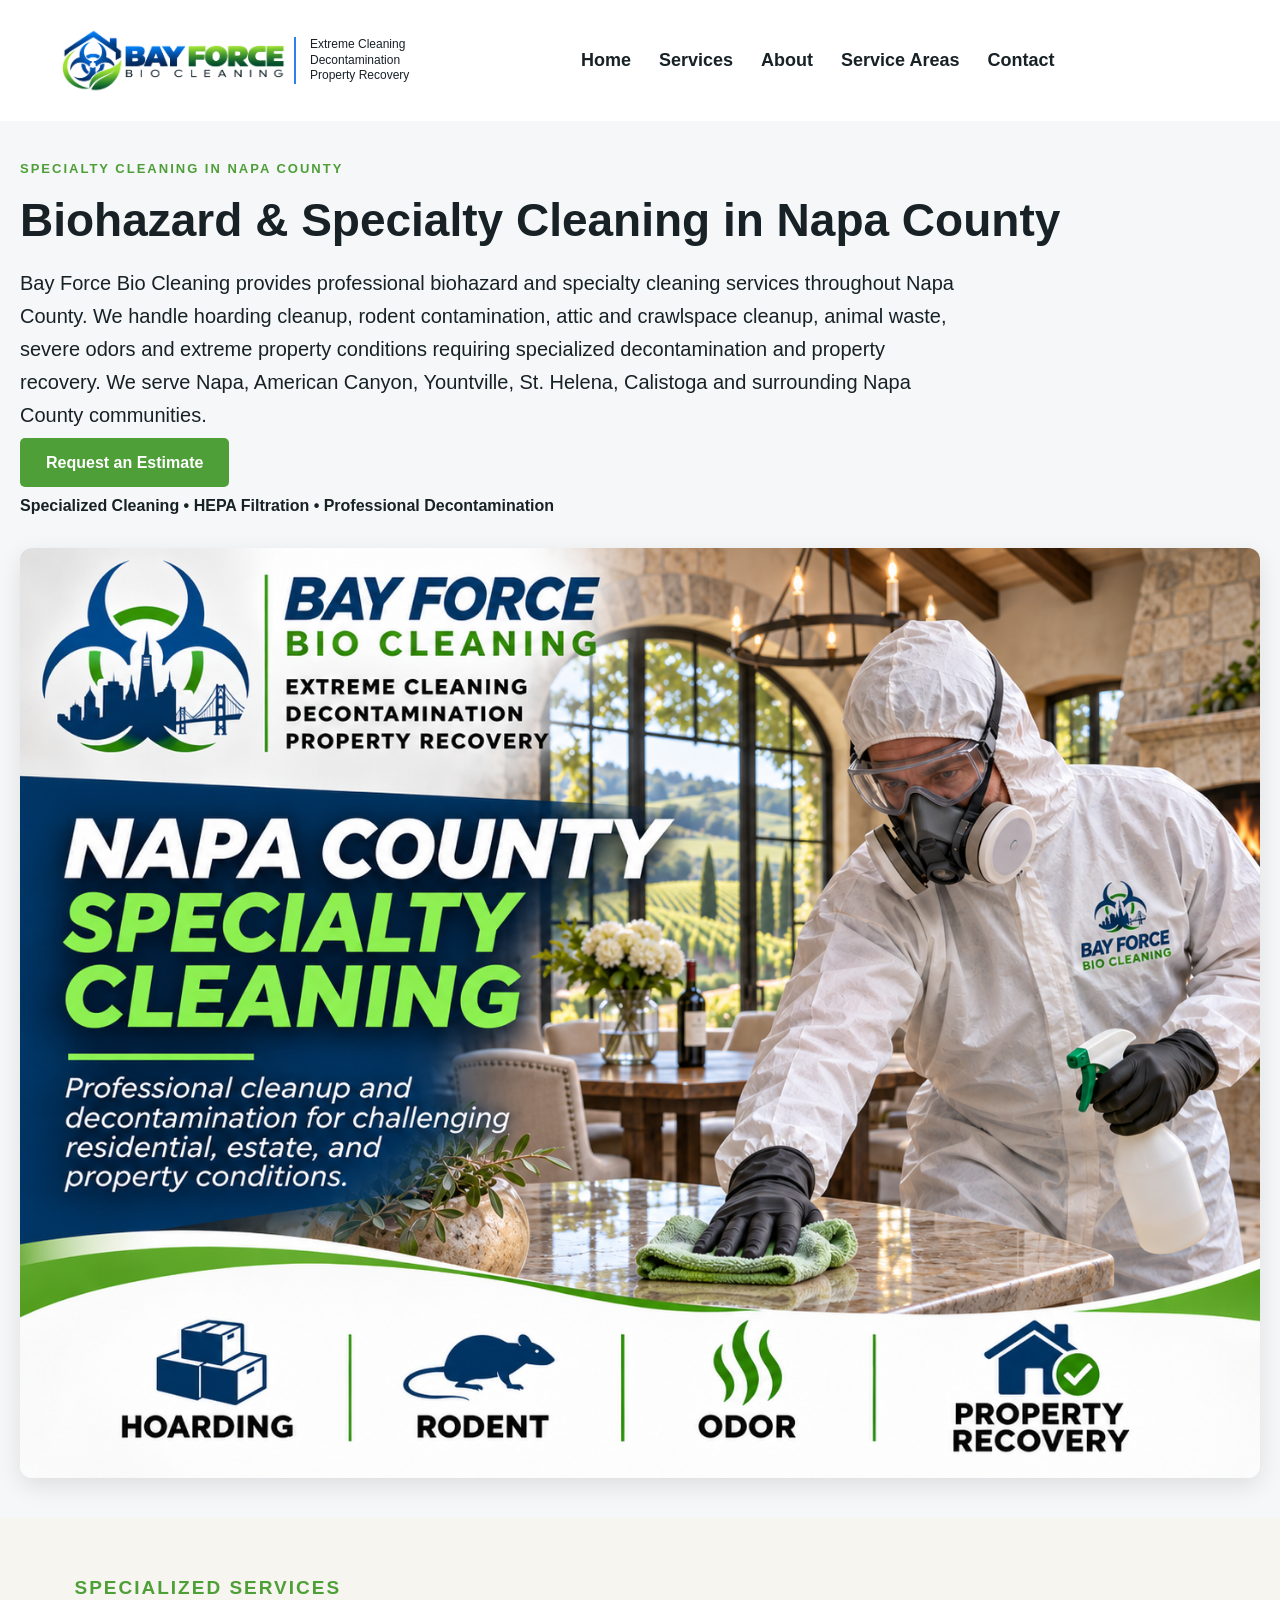
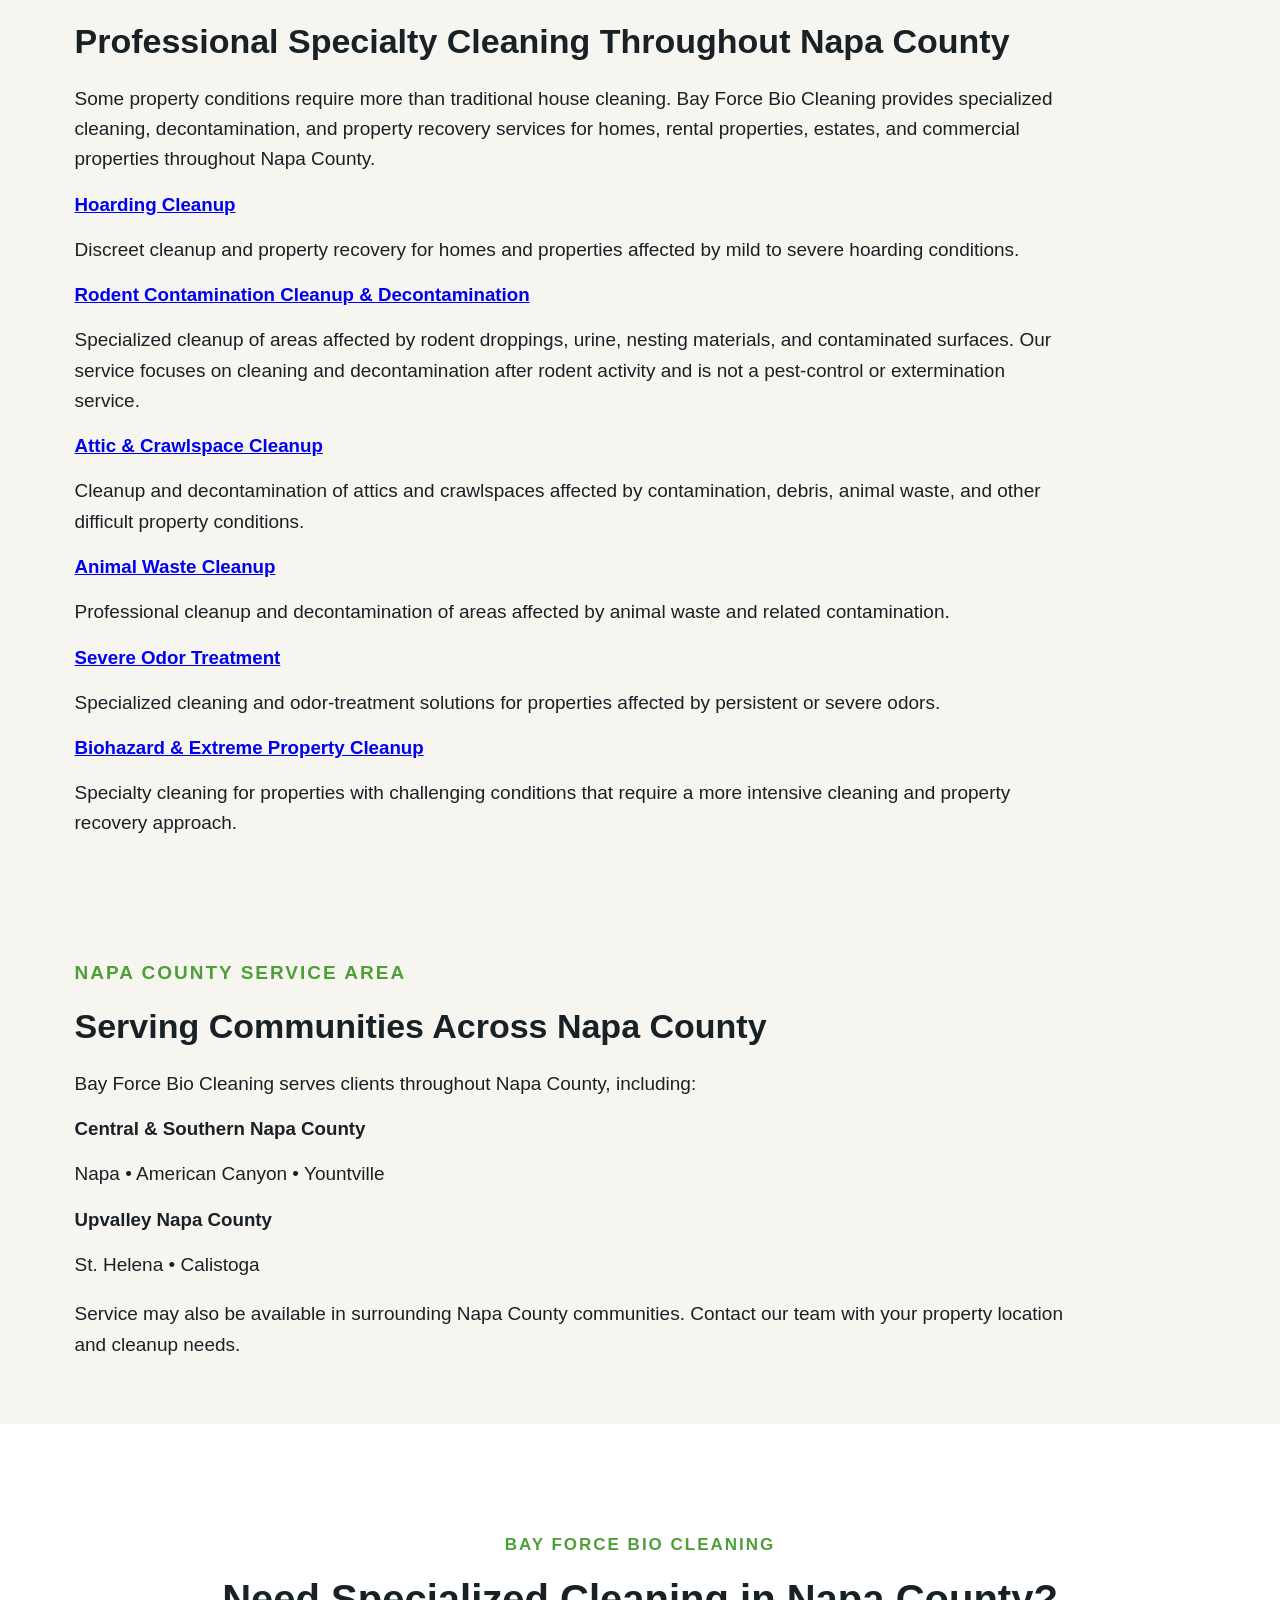
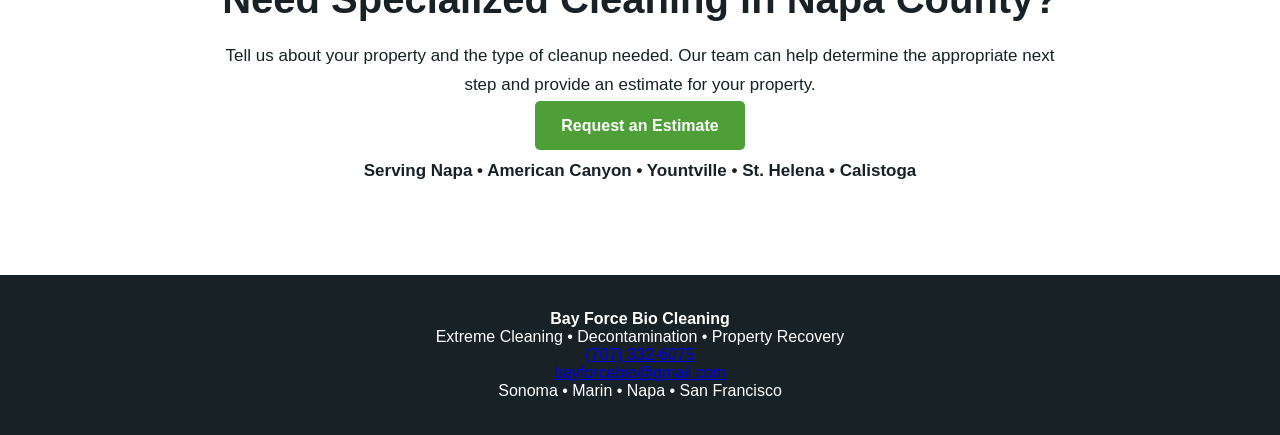
<file: service-areas/napa-county/index.html>
<!DOCTYPE html>
<html lang="en">

<head>
    <meta charset="UTF-8">
    <meta name="viewport" content="width=device-width, initial-scale=1.0">

    <title>Biohazard & Specialty Cleaning Napa County | Bay Force Bio</title>

    <meta name="description" content="Professional biohazard and specialty cleaning in Napa County. Hoarding cleanup, rodent contamination, attic and crawlspace cleanup, animal waste cleanup, severe odor removal and property recovery.">

    <meta name="robots" content="index, follow">

    <link rel="canonical" href="https://bayforcebio.com/service-areas/napa-county/">

    <meta property="og:title" content="Biohazard & Specialty Cleaning Napa County | Bay Force Bio">
<meta property="og:description" content="Specialty cleanup services throughout Napa County including hoarding, rodent contamination, animal waste, attic and crawlspace cleanup, severe odors and extreme property cleanup.">
<meta property="og:url" content="https://bayforcebio.com/service-areas/napa-county/">
    <meta property="og:type" content="website">
    <meta property="og:image" content="https://bayforcebio.com/images/bayforce-social-image.png.png">

    <link rel="icon" type="image/png" href="/images/bayforce-favicon.png">
    <link rel="stylesheet" href="/style.css">

    <script type="application/ld+json">
    {
      "@context": "https://schema.org",
      "@type": "Service",
      "name": "Specialty Cleaning and Decontamination Services in Napa County",
      "url": "https://bayforcebio.com/service-areas/napa-county/",
      "description": "Specialty cleaning and decontamination services for residential and commercial properties throughout Napa County, California.",
      "provider": {
        "@type": "LocalBusiness",
        "name": "Bay Force Bio Cleaning",
        "url": "https://bayforcebio.com/",
        "image": "https://bayforcebio.com/images/Bay%20Force%20Bio%20Logo%20.png",
        "telephone": "+1-707-332-6075",
        "priceRange": "$$",
        "email": "bayforcebio@gmail.com"
      },
      "areaServed": {
        "@type": "AdministrativeArea",
        "name": "Napa County, California"
      }
    }
    </script>

</head>

<body>

<header>
    <div class="header-inner">

        <a href="/" class="brand">
            <img src="/images/Bay%20Force%20Bio%20Logo%20.png" alt="Bay Force Bio Cleaning">
        </a>

        <div class="brand-services">
            Extreme Cleaning<br>
            Decontamination<br>
            Property Recovery
        </div>

        <nav>
            <a href="/">Home</a>
            <a href="/#services">Services</a>
            <a href="/#about">About</a>
            <a href="/service-areas/">Service Areas</a>
            <a href="/#contact">Contact</a>
        </nav>

    </div>
</header>

<main>

<section class="service-page-hero">

    <div class="service-page-hero-inner">

        <div class="service-page-content">

            <p class="section-label">SPECIALTY CLEANING IN NAPA COUNTY</p>

            <h1>Biohazard & Specialty Cleaning in Napa County</h1>

            <p class="service-page-intro">
Bay Force Bio Cleaning provides professional biohazard and specialty cleaning services throughout Napa County. We handle hoarding cleanup, rodent contamination, attic and crawlspace cleanup, animal waste, severe odors and extreme property conditions requiring specialized decontamination and property recovery. We serve Napa, American Canyon, Yountville, St. Helena, Calistoga and surrounding Napa County communities.
</p>

            <a href="/#contact" class="cta-primary">Request an Estimate</a>

            <p class="hero-trust">
                Specialized Cleaning • HEPA Filtration • Professional Decontamination
            </p>

        </div>
<div class="service-page-hero-image">
    <img src="/images/napa-county-specialty-cleaning.png"
         alt="Biohazard and specialty cleaning services in Napa County by Bay Force Bio Cleaning">
</div>
    </div>

</section>


<section class="service-detail-section">

    <div class="service-detail-container">

        <p class="section-label">SPECIALIZED SERVICES</p>

        <h2>Professional Specialty Cleaning Throughout Napa County</h2>

        <p>
            Some property conditions require more than traditional house
            cleaning. Bay Force Bio Cleaning provides specialized cleaning,
            decontamination, and property recovery services for homes,
            rental properties, estates, and commercial properties throughout
            Napa County.
        </p>

        <h3><a href="/hoarding-cleanup/">Hoarding Cleanup</a></h3>
        <p>
            Discreet cleanup and property recovery for homes and properties
            affected by mild to severe hoarding conditions.
        </p>

        <h3><a href="/rodent-contamination-cleanup/">Rodent Contamination Cleanup & Decontamination</a></h3>
        <p>
            Specialized cleanup of areas affected by rodent droppings, urine,
            nesting materials, and contaminated surfaces. Our service focuses
            on cleaning and decontamination after rodent activity and is not
            a pest-control or extermination service.
        </p>

        <h3><a href="/attic-crawlspace-cleanup/">Attic & Crawlspace Cleanup</a></h3>
        <p>
            Cleanup and decontamination of attics and crawlspaces affected
            by contamination, debris, animal waste, and other difficult
            property conditions.
        </p>

        <h3><a href="/animal-waste-cleanup/">Animal Waste Cleanup</a></h3>
        <p>
            Professional cleanup and decontamination of areas affected by
            animal waste and related contamination.
        </p>

        <h3><a href="/severe-odor-treatment/">Severe Odor Treatment</a></h3>
        <p>
            Specialized cleaning and odor-treatment solutions for properties
            affected by persistent or severe odors.
        </p>

        <h3><a href="/extreme-property-cleaning/">Biohazard & Extreme Property Cleanup</a></h3>
        <p>
            Specialty cleaning for properties with challenging conditions
            that require a more intensive cleaning and property recovery
            approach.
        </p>

    </div>

</section>


<section class="service-detail-section">

    <div class="service-detail-container">

        <p class="section-label">NAPA COUNTY SERVICE AREA</p>

<h2>Serving Communities Across Napa County</h2>

<p>
    Bay Force Bio Cleaning serves clients throughout Napa County,
    including:
</p>

<h3>Central & Southern Napa County</h3>
<p>
    Napa • American Canyon • Yountville
</p>

<h3>Upvalley Napa County</h3>
<p>
    St. Helena • Calistoga
</p>

<p>
    Service may also be available in surrounding Napa County
    communities. Contact our team with your property location and
    cleanup needs.
</p>

    </div>

</section>


<section class="contact-cta" id="contact">

    <div class="contact-content">

        <p class="cta-label">BAY FORCE BIO CLEANING</p>

        <h2>Need Specialized Cleaning in Napa County?</h2>

        <p>
            Tell us about your property and the type of cleanup needed.
            Our team can help determine the appropriate next step and
            provide an estimate for your property.
        </p>

        <a href="/#contact" class="cta-primary">Request an Estimate</a>

        <p class="hero-trust">
            Serving Napa • American Canyon • Yountville • St. Helena • Calistoga
        </p>

    </div>

</section>

</main>


<footer>
    <div class="footer-inner">

        <div>
            <strong>Bay Force Bio Cleaning</strong><br>
            Extreme Cleaning • Decontamination • Property Recovery
        </div>

        <div>
            <a href="tel:+17073326075">(707) 332-6075</a><br>
            <a href="mailto:bayforcebio@gmail.com">bayforcebio@gmail.com</a>
        </div>

        <div>
            Sonoma • Marin • Napa • San Francisco
        </div>

    </div>
</footer>

</body>
</html>
</file>
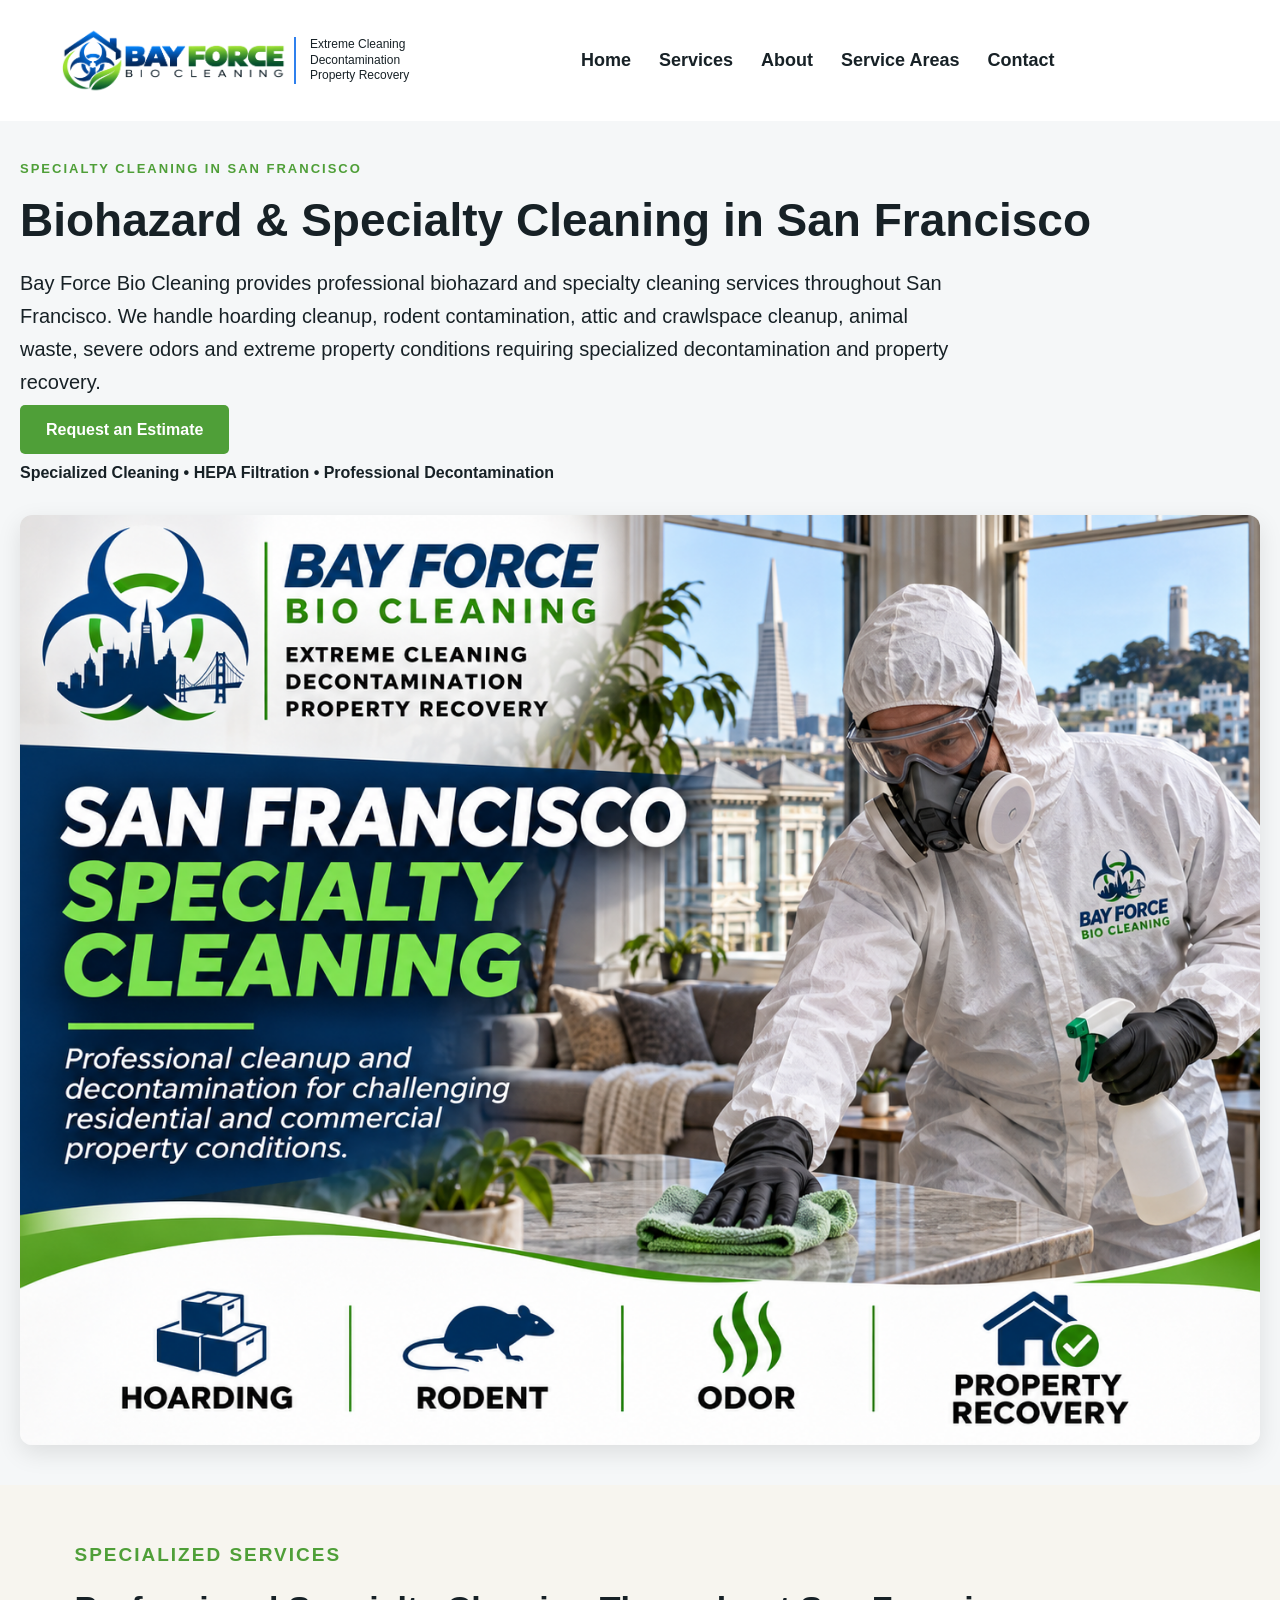
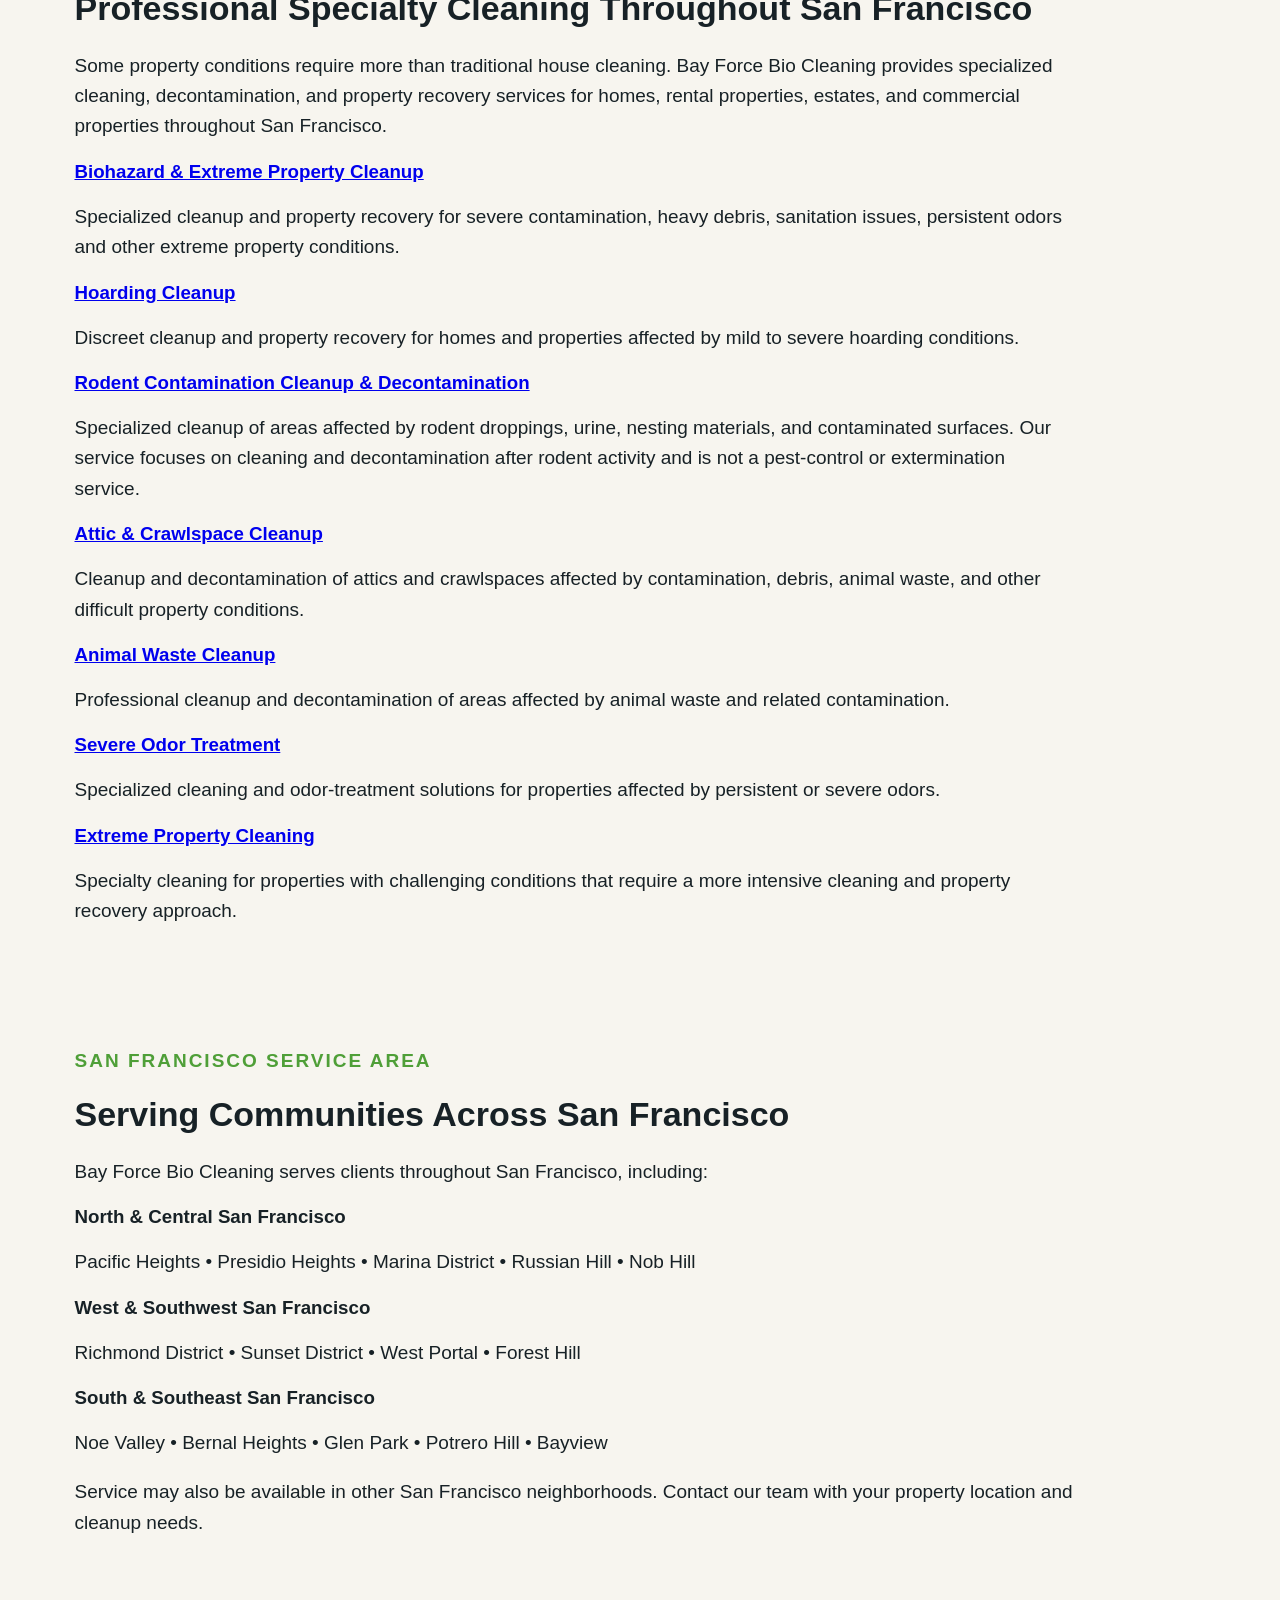
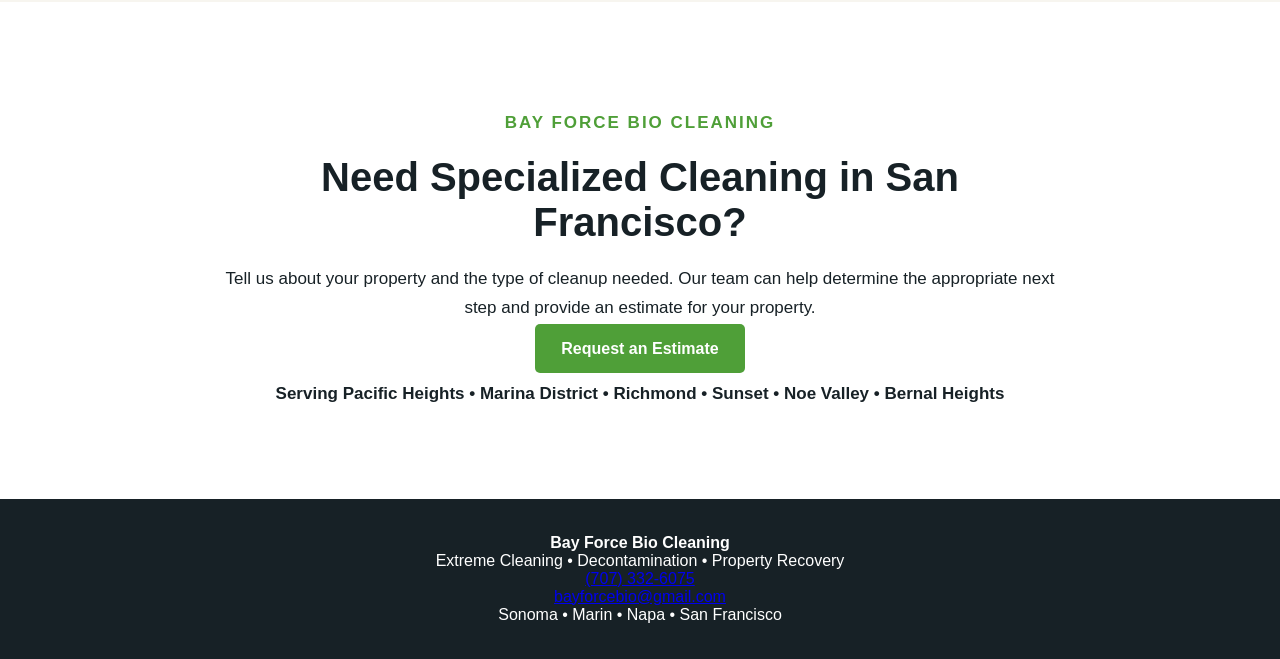
<file: service-areas/san-francisco/index.html>
<!DOCTYPE html>
<html lang="en">

<head>
    <meta charset="UTF-8">
    <meta name="viewport" content="width=device-width, initial-scale=1.0">

    <title>Biohazard & Specialty Cleaning San Francisco | Bay Force Bio</title>

    <meta name="description" content="Professional biohazard and specialty cleaning in San Francisco. Hoarding cleanup, rodent contamination, attic and crawlspace cleanup, animal waste cleanup, severe odor removal and property recovery.">

    <meta name="robots" content="index, follow">

    <link rel="canonical" href="https://bayforcebio.com/service-areas/san-francisco/">

    <meta property="og:title" content="Biohazard & Specialty Cleaning San Francisco | Bay Force Bio">
<meta property="og:description" content="Specialty cleanup services in San Francisco including hoarding, rodent contamination, animal waste, attic and crawlspace cleanup, severe odors and extreme property cleanup.">
<meta property="og:url" content="https://bayforcebio.com/service-areas/san-francisco/">
    <meta property="og:type" content="website">
    <meta property="og:image" content="https://bayforcebio.com/images/bayforce-social-image.png.png">

    <link rel="icon" type="image/png" href="/images/bayforce-favicon.png">
    <link rel="stylesheet" href="/style.css">

    <script type="application/ld+json">
    {
      "@context": "https://schema.org",
      "@type": "Service",
      "name": "Specialty Cleaning and Decontamination Services in San Francisco",
      "url": "https://bayforcebio.com/service-areas/san-francisco/",
      "description": "Specialty cleaning and decontamination services for residential and commercial properties throughout San Francisco, California.",
      "provider": {
        "@type": "LocalBusiness",
        "name": "Bay Force Bio Cleaning",
        "url": "https://bayforcebio.com/",
        "image": "https://bayforcebio.com/images/Bay%20Force%20Bio%20Logo%20.png",
        "telephone": "+1-707-332-6075",
        "priceRange": "$$",
        "email": "bayforcebio@gmail.com"
      },
      "areaServed": {
        "@type": "AdministrativeArea",
        "name": "San Francisco, California"
      }
    }
    </script>

</head>

<body>

<header>
    <div class="header-inner">

        <a href="/" class="brand">
            <img src="/images/Bay%20Force%20Bio%20Logo%20.png" alt="Bay Force Bio Cleaning">
        </a>

        <div class="brand-services">
            Extreme Cleaning<br>
            Decontamination<br>
            Property Recovery
        </div>

        <nav>
            <a href="/">Home</a>
            <a href="/#services">Services</a>
            <a href="/#about">About</a>
            <a href="/service-areas/">Service Areas</a>
            <a href="/#contact">Contact</a>
        </nav>

    </div>
</header>

<main>

<section class="service-page-hero">

    <div class="service-page-hero-inner">

        <div class="service-page-content">

            <p class="section-label">SPECIALTY CLEANING IN SAN FRANCISCO</p>

            <h1>Biohazard & Specialty Cleaning in San Francisco</h1>

            <p class="service-page-intro">
Bay Force Bio Cleaning provides professional biohazard and specialty cleaning services throughout San Francisco. We handle hoarding cleanup, rodent contamination, attic and crawlspace cleanup, animal waste, severe odors and extreme property conditions requiring specialized decontamination and property recovery.
</p>

            <a href="/#contact" class="cta-primary">Request an Estimate</a>

            <p class="hero-trust">
                Specialized Cleaning • HEPA Filtration • Professional Decontamination
            </p>

        </div>
<div class="service-page-hero-image">
    <img src="/images/san-francisco-specialty-cleaning.png"
         alt="Biohazard and specialty cleaning services in San Francisco by Bay Force Bio Cleaning">
</div>
    </div>

</section>


<section class="service-detail-section">

    <div class="service-detail-container">

        <p class="section-label">SPECIALIZED SERVICES</p>

        <h2>Professional Specialty Cleaning Throughout San Francisco</h2>

        <p>
    Some property conditions require more than traditional house
    cleaning. Bay Force Bio Cleaning provides specialized cleaning,
    decontamination, and property recovery services for homes,
    rental properties, estates, and commercial properties throughout
    San Francisco.
</p>
<h3><a href="/extreme-property-cleaning/">Biohazard & Extreme Property Cleanup</a></h3>
<p>
Specialized cleanup and property recovery for severe contamination, heavy debris, sanitation issues, persistent odors and other extreme property conditions.
</p>
        <h3><a href="/hoarding-cleanup/">Hoarding Cleanup</a></h3>
        <p>
            Discreet cleanup and property recovery for homes and properties
            affected by mild to severe hoarding conditions.
        </p>

        <h3><a href="/rodent-contamination-cleanup/">Rodent Contamination Cleanup & Decontamination</a></h3>
        <p>
            Specialized cleanup of areas affected by rodent droppings, urine,
            nesting materials, and contaminated surfaces. Our service focuses
            on cleaning and decontamination after rodent activity and is not
            a pest-control or extermination service.
        </p>

        <h3><a href="/attic-crawlspace-cleanup/">Attic & Crawlspace Cleanup</a></h3>
        <p>
            Cleanup and decontamination of attics and crawlspaces affected
            by contamination, debris, animal waste, and other difficult
            property conditions.
        </p>

        <h3><a href="/animal-waste-cleanup/">Animal Waste Cleanup</a></h3>
        <p>
            Professional cleanup and decontamination of areas affected by
            animal waste and related contamination.
        </p>

        <h3><a href="/severe-odor-treatment/">Severe Odor Treatment</a></h3>
        <p>
            Specialized cleaning and odor-treatment solutions for properties
            affected by persistent or severe odors.
        </p>

        <h3><a href="/extreme-property-cleaning/">Extreme Property Cleaning</a></h3>
        <p>
            Specialty cleaning for properties with challenging conditions
            that require a more intensive cleaning and property recovery
            approach.
        </p>

    </div>

</section>


<section class="service-detail-section">

    <div class="service-detail-container">

        <p class="section-label">SAN FRANCISCO SERVICE AREA</p>

<h2>Serving Communities Across San Francisco</h2>

<p>
    Bay Force Bio Cleaning serves clients throughout San Francisco,
    including:
</p>

<h3>North & Central San Francisco</h3>
<p>
    Pacific Heights • Presidio Heights • Marina District • Russian Hill • Nob Hill
</p>

<h3>West & Southwest San Francisco</h3>
<p>
    Richmond District • Sunset District • West Portal • Forest Hill
</p>

<h3>South & Southeast San Francisco</h3>
<p>
    Noe Valley • Bernal Heights • Glen Park • Potrero Hill • Bayview
</p>

<p>
    Service may also be available in other San Francisco neighborhoods.
    Contact our team with your property location and cleanup needs.
</p>

    </div>

</section>


<section class="contact-cta" id="contact">

    <div class="contact-content">

        <p class="cta-label">BAY FORCE BIO CLEANING</p>

        <h2>Need Specialized Cleaning in San Francisco?</h2>

        <p>
            Tell us about your property and the type of cleanup needed.
            Our team can help determine the appropriate next step and
            provide an estimate for your property.
        </p>

        <a href="/#contact" class="cta-primary">Request an Estimate</a>

        <p class="hero-trust">
            Serving Pacific Heights • Marina District • Richmond • Sunset • Noe Valley • Bernal Heights
        </p>

    </div>

</section>

</main>


<footer>
    <div class="footer-inner">

        <div>
            <strong>Bay Force Bio Cleaning</strong><br>
            Extreme Cleaning • Decontamination • Property Recovery
        </div>

        <div>
            <a href="tel:+17073326075">(707) 332-6075</a><br>
            <a href="mailto:bayforcebio@gmail.com">bayforcebio@gmail.com</a>
        </div>

        <div>
            Sonoma • Marin • Napa • San Francisco
        </div>

    </div>
</footer>

</body>
</html>
</file>
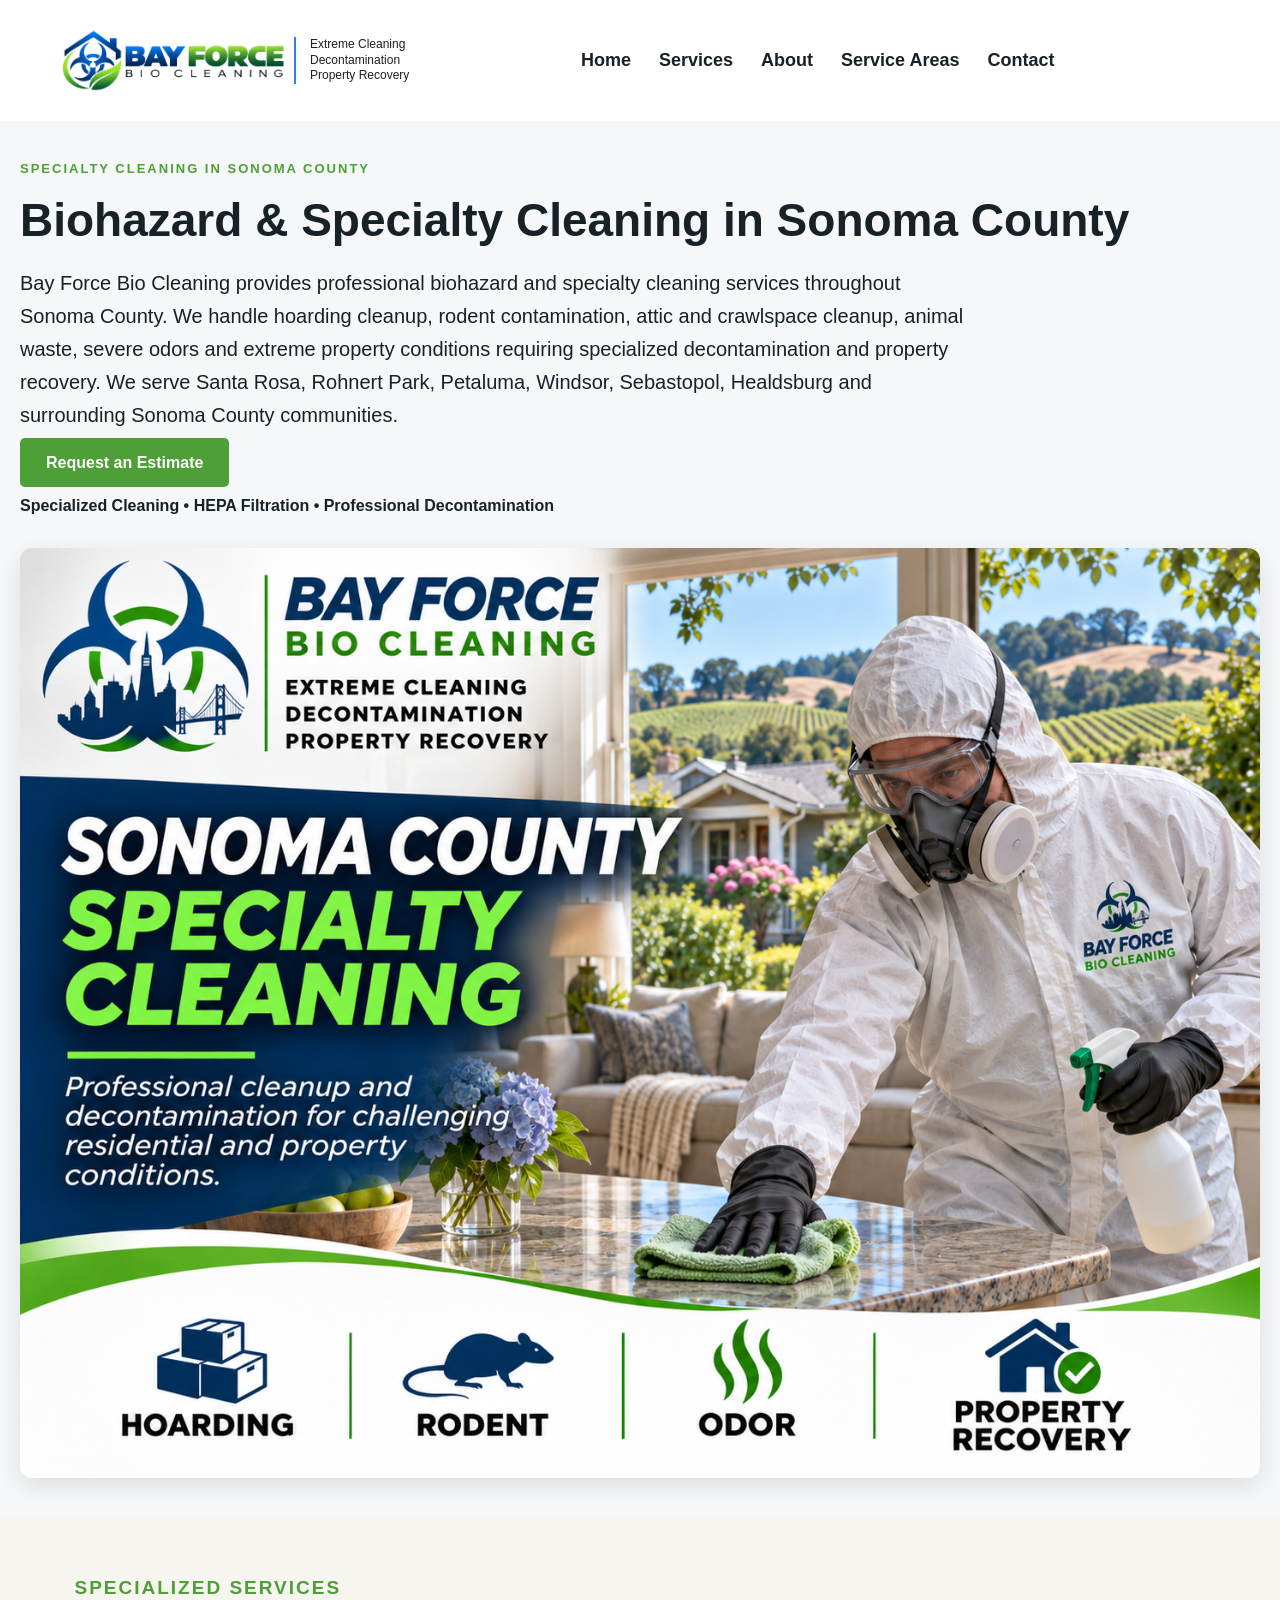
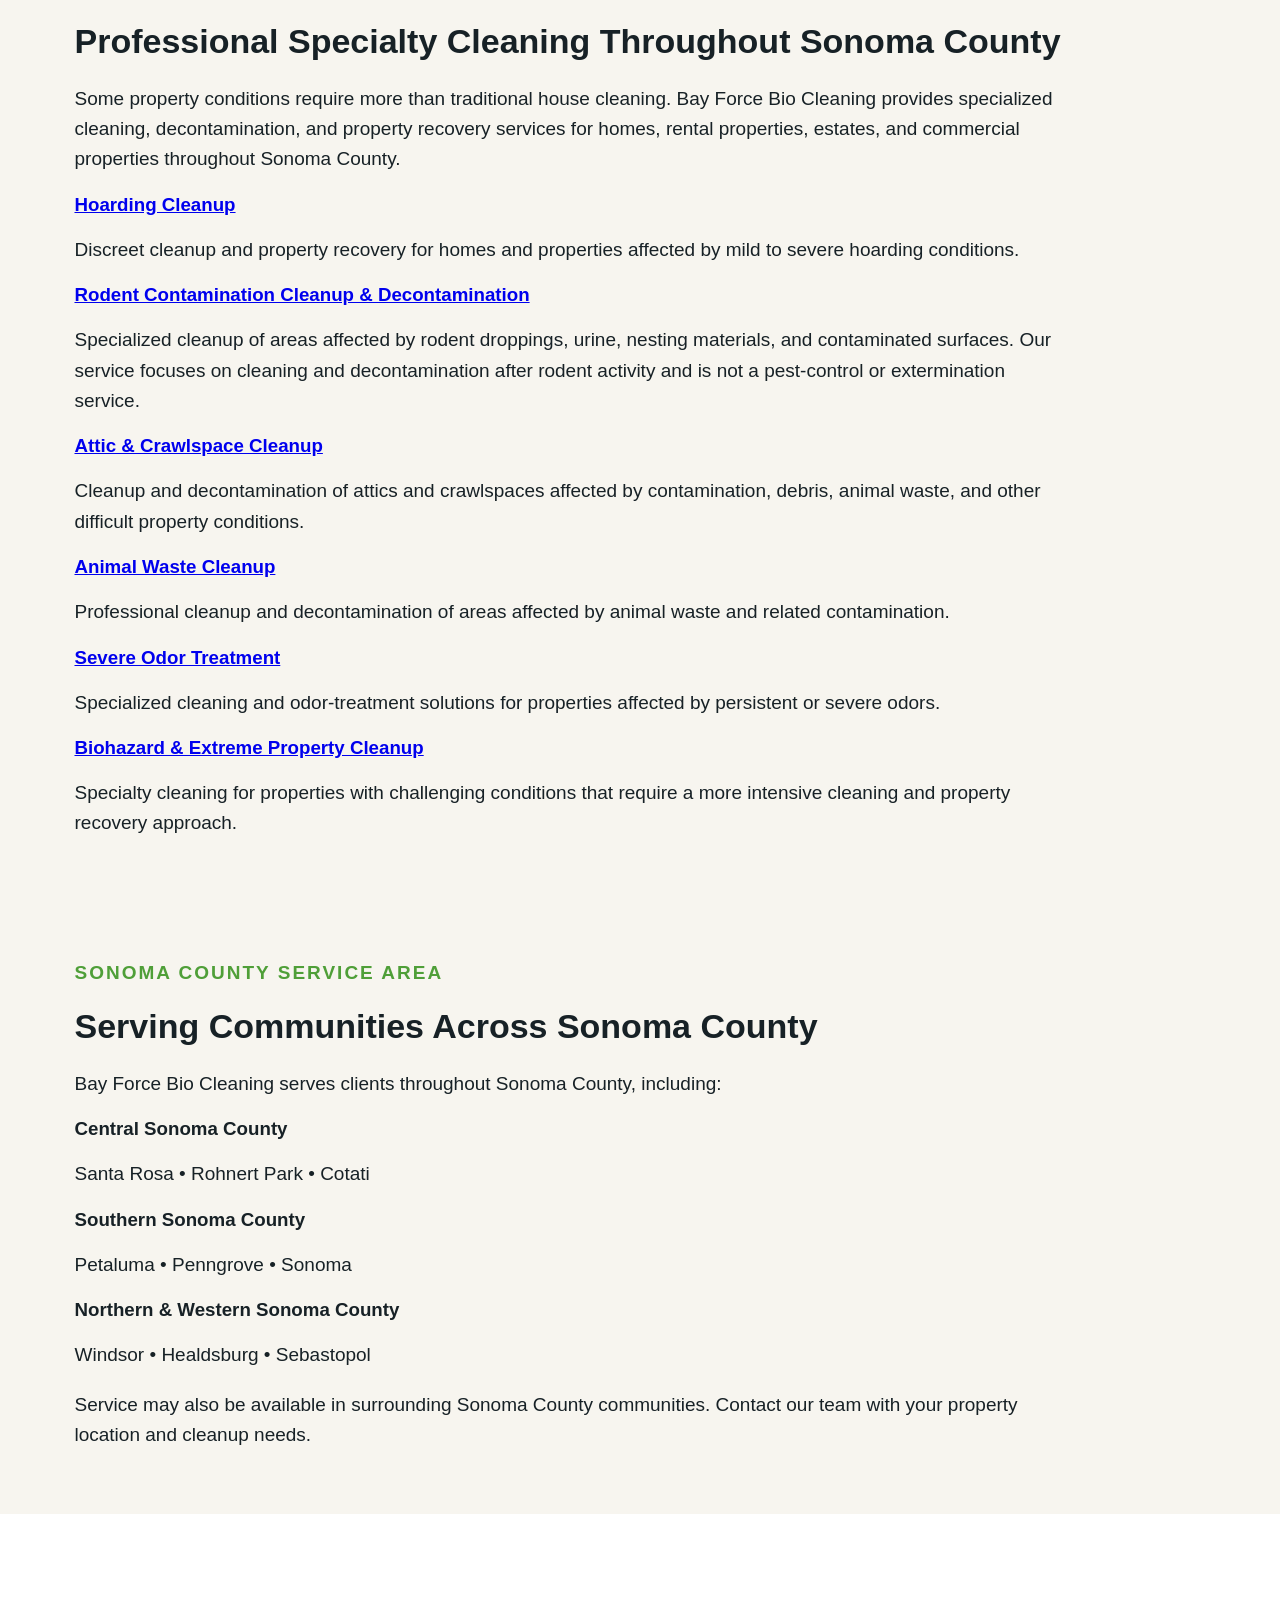
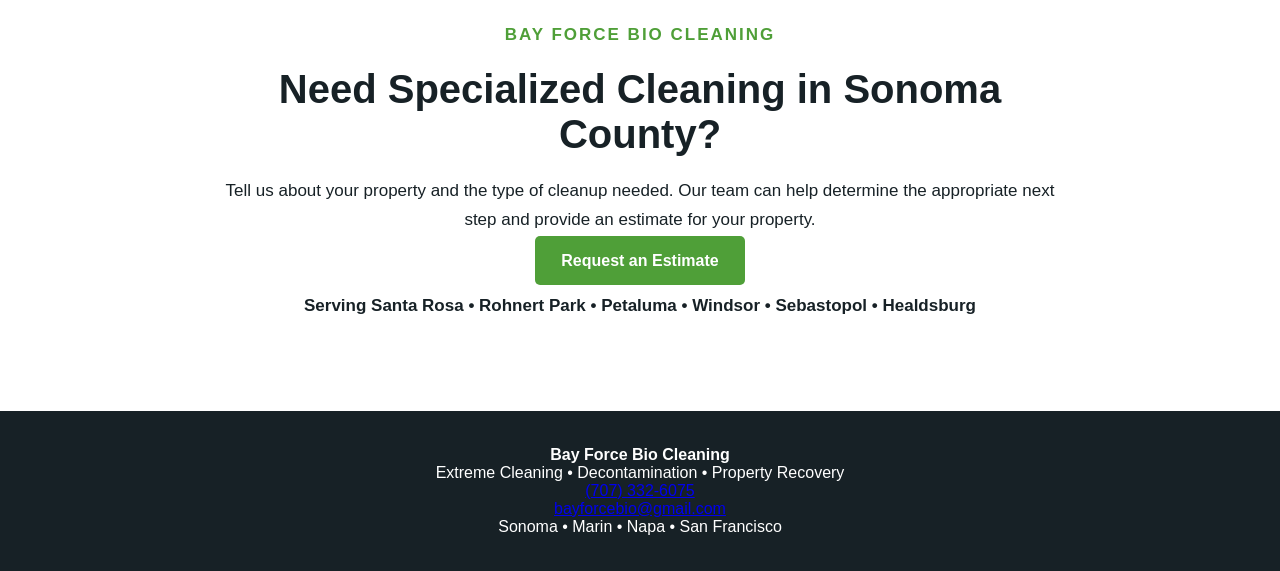
<file: service-areas/sonoma-county/index.html>
<!DOCTYPE html>
<html lang="en">

<head>
    <meta charset="UTF-8">
    <meta name="viewport" content="width=device-width, initial-scale=1.0">

    <title>Biohazard & Specialty Cleaning Sonoma County | Bay Force Bio</title>

    <meta name="description" content="Professional biohazard and specialty cleaning in Sonoma County. Hoarding cleanup, rodent contamination, attic and crawlspace cleanup, animal waste cleanup, severe odor removal and property recovery.">

    <meta name="robots" content="index, follow">

    <link rel="canonical" href="https://bayforcebio.com/service-areas/sonoma-county/">

    <meta property="og:title" content="Biohazard & Specialty Cleaning Sonoma County | Bay Force Bio">
    <meta property="og:description" content="Specialty cleanup services throughout Sonoma County including hoarding, rodent contamination, animal waste, attic and crawlspace cleanup, severe odors and extreme property cleanup.">
    <meta property="og:url" content="https://bayforcebio.com/service-areas/sonoma-county/">
    <meta property="og:type" content="website">
    <meta property="og:image" content="https://bayforcebio.com/images/bayforce-social-image.png.png">

    <link rel="icon" type="image/png" href="/images/bayforce-favicon.png">
    <link rel="stylesheet" href="/style.css">

    <script type="application/ld+json">
    {
      "@context": "https://schema.org",
      "@type": "Service",
      "name": "Specialty Cleaning and Decontamination Services in Sonoma County",
      "url": "https://bayforcebio.com/service-areas/sonoma-county/",
      "description": "Specialty cleaning and decontamination services for residential and commercial properties throughout Sonoma County, California.",
      "provider": {
        "@type": "LocalBusiness",
        "name": "Bay Force Bio Cleaning",
        "url": "https://bayforcebio.com/",
        "image": "https://bayforcebio.com/images/Bay%20Force%20Bio%20Logo%20.png",
        "telephone": "+1-707-332-6075",
        "priceRange": "$$",
        "email": "bayforcebio@gmail.com"
      },
      "areaServed": {
        "@type": "AdministrativeArea",
        "name": "Sonoma County, California"
      }
    }
    </script>

</head>

<body>

<header>
    <div class="header-inner">

        <a href="/" class="brand">
            <img src="/images/Bay%20Force%20Bio%20Logo%20.png" alt="Bay Force Bio Cleaning">
        </a>

        <div class="brand-services">
            Extreme Cleaning<br>
            Decontamination<br>
            Property Recovery
        </div>

        <nav>
            <a href="/">Home</a>
            <a href="/#services">Services</a>
            <a href="/#about">About</a>
            <a href="/service-areas/">Service Areas</a>
            <a href="/#contact">Contact</a>
        </nav>

    </div>
</header>

<main>

<section class="service-page-hero">

    <div class="service-page-hero-inner">

        <div class="service-page-content">

            <p class="section-label">SPECIALTY CLEANING IN SONOMA COUNTY</p>

            <h1>Biohazard & Specialty Cleaning in Sonoma County</h1>

           <p class="service-page-intro">
Bay Force Bio Cleaning provides professional biohazard and specialty cleaning services throughout Sonoma County. We handle hoarding cleanup, rodent contamination, attic and crawlspace cleanup, animal waste, severe odors and extreme property conditions requiring specialized decontamination and property recovery. We serve Santa Rosa, Rohnert Park, Petaluma, Windsor, Sebastopol, Healdsburg and surrounding Sonoma County communities.
</p>

            <a href="/#contact" class="cta-primary">Request an Estimate</a>

            <p class="hero-trust">
                Specialized Cleaning • HEPA Filtration • Professional Decontamination
            </p>

        </div>
<div class="service-page-hero-image">
    <img src="/images/sonoma-county-specialty-cleaning.png"
         alt="Biohazard and specialty cleaning services in Sonoma County by Bay Force Bio Cleaning">
</div>
    </div>

</section>


<section class="service-detail-section">

    <div class="service-detail-container">

        <p class="section-label">SPECIALIZED SERVICES</p>

        <h2>Professional Specialty Cleaning Throughout Sonoma County</h2>

      <p>
    Some property conditions require more than traditional house
    cleaning. Bay Force Bio Cleaning provides specialized cleaning,
    decontamination, and property recovery services for homes,
    rental properties, estates, and commercial properties throughout
    Sonoma County.
</p>

        <h3><a href="/hoarding-cleanup/">Hoarding Cleanup</a></h3>
        <p>
            Discreet cleanup and property recovery for homes and properties
            affected by mild to severe hoarding conditions.
        </p>

        <h3><a href="/rodent-contamination-cleanup/">Rodent Contamination Cleanup & Decontamination</a></h3>
        <p>
            Specialized cleanup of areas affected by rodent droppings, urine,
            nesting materials, and contaminated surfaces. Our service focuses
            on cleaning and decontamination after rodent activity and is not
            a pest-control or extermination service.
        </p>

        <h3><a href="/attic-crawlspace-cleanup/">Attic & Crawlspace Cleanup</a></h3>
        <p>
            Cleanup and decontamination of attics and crawlspaces affected
            by contamination, debris, animal waste, and other difficult
            property conditions.
        </p>

        <h3><a href="/animal-waste-cleanup/">Animal Waste Cleanup</a></h3>
        <p>
            Professional cleanup and decontamination of areas affected by
            animal waste and related contamination.
        </p>

        <h3><a href="/severe-odor-treatment/">Severe Odor Treatment</a></h3>
        <p>
            Specialized cleaning and odor-treatment solutions for properties
            affected by persistent or severe odors.
        </p>

        <h3><a href="/extreme-property-cleaning/">Biohazard & Extreme Property Cleanup</a></h3>
        <p>
            Specialty cleaning for properties with challenging conditions
            that require a more intensive cleaning and property recovery
            approach.
        </p>

    </div>

</section>


<section class="service-detail-section">

    <div class="service-detail-container">

        <p class="section-label">SONOMA COUNTY SERVICE AREA</p>

<h2>Serving Communities Across Sonoma County</h2>

<p>
    Bay Force Bio Cleaning serves clients throughout Sonoma County,
    including:
</p>

<h3>Central Sonoma County</h3>
<p>
    Santa Rosa • Rohnert Park • Cotati
</p>

<h3>Southern Sonoma County</h3>
<p>
    Petaluma • Penngrove • Sonoma
</p>

<h3>Northern & Western Sonoma County</h3>
<p>
    Windsor • Healdsburg • Sebastopol
</p>

<p>
    Service may also be available in surrounding Sonoma County
    communities. Contact our team with your property location and
    cleanup needs.
</p>

    </div>

</section>


<section class="contact-cta" id="contact">

    <div class="contact-content">

        <p class="cta-label">BAY FORCE BIO CLEANING</p>

        <h2>Need Specialized Cleaning in Sonoma County?</h2>

        <p>
            Tell us about your property and the type of cleanup needed.
            Our team can help determine the appropriate next step and
            provide an estimate for your property.
        </p>

        <a href="/#contact" class="cta-primary">Request an Estimate</a>

        <p class="hero-trust">
         Serving Santa Rosa • Rohnert Park • Petaluma • Windsor • Sebastopol • Healdsburg   
    
</p>
    

    </div>

</section>

</main>


<footer>
    <div class="footer-inner">

        <div>
            <strong>Bay Force Bio Cleaning</strong><br>
            Extreme Cleaning • Decontamination • Property Recovery
        </div>

        <div>
            <a href="tel:+17073326075">(707) 332-6075</a><br>
            <a href="mailto:bayforcebio@gmail.com">bayforcebio@gmail.com</a>
        </div>

        <div>
            Sonoma • Marin • Napa • San Francisco
        </div>

    </div>
</footer>

</body>
</html>
</file>
<file: style.css>
/* =========================
   BAY FORCE BIO CLEANING
   MAIN STYLESHEET
   ========================= */

* {
    box-sizing: border-box;
}

body {
    margin: 0;
    font-family: Arial, sans-serif;
    background-color: #f7f5ef;
    color: #172126;
}

/* =========================
   HEADER
   ========================= */

header {
    width: 100%;
    min-height: 150px;
    padding: 22px 30px;
    background-color: #ffffff;

    display: flex;
    justify-content: space-between;
    align-items: center;
    gap: 30px;
}

.header-brand {
    display: flex;
    align-items: center;
    gap: 26px;
}

.brand {
    display: flex;
    align-items: center;
}

.brand img {
    width: 400px;
    max-width: 100%;
    height: auto;
    display: block;
}

.brand-services {
    display: flex;
    flex-direction: column;

    padding-left: 24px;
    border-left: 2px solid #2f80ed;

    font-size: 17px;
    line-height: 1.3;
    color: #172126;
}

.brand-services strong {
    display: block;
}

header nav {
    font-size: 17px;
    white-space: nowrap;
    color: #172126;
}

/* =========================
   HERO
   ========================= */

.hero {
    width: 100%;
    min-height: 520px;
    padding: 55px 24px 70px;

    display: flex;
    align-items: center;
    justify-content: center;
    gap: 40px;
}

.hero-content {
    flex: 1;
    max-width: 820px;
    min-width: 0;
}

.hero-image {
    flex: 1;
    max-width: 820px;
    min-width: 0;
}

.hero-label {
    margin: 0 0 15px;
    font-size: 13px;
    font-weight: bold;
    letter-spacing: 2px;
    color: #4f9f38;
}

.hero h1 {
    max-width: 650px;
    margin: 0 0 25px;
    font-size: 52px;
    line-height: 1.05;
}

.hero-description {
    max-width: 700px;
    margin: 0 0 28px;
    font-size: 21px;
    line-height: 1.7;
}

.hero-button {
    display: inline-block;
    padding: 18px 32px;

    background-color: #4f9f38;
    color: #ffffff;

    text-decoration: none;
    font-weight: bold;
   font-size: 18px;
    border-radius: 8px;

    transition: 0.2s ease;
}

.hero-button:hover {
    background-color: #3f842d;
    transform: translateY(-2px);
}

.hero-trust {
    margin: 22px 0 0;
    font-size: 16px;
    font-weight: bold;
    line-height: 1.5;
}

.hero-image img {
    width: 100%;
    height: 420px;

    display: block;
    object-fit: cover;

    border-radius: 8px;
}

/* =========================
   SPECIALIZED SERVICES
   ========================= */

.services {
    width: 100%;
    padding: 80px 40px;
    background-color: #ffffff;
}

.section-label {
    margin: 0 0 12px;

    text-align: center;
    font-size: 13px;
    font-weight: bold;
    letter-spacing: 2px;

    color: #4f9f38;
}

.services h2 {
    margin: 0 0 15px;

    text-align: center;
    font-size: 38px;

    color: #172126;
}

.section-intro {
    max-width: 700px;
    margin: 0 auto 45px;

    text-align: center;
    font-size: 17px;
    line-height: 1.6;
}

.services-grid {
    max-width: 1400px;
    margin: 0 auto;

    display: grid;
    grid-template-columns: repeat(3, 1fr);
    gap: 24px;
}

.service-card {
    padding: 30px;

    background-color: #f5f7f8;
    border-top: 4px solid #4f9f38;
    border-radius: 6px;
}

.service-card h3 {
    margin: 0 0 12px;

    font-size: 21px;
    color: #172126;
}

.service-card p {
    margin: 0;

    line-height: 1.6;
    color: #455057;
}


/* =========================
   TABLETS
   ========================= */

@media (max-width: 1366px) {

    header {
    padding: 20px;
    flex-wrap: wrap;
    align-items: center;
    justify-content: center;
    row-gap: 14px;
}

    .brand img {
    width: 240px;
}
    

    .brand-services {
    font-size: 12px;
    line-height: 1.25;
    padding-left: 12px;
}
.header-brand {
    width: 100%;
    justify-content: center;
}

header nav {
    width: 100%;
    justify-content: center;
    gap: 28px;
    font-size: 14px;
}

   

    .hero {
        gap: 35px;
        padding-left: 30px;
        padding-right: 30px;
    }

    .hero h1 {
        font-size: 44px;
    }
}


/* =========================
   MOBILE
   ========================= */

@media (max-width: 800px) {

    header {
        min-height: auto;
        padding: 20px;

        flex-direction: column;
        align-items: center;
    }

    .header-brand {
        width: 100%;
        justify-content: center;
    }

    .brand img {
        width: 260px;
    }

    .brand-services {
        font-size: 13px;
    }

    header nav {
        width: 100%;

        text-align: center;
        white-space: normal;

        font-size: 15px;
        line-height: 1.8;
    }

    .hero {
        min-height: auto;
        padding: 50px 22px;

        flex-direction: column;
        gap: 35px;
    }

    .hero-content,
    .hero-image {
        width: 100%;
        max-width: 650px;
    }

    .hero h1 {
        font-size: 40px;
    }

    .hero-description {
        font-size: 17px;
    }

    .hero-image img {
        height: auto;
        max-height: 430px;
    }

    .services {
        padding: 60px 22px;
    }

    .services h2 {
        font-size: 32px;
    }

    .services-grid {
        grid-template-columns: 1fr;
    }
}


/* =========================
   SMALL PHONES
   ========================= */

@media (max-width: 520px) {

    .header-brand {
        flex-direction: column;
        gap: 14px;
    }

    .brand img {
        width: 280px;
        max-width: 90vw;
    }

    .brand-services {
        width: auto;

        padding-left: 0;
        padding-top: 12px;

        border-left: none;
        border-top: 2px solid #2f80ed;

        text-align: center;
    }

    .hero h1 {
        font-size: 35px;
    }

    .hero-label {
        font-size: 11px;
    }

    .hero-button {
        width: 100%;
        text-align: center;
    }

    .services h2 {
        font-size: 28px;
    }

    .service-card {
        padding: 24px;
    }
}
/* =========================
   WHY BAY FORCE
   ========================= */

.why-bayforce {
    width: 100%;
    padding: 85px 40px;
    background-color: #172126;
    color: #ffffff;
}

.why-content {
    max-width: 1400px;
    margin: 0 auto;
}

.why-bayforce .section-label {
    text-align: left;
    color: #65b847;
}

.why-bayforce h2 {
    max-width: 750px;
    margin: 0 0 20px;
    font-size: 38px;
    line-height: 1.15;
}

.why-intro {
    max-width: 850px;
    margin: 0 0 45px;
    font-size: 17px;
    line-height: 1.7;
    color: #d9e0e2;
}

.why-grid {
    display: grid;
    grid-template-columns: repeat(4, 1fr);
    gap: 24px;
}

.why-item {
    padding: 28px;
    border: 1px solid #405057;
    border-radius: 6px;
}

.why-item h3 {
    margin: 0 0 12px;
    font-size: 20px;
    color: #ffffff;
}

.why-item p {
    margin: 0;
    line-height: 1.6;
    color: #d9e0e2;
}

/* Why Bay Force - mobile */

@media (max-width: 800px) {

    .why-bayforce {
        padding: 60px 22px;
    }

    .why-bayforce h2 {
        font-size: 32px;
    }

    .why-grid {
        grid-template-columns: 1fr;
    }
}
/* =========================
   SERVICE AREA
   ========================= */

.service-area {
    padding: 85px 40px;
    background-color: #f5f7f8;
}

.service-area-content {
    max-width: 1400px;
    margin: 0 auto;
    display: grid;
    grid-template-columns: 1.5fr 1fr;
    gap: 70px;
    align-items: center;
}

.area-text .section-label {
    text-align: left;
}

.area-text h2 {
    max-width: 800px;
    margin: 0 0 25px;
    font-size: 38px;
    line-height: 1.15;
}

.area-text p {
    max-width: 850px;
    font-size: 17px;
    line-height: 1.7;
}

.area-box {
    padding: 35px;
    background: #ffffff;
    border-left: 5px solid #4f9f38;
    border-radius: 6px;
}

.area-box h3 {
    margin-top: 0;
    font-size: 23px;
}

.area-box p {
    margin: 10px 0;
    font-weight: bold;
}

.area-box span {
    display: block;
    margin-top: 20px;
    font-size: 14px;
    color: #59656a;
}


/* =========================
   CONTACT CTA
   ========================= */

.contact-cta {
    padding: 90px 30px;
    background-color: #ffffff;
    text-align: center;
}

.contact-content {
    max-width: 850px;
    margin: 0 auto;
}

.cta-label {
    color: #4f9f38;
    font-size: 13px;
    font-weight: bold;
    letter-spacing: 2px;
}

.contact-cta h2 {
    margin: 15px 0 20px;
    font-size: 40px;
}

.contact-cta p {
    font-size: 17px;
    line-height: 1.7;
}

.contact-buttons {
    margin-top: 30px;
    display: flex;
    justify-content: center;
    gap: 15px;
}

.cta-primary,
.cta-secondary {
    padding: 16px 26px;
    border-radius: 5px;
    text-decoration: none;
    font-weight: bold;
}

.cta-primary {
    background-color: #4f9f38;
    color: #ffffff;
}

.cta-secondary {
    border: 2px solid #172126;
    color: #172126;
}

.contact-trust {
    margin-top: 30px;
    font-size: 14px !important;
    font-weight: bold;
}


/* =========================
   FOOTER
   ========================= */

footer {
    padding: 35px 40px;
    background-color: #172126;
    color: #ffffff;

    display: flex;
    justify-content: space-between;
    align-items: center;
    gap: 30px;
}

.footer-brand {
    display: flex;
    flex-direction: column;
    gap: 6px;
}

.footer-brand strong {
    font-size: 18px;
}

.footer-brand span,
.footer-info {
    font-size: 13px;
    color: #cbd3d6;
}


/* MOBILE */

@media (max-width: 800px) {

    .service-area {
        padding: 60px 22px;
    }

    .service-area-content {
        grid-template-columns: 1fr;
        gap: 35px;
    }

    .area-text h2 {
        font-size: 32px;
    }

    .contact-cta {
        padding: 65px 22px;
    }

    .contact-cta h2 {
        font-size: 32px;
    }

    .contact-buttons {
        flex-direction: column;
    }

    footer {
        flex-direction: column;
        text-align: center;
    }
}
/* HEADER NAVIGATION */

header nav {
    display: flex;
    gap: 20px;
    align-items: center;
}

header nav a {
    color: #172126;
    text-decoration: none;
    font-weight: 500;
}

header nav a:hover {
    color: #4f9f38;
}

html {
    scroll-behavior: smooth;
}

@media (max-width: 800px) {
    header nav {
        justify-content: center;
        flex-wrap: wrap;
        gap: 10px 18px;
    }
}

/* =========================
   FOOTER
   ========================= */

footer {
    background-color: #172126;
    color: white;
    padding: 35px 40px;
    text-align: center;
}

.footer-brand {
    display: flex;
    flex-direction: column;
    gap: 7px;
    margin-bottom: 15px;
}

.footer-brand strong {
    font-size: 18px;
}

.footer-brand span {
    font-size: 14px;
    color: #d7dddf;
}

.footer-contact {
    margin-bottom: 15px;
    font-size: 14px;
}

.footer-contact a {
    color: white;
    text-decoration: none;
}

.footer-contact a:hover {
    color: #69b64c;
}

.footer-info {
    font-size: 13px;
    color: #b9c2c5;
}

@media (max-width: 800px) {
    footer {
        padding: 30px 20px;
    }

    .footer-contact {
        line-height: 2;
    }
}
/* =========================
   ESTIMATE FORM
   ========================= */

.estimate-form {
    max-width: 850px;
    margin: 35px auto;
    padding: 35px;
    background-color: #f5f7f8;
    border-radius: 8px;
    text-align: left;
}

.form-row {
    display: flex;
    gap: 20px;
}

.form-field {
    flex: 1;
    margin-bottom: 20px;
}

.form-field label {
    display: block;
    margin-bottom: 8px;
    font-size: 14px;
    font-weight: bold;
    color: #172126;
}

.form-field input,
.form-field select,
.form-field textarea {
    width: 100%;
    box-sizing: border-box;
    padding: 13px 14px;
    border: 1px solid #cbd3d7;
    border-radius: 5px;
    background-color: white;
    font-family: Arial, sans-serif;
    font-size: 16px;
    color: #172126;
}

.form-field textarea {
    resize: vertical;
    min-height: 120px;
}

.form-field input:focus,
.form-field select:focus,
.form-field textarea:focus {
    outline: none;
    border-color: #4f9f38;
}

.form-submit {
    width: 100%;
    padding: 15px 24px;
    border: none;
    border-radius: 5px;
    background-color: #4f9f38;
    color: white;
    font-size: 16px;
    font-weight: bold;
    cursor: pointer;
}

.form-submit:hover {
    background-color: #3f842d;
}

@media (max-width: 800px) {

    .estimate-form {
        padding: 25px 20px;
    }

    .form-row {
        flex-direction: column;
        gap: 0;
    }
}
/* =========================
   DESKTOP HEADER SIZE
   ========================= */

@media (min-width: 1000px) {

    .brand img {
        width: 430px;
        max-width: none;
    }

    .brand-services {
    font-size: 18px;
        line-height: 1.35;
    }

  

    header nav a {
        font-size: 18px;
        font-weight: 600;
    }

    header {
        padding-top: 22px;
        padding-bottom: 22px;
    }
}
/* =========================
   SERVICE PAGE DESIGN
   ========================= */

.service-page {
    background: #f5f7f8;
}

.service-hero,
.service-content,
.service-approach,
.service-areas,
.service-cta {
    padding: 70px 24px;
}

.service-hero-inner,
.service-content-inner,
.service-approach-inner,
.service-areas-inner,
.service-cta-inner {
    max-width: 1180px;
    margin: 0 auto;
}

.service-hero {
    background: #f4f7f8;
    text-align: center;
    padding-top: 80px;
    padding-bottom: 80px;
}

.service-hero .section-label,
.service-content .section-label,
.service-approach .section-label,
.service-areas .section-label,
.service-cta .section-label {
    color: #4da83d;
    font-size: 14px;
    font-weight: 700;
    letter-spacing: 2px;
    text-transform: uppercase;
    margin-bottom: 18px;
}

.service-hero h1 {
    max-width: 900px;
    margin: 0 auto 22px;
    font-size: 48px;
    line-height: 1.1;
    color: #172126;
}

.service-hero p {
    max-width: 850px;
    margin: 0 auto 28px;
    font-size: 18px;
    line-height: 1.7;
    color: #4d5a60;
}

.service-hero .trust-line {
    margin-top: 20px;
    font-size: 14px;
    font-weight: 600;
    color: #172126;
}

.service-content {
    background: #ffffff;
}

.service-content h2,
.service-approach h2,
.service-areas h2,
.service-cta h2 {
    font-size: 34px;
    line-height: 1.2;
    color: #172126;
    margin-bottom: 20px;
}

.service-content p,
.service-approach p,
.service-areas p,
.service-cta p {
    font-size: 17px;
    line-height: 1.75;
    color: #4d5a60;
}

.service-cards {
    display: grid;
    grid-template-columns: repeat(2, 1fr);
    gap: 22px;
    margin-top: 35px;
}

.service-card {
    background: #ffffff;
    border: 1px solid #e2e7e9;
    border-radius: 10px;
    padding: 28px;
    box-shadow: 0 5px 18px rgba(0, 0, 0, 0.05);
}

.service-card h3 {
    color: #172126;
    font-size: 20px;
    margin-bottom: 10px;
}

.service-card p {
    margin: 0;
    font-size: 16px;
}

.service-approach {
    background: #f5f7f8;
}

.service-areas {
    background: #ffffff;
}

.service-cta {
    background: #172126;
    text-align: center;
}

.service-cta h2 {
    color: #ffffff;
}

.service-cta p {
    color: #d8e0e3;
    max-width: 720px;
    margin: 0 auto 28px;
}

.service-cta-buttons {
    display: flex;
    justify-content: center;
    align-items: center;
    gap: 16px;
    flex-wrap: wrap;
}

@media (max-width: 800px) {

    .service-hero,
    .service-content,
    .service-approach,
    .service-areas,
    .service-cta {
        padding: 50px 20px;
    }

    .service-hero h1 {
        font-size: 36px;
    }

    .service-content h2,
    .service-approach h2,
    .service-areas h2,
    .service-cta h2 {
        font-size: 28px;
    }

    .service-cards {
        grid-template-columns: 1fr;
    }
   }
}
/* =========================
   SERVICE PAGE LAYOUT FIX
   ========================= */

.service-hero,
.service-content,
.service-approach,
.service-areas,
.service-cta {
    padding-left: 6%;
    padding-right: 6%;
}

.service-hero > *,
.service-content > *,
.service-approach > *,
.service-areas > *,
.service-cta > * {
    max-width: 1200px;
    margin-left: auto;
    margin-right: auto;
}

.service-hero {
    padding-top: 70px;
    padding-bottom: 70px;
}

.service-content,
.service-approach,
.service-areas,
.service-cta {
    padding-top: 70px;
    padding-bottom: 70px;
}
/* =========================
   HOARDING SERVICE PAGE FIX
   ========================= */

.service-page-hero {
    padding: 70px 6%;
}

.service-page-content {
    width: 100%;
    max-width: 1200px;
    margin: 0 auto;
}

.service-detail-section {
    padding: 70px 6%;
}

.service-detail-section > * {
    width: 100%;
    max-width: 1200px;
    margin-left: auto;
    margin-right: auto;
}
/* =========================
   HOARDING PAGE FINAL LAYOUT
   ========================= */

.service-detail-container {
    width: 88%;
    max-width: 1200px;
    margin-left: auto;
    margin-right: auto;
}

.service-includes,
.service-process,
.service-area-page,
.service-page-cta {
    padding: 70px 6%;
}

.service-feature-grid,
.service-process-grid {
    width: 100%;
    max-width: 1200px;
    margin-left: auto;
    margin-right: auto;
}

/* Mobile */
@media (max-width: 800px) {

    .service-detail-container {
        width: 100%;
    }

    .service-includes,
    .service-process,
    .service-area-page,
    .service-page-cta {
        padding: 50px 20px;
    }
}
/* =====================================
   HOARDING PAGE PROFESSIONAL DESIGN
   ===================================== */

/* General section spacing */
.service-page-hero,
.service-detail-section,
.service-includes,
.service-process,
.service-area-page,
.service-page-cta {
    padding: 60px 3%;
}

/* Main content width */
.service-page-content,
.service-detail-container {
    width: 94%;
    max-width: 1400px;
    margin: 0 auto;
}

/* Remove excessive empty space */
.service-page-hero {
    padding-top: 65px;
    padding-bottom: 65px;
}

.service-detail-section,
.service-includes,
.service-process,
.service-area-page {
    padding-top: 55px;
    padding-bottom: 55px;
}

/* Section labels */
.service-page-hero .section-label,
.service-detail-container .section-label {
    text-align: left;
    margin-bottom: 18px;
}

/* Main hero */
.service-page-content h1 {
    font-size: 46px;
    line-height: 1.15;
    margin: 0 0 20px;
}

.service-page-intro {
    max-width: 950px;
    font-size: 20px;
    line-height: 1.65;
    margin-bottom: 22px;
}

/* Section headings */
.service-detail-container h2 {
    font-size: 34px;
    line-height: 1.2;
    margin: 0 0 22px;
}

.service-detail-container > p {
    font-size: 19px;
    line-height: 1.6;
    max-width: 1000px;
}

/* WHAT WE INCLUDE - cards */
.service-feature-grid {
    display: grid;
    grid-template-columns: repeat(3, 1fr);
    gap: 22px;
    margin-top: 30px;
}

.service-feature {
    background: #ffffff;
    border: 1px solid #e2e7e9;
    border-radius: 10px;
    padding: 26px;
    box-shadow: 0 5px 18px rgba(0, 0, 0, 0.05);
}

.service-feature h3 {
    margin: 0 0 10px;
    font-size: 19px;
    color: #172126;
}

.service-feature p {
    margin: 0;
    line-height: 1.55;
}

/* BAY FORCE PROCESS - four cards */
.service-process-grid {
    display: grid;
    grid-template-columns: repeat(4, 1fr);
    gap: 20px;
    margin-top: 30px;
}

.process-step {
    background: #ffffff;
    border: 1px solid #e2e7e9;
    border-radius: 10px;
    padding: 25px;
    box-shadow: 0 5px 18px rgba(0, 0, 0, 0.05);
}

.process-step span {
    display: block;
    color: #52a83f;
    font-size: 24px;
    font-weight: 700;
    margin-bottom: 12px;
}

.process-step h3 {
    margin: 0 0 10px;
    font-size: 19px;
}

.process-step p {
    margin: 0;
    line-height: 1.55;
}

/* Service area */
.service-area-page {
    background: #ffffff;
}

/* Bottom CTA */
.service-page-cta {
    background: #f5f7f8;
    text-align: center;
}

.service-page-cta .service-detail-container {
    max-width: 900px;
}

.service-page-cta .section-label {
    text-align: center;
}

.service-cta-buttons {
    margin-top: 25px;
}

/* MOBILE */
@media (max-width: 800px) {

    .service-page-hero,
    .service-detail-section,
    .service-includes,
    .service-process,
    .service-area-page,
    .service-page-cta {
        padding: 45px 20px;
    }

    .service-page-content,
    .service-detail-container {
        width: 100%;
    }

    .service-page-content h1 {
        font-size: 32px;
    }

    .service-detail-container h2 {
        font-size: 26px;
    }

    .service-feature-grid,
    .service-process-grid {
        grid-template-columns: 1fr;
    }
}
/* =====================================
   HOARDING PAGE SPACING REFINEMENT
   ===================================== */

.service-page-hero {
    padding-top: 55px;
    padding-bottom: 55px;
}

.service-detail-section {
    padding-top: 55px;
    padding-bottom: 45px;
}

.service-includes {
    padding-top: 45px;
    padding-bottom: 55px;
}

.service-process {
    padding-top: 55px;
    padding-bottom: 55px;
}

.service-area-page {
    padding-top: 55px;
    padding-bottom: 55px;
}

.service-page-cta {
    padding-top: 55px;
    padding-bottom: 55px;
}

/* Prevent old section rules from creating large empty areas */
.service-detail-section .service-detail-container,
.service-includes .service-detail-container,
.service-process .service-detail-container,
.service-area-page .service-detail-container {
    min-height: 0;
}

/* Consistent spacing around labels */
.service-detail-container .section-label {
    margin-top: 0;
    margin-bottom: 18px;
}

/* Feature cards */
.service-feature-grid {
    margin-top: 28px;
    margin-bottom: 0;
}

/* Process cards */
.service-process-grid {
    margin-top: 28px;
    margin-bottom: 0;
}
/* =====================================
   HOARDING HERO WITH IMAGE
   ===================================== */

.service-page-hero-inner {
    width: 94%;
    max-width: 1400px;
    margin: 0 auto;

    display: grid;
    grid-template-columns: 1fr 1fr;
    gap: 48px;
    align-items: center;
}

.service-page-hero-inner .service-page-content {
    width: 100%;
    max-width: none;
    margin: 0;
}
.service-page-hero-inner > .service-page-hero-content {
    grid-column: 1 / -1;
    width: 100%;
}
.service-page-hero-image {
    width: 100%;
}

.service-page-hero-image img {
    width: 100%;
    height: 360px;
    object-fit: cover;
    display: block;
    border-radius: 12px;
    box-shadow: 0 8px 24px rgba(0, 0, 0, 0.10);
}

/* Mobile */
@media (max-width: 800px) {

    .service-page-hero-inner {
        width: 100%;
        grid-template-columns: 1fr;
        gap: 35px;
    }

    .service-page-hero-image img {
        height: 280px;
    }
}
/* =========================
   FOOTER ALIGNMENT FIX
   ========================= */

footer {
    width: 100%;
}

footer .footer-inner {
    width: 88%;
    max-width: 1200px;
    margin-left: auto;
    margin-right: auto;
}
    width: 88%;
    max-width: 1200px;
    margin-left: auto;
    margin-right: auto;
}
/* Clickable service cards */

.service-card-link {
    text-decoration: none;
    color: inherit;
    display: block;
    cursor: pointer;
}

.service-card-link h3,
.service-card-link p {
    color: inherit;
}

.service-card-link:hover {
    transform: translateY(-4px);
    box-shadow: 0 8px 20px rgba(0, 0, 0, 0.10);
}


/* ========================================
   SERVICE PAGES HEADER FIX
   ======================================== */

.service-page-hero {
    background: #f5f7f8;
}

.service-page-hero .service-detail-container {
    max-width: 1440px;
    margin: 0 auto;
    padding: 60px 40px;
}

/* Keep full Bay Force header layout on service pages */
header .header-inner {
    width: 100%;
    max-width: 1500px;
    margin: 0 auto;
    padding-left: 30px;
    padding-right: 30px;
    display: flex;
    align-items: center;
    justify-content: space-between;
}

header .brand {
    display: flex;
    align-items: center;
    flex-shrink: 0;
}

header .brand img {
    width: 430px;
    max-width: 100%;
    height: auto;
    display: block;
}

header nav {
    display: flex;
    align-items: center;
    gap: 28px;
    margin-left: auto;
}

header nav a {
    font-size: 18px;
    font-weight: 600;
    text-decoration: none;
    color: #172126;
    white-space: nowrap;
}

@media (max-width: 1000px) {
.header-inner {
    display: flex;
    align-items: center;
    justify-content: space-between;
    width: 100%;
}

    header .brand {
        flex-wrap: wrap;
    }

    header .brand img {
        width: 330px;
    }

    header nav {
        margin-left: 0;
        margin-top: 20px;
        gap: 18px;
        flex-wrap: wrap;
    }
}
/* SERVICE PAGE HERO - TEXT LEFT / IMAGE RIGHT */

.service-page-hero-content {
    display: grid;
    grid-template-columns: 1fr 1fr;
    gap: 55px;
    align-items: center;
}

.service-page-hero-text {
    min-width: 0;
}

.service-page-hero-image {
    width: 100%;
}

.service-page-hero-image img {
    display: block;
    width: 100%;
    height: auto;
    object-fit: contain;
    border-radius: 12px;
}

/* Mobile */
@media (max-width: 800px) {
    .service-page-hero-content {
        grid-template-columns: 1fr;
        gap: 30px;
    }

    .service-page-hero-image {
        width: 100%;
    }

    .service-page-hero-image img {
        width: 100%;
        height: auto;
    }
}
/* ===== IPAD / TABLET HEADER FIX ===== */
@media (min-width: 801px) and (max-width: 1366px) {

    header {
        flex-direction: column !important;
        align-items: center !important;
        justify-content: center !important;
        gap: 16px !important;
        height: auto !important;
        min-height: 0 !important;
        padding: 20px 24px !important;
    }

    .header-brand {
        width: 100% !important;
        display: flex !important;
        align-items: center !important;
        justify-content: center !important;
        gap: 18px !important;
    }

    .brand img {
        width: 240px !important;
        max-width: 100% !important;
    }

    .brand-services {
        font-size: 12px !important;
        line-height: 1.3 !important;
        padding-left: 14px !important;
        flex-shrink: 0 !important;
    }

    header nav {
        width: 100% !important;
        display: flex !important;
        justify-content: center !important;
        align-items: center !important;
        flex-wrap: wrap !important;
        gap: 12px 28px !important;
        font-size: 14px !important;
    }
}
/* ===== SERVICE PAGE TABLET / MOBILE FIX ===== */
@media (max-width: 1366px) {

    .service-page-hero-inner {
        width: 92% !important;
        max-width: 1200px !important;
        display: block !important;
        margin: 0 auto !important;
    }

    .service-page-hero-content {
        width: 100% !important;
        display: grid !important;
        grid-template-columns: 1fr !important;
        gap: 30px !important;
    }

    .service-page-hero-text {
        width: 100% !important;
        max-width: none !important;
        min-width: 0 !important;
    }

    .service-page-hero-image {
        width: 100% !important;
        max-width: none !important;
    }

    .service-page-hero-image img {
        width: 100% !important;
        height: auto !important;
        object-fit: cover !important;
        display: block !important;
    }
}
/* ===== FINAL MOBILE/TABLET SERVICE FIX ===== */
@media screen and (max-width: 1366px) {

    .service-page-hero {
        width: 100% !important;
        padding: 40px 20px !important;
        overflow: visible !important;
    }

    .service-page-hero-inner {
        width: 100% !important;
        max-width: 100% !important;
        margin: 0 !important;
        padding: 0 !important;

        display: flex !important;
        flex-direction: column !important;
        align-items: stretch !important;
        gap: 30px !important;
    }

    .service-page-hero-text {
        width: 100% !important;
        max-width: 100% !important;
        min-width: 0 !important;
        margin: 0 !important;
    }

    .service-page-hero-text h1 {
        width: 100% !important;
        max-width: 100% !important;
        font-size: 36px !important;
        line-height: 1.12 !important;
    }

    .service-page-hero-text > p:not(.section-label) {
        width: 100% !important;
        max-width: 100% !important;
        font-size: 18px !important;
        line-height: 1.55 !important;
    }

    .service-page-hero-image {
        width: 100% !important;
        max-width: 100% !important;
        margin: 0 !important;
    }

    .service-page-hero-image img {
        width: 100% !important;
        max-width: 100% !important;
        height: auto !important;
        display: block !important;
    }

    .service-cta-buttons {
        width: 100% !important;
        display: flex !important;
        flex-wrap: wrap !important;
        gap: 12px !important;
    }
}

@media screen and (max-width: 600px) {

    .service-page-hero {
        padding: 30px 18px !important;
    }

    .service-page-hero-text h1 {
        font-size: 32px !important;
    }

    .service-page-hero-text > p:not(.section-label) {
        font-size: 17px !important;
    }

    .service-cta-buttons a {
        width: 100% !important;
        text-align: center !important;
    }
}
</file>
